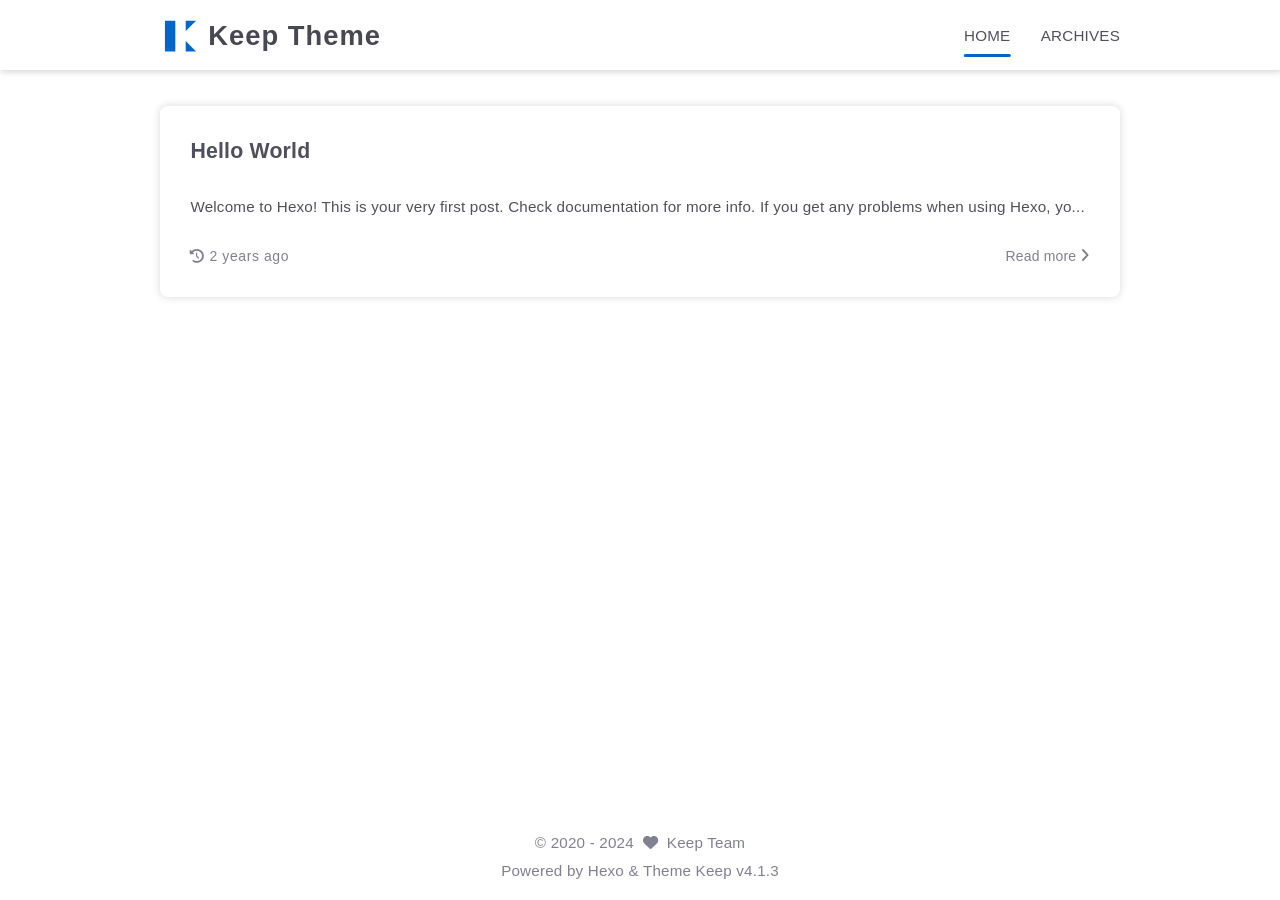
<file: index.html>
<!DOCTYPE html>
<html lang="en">
<head>
    <meta charset="utf-8">
    <meta name="viewport" content="width=device-width, initial-scale=1, maximum-scale=1">
    <meta name="keywords" content="Hexo Theme Keep">
    <meta name="description" content="Hexo Theme Keep">
    <meta name="author" content="Keep Team">
    
    <title>
        
        Keep Theme
    </title>
    
<link rel="stylesheet" href="/css/style.css">

    
        <link rel="shortcut icon" href="/images/logo.svg">
    
    
<link rel="stylesheet" href="/font/css/fontawesome.min.css">

    
<link rel="stylesheet" href="/font/css/regular.min.css">

    
<link rel="stylesheet" href="/font/css/solid.min.css">

    
<link rel="stylesheet" href="/font/css/brands.min.css">

    
    <script class="keep-theme-configurations">
    const KEEP = window.KEEP || {}
    KEEP.hexo_config = {"hostname":"example.com","root":"/","language":"en"}
    KEEP.theme_config = {"base_info":{"primary_color":"#0066cc","title":"Keep Theme","author":"Keep Team","avatar":"/images/avatar.svg","logo":"/images/logo.svg","favicon":"/images/logo.svg"},"menu":{"home":"/","archives":"/archives"},"first_screen":{"enable":false,"background_img":"/images/bg.svg","background_img_dark":"/images/bg.svg","description":"Keep writing and Keep loving.","hitokoto":false},"social_contact":{"enable":false,"links":{"github":null,"weixin":null,"qq":null,"weibo":null,"zhihu":null,"twitter":null,"x":null,"facebook":null,"email":null}},"scroll":{"progress_bar":false,"percent":false,"hide_header":true},"home":{"announcement":null,"category":false,"tag":false,"post_datetime":"updated"},"post":{"author_badge":{"enable":true,"level_badge":true,"custom_badge":["One","Two","Three"]},"word_count":{"wordcount":false,"min2read":false},"datetime_format":"YYYY-MM-DD HH:mm:ss","copyright_info":false,"share":false,"reward":{"enable":false,"img_link":null,"text":null}},"code_block":{"tools":{"enable":false,"style":"default"},"highlight_theme":"default"},"toc":{"enable":false,"number":false,"expand_all":false,"init_open":true,"layout":"right"},"website_count":{"busuanzi_count":{"enable":false,"site_uv":false,"site_pv":false,"page_pv":false}},"local_search":{"enable":false,"preload":false},"comment":{"enable":false,"use":"valine","valine":{"appid":null,"appkey":null,"server_urls":null,"placeholder":null},"gitalk":{"github_id":null,"github_admins":null,"repository":null,"client_id":null,"client_secret":null,"proxy":null},"twikoo":{"env_id":null,"region":null,"version":"1.6.36"},"waline":{"server_url":null,"reaction":false,"version":"3.2.1"},"giscus":{"repo":null,"repo_id":null,"category":"Announcements","category_id":null,"reactions_enabled":false},"artalk":{"server":null},"disqus":{"shortname":null}},"rss":{"enable":false},"lazyload":{"enable":false},"cdn":{"enable":false,"provider":"cdnjs"},"pjax":{"enable":false},"footer":{"since":2020,"word_count":false,"site_deploy":{"enable":false,"provider":"github","url":null},"record":{"enable":false,"list":[{"code":null,"link":null}]}},"inject":{"enable":false,"css":[null],"js":[null]},"root":"","source_data":{},"version":"4.1.3"}
    KEEP.language_ago = {"second":"%s seconds ago","minute":"%s minutes ago","hour":"%s hours ago","day":"%s days ago","week":"%s weeks ago","month":"%s months ago","year":"%s years ago"}
    KEEP.language_code_block = {"copy":"Copy code","copied":"Copied","fold":"Fold code block","folded":"Folded"}
    KEEP.language_copy_copyright = {"copy":"Copy copyright info","copied":"Copied","title":"Original post title","author":"Original post author","link":"Original post link"}
  </script>
<meta name="generator" content="Hexo 7.2.0"></head>


<body>
<div class="progress-bar-container">
    

    
</div>



<main class="page-container border-box">
    <!-- home first screen  -->
    

    <!-- page content -->
    <div class="page-main-content border-box is-home">
        <div class="page-main-content-top">
            
<header class="header-wrapper">

    <div class="border-box header-content">
        <div class="left border-box">
            
                <a class="logo-image border-box" href="/">
                    <img src="/images/logo.svg">
                </a>
            
            <a class="site-name border-box" href="/">
               Keep Theme
            </a>
        </div>

        <div class="right border-box">
            <div class="pc">
                <ul class="menu-list">
                    
                        
                        <li class="menu-item">
                            <a class="active"
                               href="/"
                            >
                                
                                HOME
                            </a>
                        </li>
                    
                        
                        <li class="menu-item">
                            <a class=""
                               href="/archives"
                            >
                                
                                ARCHIVES
                            </a>
                        </li>
                    
                    
                </ul>
            </div>
            <div class="mobile">
                
                <div class="icon-item menu-bar">
                    <div class="menu-bar-middle"></div>
                </div>
            </div>
        </div>
    </div>

    <div class="header-drawer">
        <ul class="drawer-menu-list">
            
                
                <li class="drawer-menu-item flex-center">
                    <a class="active"
                       href="/"
                    >HOME</a>
                </li>
            
                
                <li class="drawer-menu-item flex-center">
                    <a class=""
                       href="/archives"
                    >ARCHIVES</a>
                </li>
            
        </ul>
    </div>

    <div class="window-mask"></div>

</header>


        </div>

        <div class="page-main-content-middle border-box">

            <div class="main-content border-box">
                

                    <div class="home-content-container fade-in-down-animation">
    
    <ul class="home-post-list border-box">
        
            <li class="home-post-item">

                

                <div class="home-post-item-bottom border-box">
                    
                    <h3 class="home-post-title border-box">
                        <a href="/2024/06/28/hello-world/">
                            Hello World
                        </a>
                    </h3>

                    <div class="home-post-content keep-markdown-body">
                        
                            Welcome to Hexo! This is your very first post. Check documentation for more info. If you get any problems when using Hexo, yo...
                        
                    </div>

                    

<div class="post-meta-info-container border-box home">
    <div class="post-meta-info border-box">
        
            <span class="meta-info-item border-box">
                <i class="icon fa-solid fa-history"></i>&nbsp;<span class="home-post-history"
                                                                                data-updated="Fri Jun 28 2024 09:35:10 GMT+0800"
                >2024-06-28 09:35:10</span>
            </span>
        

        

        

        

        
        
        
        
    </div>

    
        <a class="home-read-more" href="/2024/06/28/hello-world/">Read more&nbsp;<i class="icon fas fa-angle-right"></i></a>
    
</div>

                </div>
            </li>
        
    </ul>
    



</div>


                
            </div>
        </div>

        <div class="page-main-content-bottom border-box">
            
<footer class="footer border-box">
    <div class="copyright-info info-item">
        &copy;&nbsp;<span>2020</span>&nbsp;-&nbsp;2024
        
            &nbsp;<i class="fas fa-heart icon-animate"></i>&nbsp;&nbsp;<a href="/">Keep Team</a>
        
    </div>

    <div class="theme-info info-item">
        Powered by&nbsp;<a target="_blank" href="https://hexo.io">Hexo</a>&nbsp;&&nbsp;Theme&nbsp;<a class="keep-version" target="_blank" href="https://github.com/XPoet/hexo-theme-keep">Keep</a>
    </div>

    

    

    
</footer>

        </div>
    </div>

    <!-- post tools -->
    

    <!-- side tools -->
    <div class="side-tools">
        <div class="side-tools-container border-box side-tools-show-handle">
    <ul class="side-tools-list side-tools-show-handle border-box">
        <li class="tools-item tool-font-adjust-plus flex-center">
            <i class="fas fa-search-plus"></i>
        </li>

        <li class="tools-item tool-font-adjust-minus flex-center">
            <i class="fas fa-search-minus"></i>
        </li>

        <li class="tools-item tool-toggle-theme-mode flex-center">
            <i class="fas fa-moon"></i>
        </li>

        <!-- rss -->
        

        <li class="tools-item tool-scroll-to-bottom flex-center">
            <i class="fas fa-arrow-down"></i>
        </li>
    </ul>

    <ul class="exposed-tools-list border-box">
        

        

        <li class="tools-item tool-toggle-show flex-center">
            <i class="fas fa-cog fa-spin"></i>
        </li>

        <li class="tools-item tool-scroll-to-top flex-center show-arrow">
            <i class="arrow fas fa-arrow-up"></i>
            <span class="percent"></span>
        </li>
    </ul>
</div>

    </div>

    <!-- image mask -->
    <div class="zoom-in-image-mask">
    <img class="zoom-in-image">
</div>


    <!-- local search -->
    

    <!-- tablet toc -->
    
</main>




<!-- common -->

<script src="/js/utils.js"></script>

<script src="/js/header-shrink.js"></script>

<script src="/js/back2top.js"></script>

<script src="/js/toggle-theme.js"></script>

<script src="/js/code-block.js"></script>

<script src="/js/main.js"></script>

<script src="/js/libs/anime.min.js"></script>


<!-- local-search -->


<!-- lazyload -->


<div class="">
    

    <!-- categories page -->
    

    <!-- links page -->
    

    <!-- photos page -->
    

    <!-- tools page -->
    
</div>

<!-- mermaid -->


<!-- pjax -->



</body>
</html>
</file>
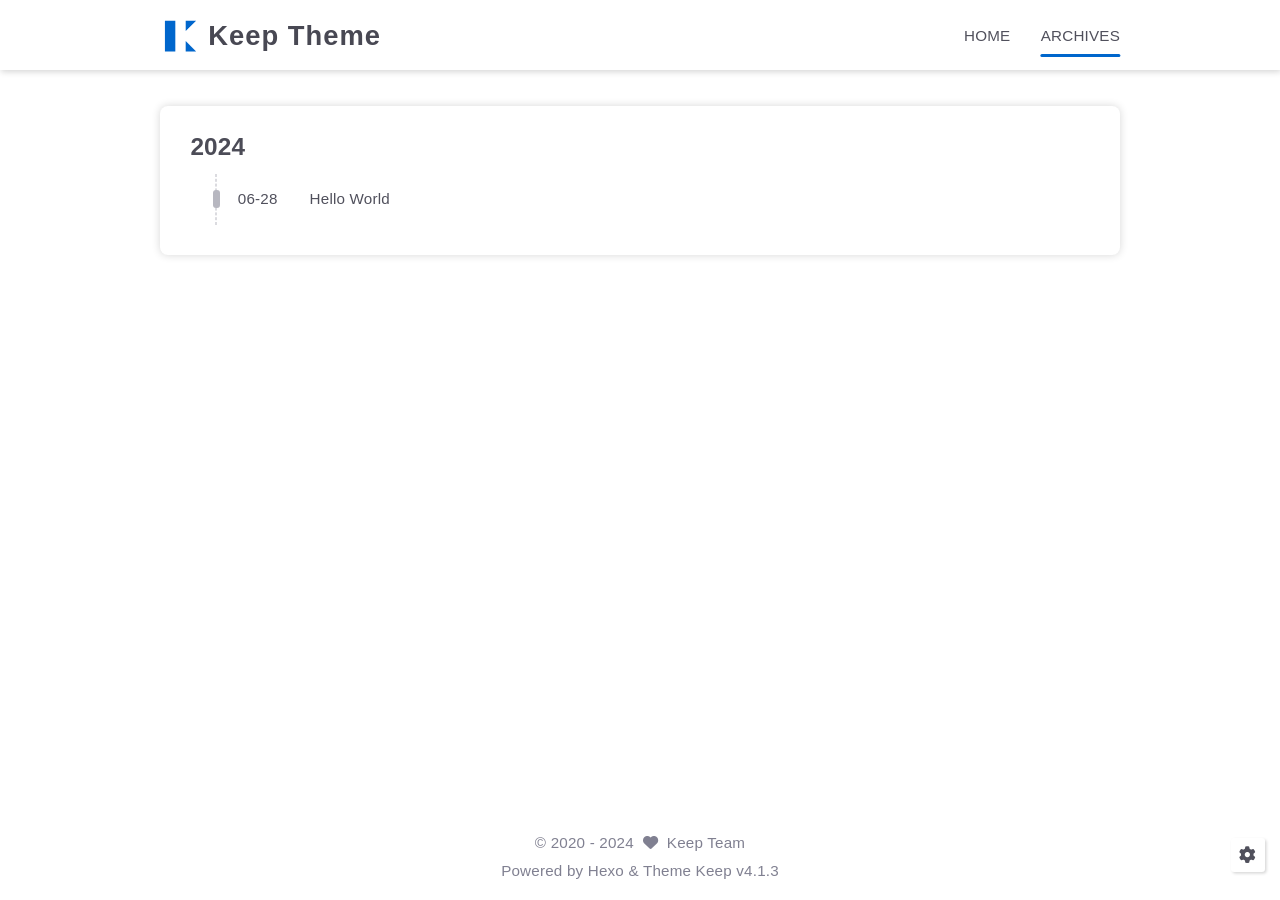
<file: archives/index.html>
<!DOCTYPE html>
<html lang="en">
<head>
    <meta charset="utf-8">
    <meta name="viewport" content="width=device-width, initial-scale=1, maximum-scale=1">
    <meta name="keywords" content="Hexo Theme Keep">
    <meta name="description" content="Hexo Theme Keep">
    <meta name="author" content="Keep Team">
    
    <title>
        
            Archive |
        
        Keep Theme
    </title>
    
<link rel="stylesheet" href="/css/style.css">

    
        <link rel="shortcut icon" href="/images/logo.svg">
    
    
<link rel="stylesheet" href="/font/css/fontawesome.min.css">

    
<link rel="stylesheet" href="/font/css/regular.min.css">

    
<link rel="stylesheet" href="/font/css/solid.min.css">

    
<link rel="stylesheet" href="/font/css/brands.min.css">

    
    <script class="keep-theme-configurations">
    const KEEP = window.KEEP || {}
    KEEP.hexo_config = {"hostname":"example.com","root":"/","language":"en"}
    KEEP.theme_config = {"base_info":{"primary_color":"#0066cc","title":"Keep Theme","author":"Keep Team","avatar":"/images/avatar.svg","logo":"/images/logo.svg","favicon":"/images/logo.svg"},"menu":{"home":"/","archives":"/archives"},"first_screen":{"enable":false,"background_img":"/images/bg.svg","background_img_dark":"/images/bg.svg","description":"Keep writing and Keep loving.","hitokoto":false},"social_contact":{"enable":false,"links":{"github":null,"weixin":null,"qq":null,"weibo":null,"zhihu":null,"twitter":null,"x":null,"facebook":null,"email":null}},"scroll":{"progress_bar":false,"percent":false,"hide_header":true},"home":{"announcement":null,"category":false,"tag":false,"post_datetime":"updated"},"post":{"author_badge":{"enable":true,"level_badge":true,"custom_badge":["One","Two","Three"]},"word_count":{"wordcount":false,"min2read":false},"datetime_format":"YYYY-MM-DD HH:mm:ss","copyright_info":false,"share":false,"reward":{"enable":false,"img_link":null,"text":null}},"code_block":{"tools":{"enable":false,"style":"default"},"highlight_theme":"default"},"toc":{"enable":false,"number":false,"expand_all":false,"init_open":true,"layout":"right"},"website_count":{"busuanzi_count":{"enable":false,"site_uv":false,"site_pv":false,"page_pv":false}},"local_search":{"enable":false,"preload":false},"comment":{"enable":false,"use":"valine","valine":{"appid":null,"appkey":null,"server_urls":null,"placeholder":null},"gitalk":{"github_id":null,"github_admins":null,"repository":null,"client_id":null,"client_secret":null,"proxy":null},"twikoo":{"env_id":null,"region":null,"version":"1.6.36"},"waline":{"server_url":null,"reaction":false,"version":"3.2.1"},"giscus":{"repo":null,"repo_id":null,"category":"Announcements","category_id":null,"reactions_enabled":false},"artalk":{"server":null},"disqus":{"shortname":null}},"rss":{"enable":false},"lazyload":{"enable":false},"cdn":{"enable":false,"provider":"cdnjs"},"pjax":{"enable":false},"footer":{"since":2020,"word_count":false,"site_deploy":{"enable":false,"provider":"github","url":null},"record":{"enable":false,"list":[{"code":null,"link":null}]}},"inject":{"enable":false,"css":[null],"js":[null]},"root":"","source_data":{},"version":"4.1.3"}
    KEEP.language_ago = {"second":"%s seconds ago","minute":"%s minutes ago","hour":"%s hours ago","day":"%s days ago","week":"%s weeks ago","month":"%s months ago","year":"%s years ago"}
    KEEP.language_code_block = {"copy":"Copy code","copied":"Copied","fold":"Fold code block","folded":"Folded"}
    KEEP.language_copy_copyright = {"copy":"Copy copyright info","copied":"Copied","title":"Original post title","author":"Original post author","link":"Original post link"}
  </script>
<meta name="generator" content="Hexo 7.2.0"></head>


<body>
<div class="progress-bar-container">
    

    
</div>



<main class="page-container border-box">
    <!-- home first screen  -->
    

    <!-- page content -->
    <div class="page-main-content border-box">
        <div class="page-main-content-top">
            
<header class="header-wrapper">

    <div class="border-box header-content">
        <div class="left border-box">
            
                <a class="logo-image border-box" href="/">
                    <img src="/images/logo.svg">
                </a>
            
            <a class="site-name border-box" href="/">
               Keep Theme
            </a>
        </div>

        <div class="right border-box">
            <div class="pc">
                <ul class="menu-list">
                    
                        
                        <li class="menu-item">
                            <a class=""
                               href="/"
                            >
                                
                                HOME
                            </a>
                        </li>
                    
                        
                        <li class="menu-item">
                            <a class="active"
                               href="/archives"
                            >
                                
                                ARCHIVES
                            </a>
                        </li>
                    
                    
                </ul>
            </div>
            <div class="mobile">
                
                <div class="icon-item menu-bar">
                    <div class="menu-bar-middle"></div>
                </div>
            </div>
        </div>
    </div>

    <div class="header-drawer">
        <ul class="drawer-menu-list">
            
                
                <li class="drawer-menu-item flex-center">
                    <a class=""
                       href="/"
                    >HOME</a>
                </li>
            
                
                <li class="drawer-menu-item flex-center">
                    <a class="active"
                       href="/archives"
                    >ARCHIVES</a>
                </li>
            
        </ul>
    </div>

    <div class="window-mask"></div>

</header>


        </div>

        <div class="page-main-content-middle border-box">

            <div class="main-content border-box">
                

                    <div class="fade-in-down-animation">
    <div class="archives-container">
        <div class="archives-timeline border-box">
            
<div class="archive-list-container border-box">
    
        <section class="archive-item border-box">
            <div class="archive-item-header border-box">
                <span class="archive-year">2024</span>
            </div>
            <ul class="archive-item-body border-box">
                
                    <li class="post-item border-box">
                        <span class="starting-point border-box flex-center"></span>
                        <span class="post-date border-box">06-28</span>
                        <a class="post-title border-box text-ellipsis"
                           href="/2024/06/28/hello-world/"
                        >Hello World</a>
                    </li>
                
            </ul>
        </section>
    
</div>

        </div>
    </div>
    



</div>


                
            </div>
        </div>

        <div class="page-main-content-bottom border-box">
            
<footer class="footer border-box">
    <div class="copyright-info info-item">
        &copy;&nbsp;<span>2020</span>&nbsp;-&nbsp;2024
        
            &nbsp;<i class="fas fa-heart icon-animate"></i>&nbsp;&nbsp;<a href="/">Keep Team</a>
        
    </div>

    <div class="theme-info info-item">
        Powered by&nbsp;<a target="_blank" href="https://hexo.io">Hexo</a>&nbsp;&&nbsp;Theme&nbsp;<a class="keep-version" target="_blank" href="https://github.com/XPoet/hexo-theme-keep">Keep</a>
    </div>

    

    

    
</footer>

        </div>
    </div>

    <!-- post tools -->
    

    <!-- side tools -->
    <div class="side-tools">
        <div class="side-tools-container border-box ">
    <ul class="side-tools-list side-tools-show-handle border-box">
        <li class="tools-item tool-font-adjust-plus flex-center">
            <i class="fas fa-search-plus"></i>
        </li>

        <li class="tools-item tool-font-adjust-minus flex-center">
            <i class="fas fa-search-minus"></i>
        </li>

        <li class="tools-item tool-toggle-theme-mode flex-center">
            <i class="fas fa-moon"></i>
        </li>

        <!-- rss -->
        

        <li class="tools-item tool-scroll-to-bottom flex-center">
            <i class="fas fa-arrow-down"></i>
        </li>
    </ul>

    <ul class="exposed-tools-list border-box">
        

        

        <li class="tools-item tool-toggle-show flex-center">
            <i class="fas fa-cog fa-spin"></i>
        </li>

        <li class="tools-item tool-scroll-to-top flex-center show-arrow">
            <i class="arrow fas fa-arrow-up"></i>
            <span class="percent"></span>
        </li>
    </ul>
</div>

    </div>

    <!-- image mask -->
    <div class="zoom-in-image-mask">
    <img class="zoom-in-image">
</div>


    <!-- local search -->
    

    <!-- tablet toc -->
    
</main>




<!-- common -->

<script src="/js/utils.js"></script>

<script src="/js/header-shrink.js"></script>

<script src="/js/back2top.js"></script>

<script src="/js/toggle-theme.js"></script>

<script src="/js/code-block.js"></script>

<script src="/js/main.js"></script>

<script src="/js/libs/anime.min.js"></script>


<!-- local-search -->


<!-- lazyload -->


<div class="">
    

    <!-- categories page -->
    

    <!-- links page -->
    

    <!-- photos page -->
    

    <!-- tools page -->
    
</div>

<!-- mermaid -->


<!-- pjax -->



</body>
</html>
</file>
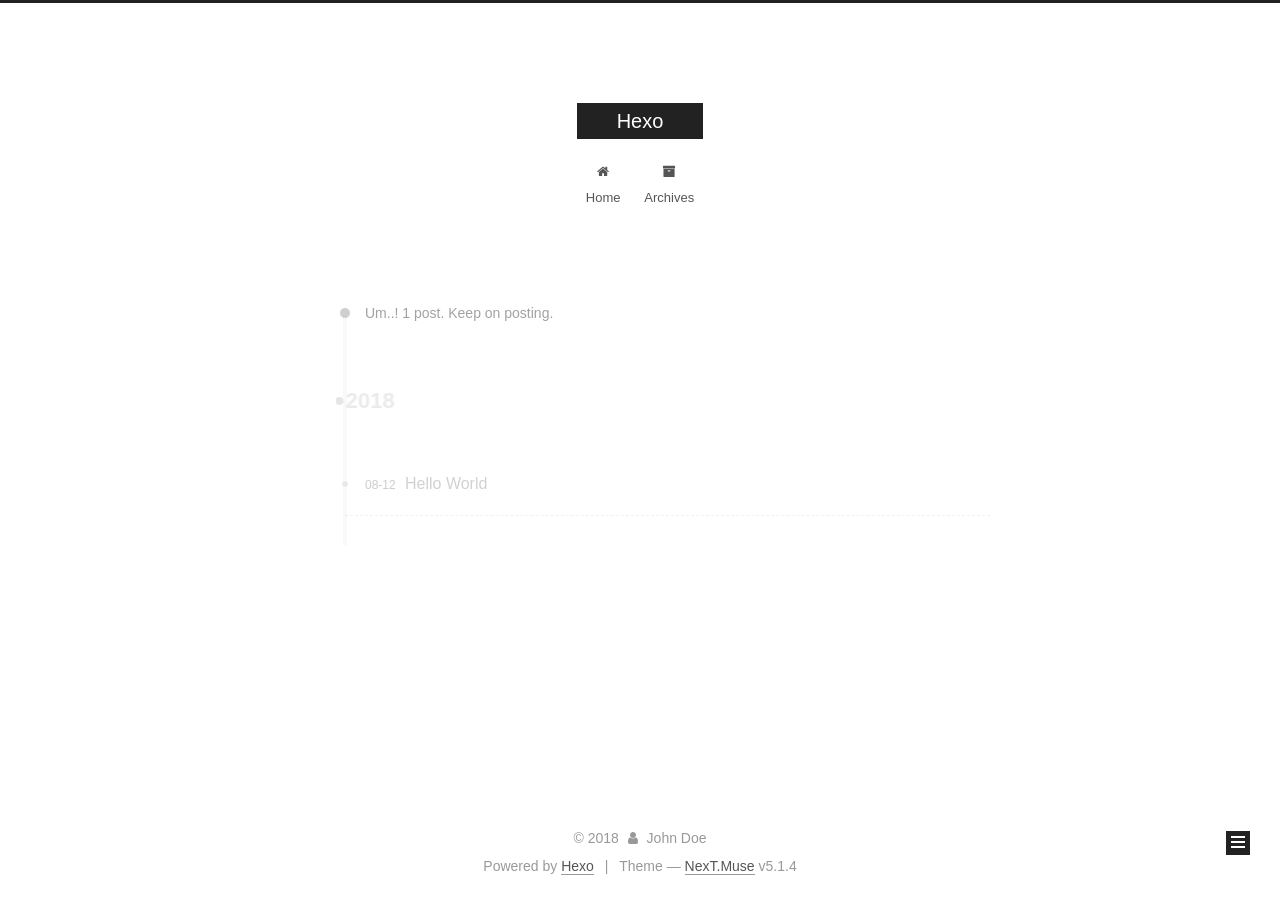
<file: archives/2018/index.html>
<!DOCTYPE html>



  


<html class="theme-next muse use-motion" lang="">
<head>
  <meta charset="UTF-8"/>
<meta http-equiv="X-UA-Compatible" content="IE=edge" />
<meta name="viewport" content="width=device-width, initial-scale=1, maximum-scale=1"/>
<meta name="theme-color" content="#222">









<meta http-equiv="Cache-Control" content="no-transform" />
<meta http-equiv="Cache-Control" content="no-siteapp" />
















  
  
  <link href="/lib/fancybox/source/jquery.fancybox.css?v=2.1.5" rel="stylesheet" type="text/css" />







<link href="/lib/font-awesome/css/font-awesome.min.css?v=4.6.2" rel="stylesheet" type="text/css" />

<link href="/css/main.css?v=5.1.4" rel="stylesheet" type="text/css" />


  <link rel="apple-touch-icon" sizes="180x180" href="/images/apple-touch-icon-next.png?v=5.1.4">


  <link rel="icon" type="image/png" sizes="32x32" href="/images/favicon-32x32-next.png?v=5.1.4">


  <link rel="icon" type="image/png" sizes="16x16" href="/images/favicon-16x16-next.png?v=5.1.4">


  <link rel="mask-icon" href="/images/logo.svg?v=5.1.4" color="#222">





  <meta name="keywords" content="Hexo, NexT" />










<meta property="og:type" content="website">
<meta property="og:title" content="Hexo">
<meta property="og:url" content="http://yoursite.com/archives/2018/index.html">
<meta property="og:site_name" content="Hexo">
<meta property="og:locale" content="default">
<meta name="twitter:card" content="summary">
<meta name="twitter:title" content="Hexo">



<script type="text/javascript" id="hexo.configurations">
  var NexT = window.NexT || {};
  var CONFIG = {
    root: '/',
    scheme: 'Muse',
    version: '5.1.4',
    sidebar: {"position":"left","display":"post","offset":12,"b2t":false,"scrollpercent":false,"onmobile":false},
    fancybox: true,
    tabs: true,
    motion: {"enable":true,"async":false,"transition":{"post_block":"fadeIn","post_header":"slideDownIn","post_body":"slideDownIn","coll_header":"slideLeftIn","sidebar":"slideUpIn"}},
    duoshuo: {
      userId: '0',
      author: 'Author'
    },
    algolia: {
      applicationID: '',
      apiKey: '',
      indexName: '',
      hits: {"per_page":10},
      labels: {"input_placeholder":"Search for Posts","hits_empty":"We didn't find any results for the search: ${query}","hits_stats":"${hits} results found in ${time} ms"}
    }
  };
</script>



  <link rel="canonical" href="http://yoursite.com/archives/2018/"/>





  <title>Archive | Hexo</title>
  








</head>

<body itemscope itemtype="http://schema.org/WebPage" lang="default">

  
  
    
  

  <div class="container sidebar-position-left page-archive">
    <div class="headband"></div>

    <header id="header" class="header" itemscope itemtype="http://schema.org/WPHeader">
      <div class="header-inner"><div class="site-brand-wrapper">
  <div class="site-meta ">
    

    <div class="custom-logo-site-title">
      <a href="/"  class="brand" rel="start">
        <span class="logo-line-before"><i></i></span>
        <span class="site-title">Hexo</span>
        <span class="logo-line-after"><i></i></span>
      </a>
    </div>
      
        <p class="site-subtitle"></p>
      
  </div>

  <div class="site-nav-toggle">
    <button>
      <span class="btn-bar"></span>
      <span class="btn-bar"></span>
      <span class="btn-bar"></span>
    </button>
  </div>
</div>

<nav class="site-nav">
  

  
    <ul id="menu" class="menu">
      
        
        <li class="menu-item menu-item-home">
          <a href="/" rel="section">
            
              <i class="menu-item-icon fa fa-fw fa-home"></i> <br />
            
            Home
          </a>
        </li>
      
        
        <li class="menu-item menu-item-archives">
          <a href="/archives/" rel="section">
            
              <i class="menu-item-icon fa fa-fw fa-archive"></i> <br />
            
            Archives
          </a>
        </li>
      

      
    </ul>
  

  
</nav>


 </div>
    </header>

    <main id="main" class="main">
      <div class="main-inner">
        <div class="content-wrap">
          <div id="content" class="content">
            

  
  
  
  <div class="post-block archive">
    <div id="posts" class="posts-collapse">
      <span class="archive-move-on"></span>

      <span class="archive-page-counter">
        
        
        
          
        
        Um..! 1 post. Keep on posting.
      </span>

      

        
        
        

        
          
          <div class="collection-title">
            <h1 class="archive-year" id="archive-year-2018">2018</h1>
          </div>
        
        

        

  <article class="post post-type-normal" itemscope itemtype="http://schema.org/Article">
    <header class="post-header">

      <h2 class="post-title">
        
            <a class="post-title-link" href="/2018/08/12/hello-world/" itemprop="url">
              
                <span itemprop="name">Hello World</span>
              
            </a>
        
      </h2>

      <div class="post-meta">
        <time class="post-time" itemprop="dateCreated"
              datetime="2018-08-12T16:16:16+08:00"
              content="2018-08-12" >
          08-12
        </time>
      </div>

    </header>
  </article>



      

    </div>
  </div>
  
  
  

  



          </div>
          


          

        </div>
        
          
  
  <div class="sidebar-toggle">
    <div class="sidebar-toggle-line-wrap">
      <span class="sidebar-toggle-line sidebar-toggle-line-first"></span>
      <span class="sidebar-toggle-line sidebar-toggle-line-middle"></span>
      <span class="sidebar-toggle-line sidebar-toggle-line-last"></span>
    </div>
  </div>

  <aside id="sidebar" class="sidebar">
    
    <div class="sidebar-inner">

      

      

      <section class="site-overview-wrap sidebar-panel sidebar-panel-active">
        <div class="site-overview">
          <div class="site-author motion-element" itemprop="author" itemscope itemtype="http://schema.org/Person">
            
              <p class="site-author-name" itemprop="name">John Doe</p>
              <p class="site-description motion-element" itemprop="description"></p>
          </div>

          <nav class="site-state motion-element">

            
              <div class="site-state-item site-state-posts">
              
                <a href="/archives/">
              
                  <span class="site-state-item-count">1</span>
                  <span class="site-state-item-name">posts</span>
                </a>
              </div>
            

            

            

          </nav>

          

          

          
          

          
          

          
        </div>
      </section>

      

      

    </div>
  </aside>


        
      </div>
    </main>

    <footer id="footer" class="footer">
      <div class="footer-inner">
        <div class="copyright">&copy; <span itemprop="copyrightYear">2018</span>
  <span class="with-love">
    <i class="fa fa-user"></i>
  </span>
  <span class="author" itemprop="copyrightHolder">John Doe</span>

  
</div>


  <div class="powered-by">Powered by <a class="theme-link" target="_blank" href="https://hexo.io">Hexo</a></div>



  <span class="post-meta-divider">|</span>



  <div class="theme-info">Theme &mdash; <a class="theme-link" target="_blank" href="https://github.com/iissnan/hexo-theme-next">NexT.Muse</a> v5.1.4</div>




        







        
      </div>
    </footer>

    
      <div class="back-to-top">
        <i class="fa fa-arrow-up"></i>
        
      </div>
    

    

  </div>

  

<script type="text/javascript">
  if (Object.prototype.toString.call(window.Promise) !== '[object Function]') {
    window.Promise = null;
  }
</script>









  












  
  
    <script type="text/javascript" src="/lib/jquery/index.js?v=2.1.3"></script>
  

  
  
    <script type="text/javascript" src="/lib/fastclick/lib/fastclick.min.js?v=1.0.6"></script>
  

  
  
    <script type="text/javascript" src="/lib/jquery_lazyload/jquery.lazyload.js?v=1.9.7"></script>
  

  
  
    <script type="text/javascript" src="/lib/velocity/velocity.min.js?v=1.2.1"></script>
  

  
  
    <script type="text/javascript" src="/lib/velocity/velocity.ui.min.js?v=1.2.1"></script>
  

  
  
    <script type="text/javascript" src="/lib/fancybox/source/jquery.fancybox.pack.js?v=2.1.5"></script>
  


  


  <script type="text/javascript" src="/js/src/utils.js?v=5.1.4"></script>

  <script type="text/javascript" src="/js/src/motion.js?v=5.1.4"></script>



  
  

  

  


  <script type="text/javascript" src="/js/src/bootstrap.js?v=5.1.4"></script>



  


  




	





  





  












  





  

  

  

  
  

  

  

  

</body>
</html>
</file>
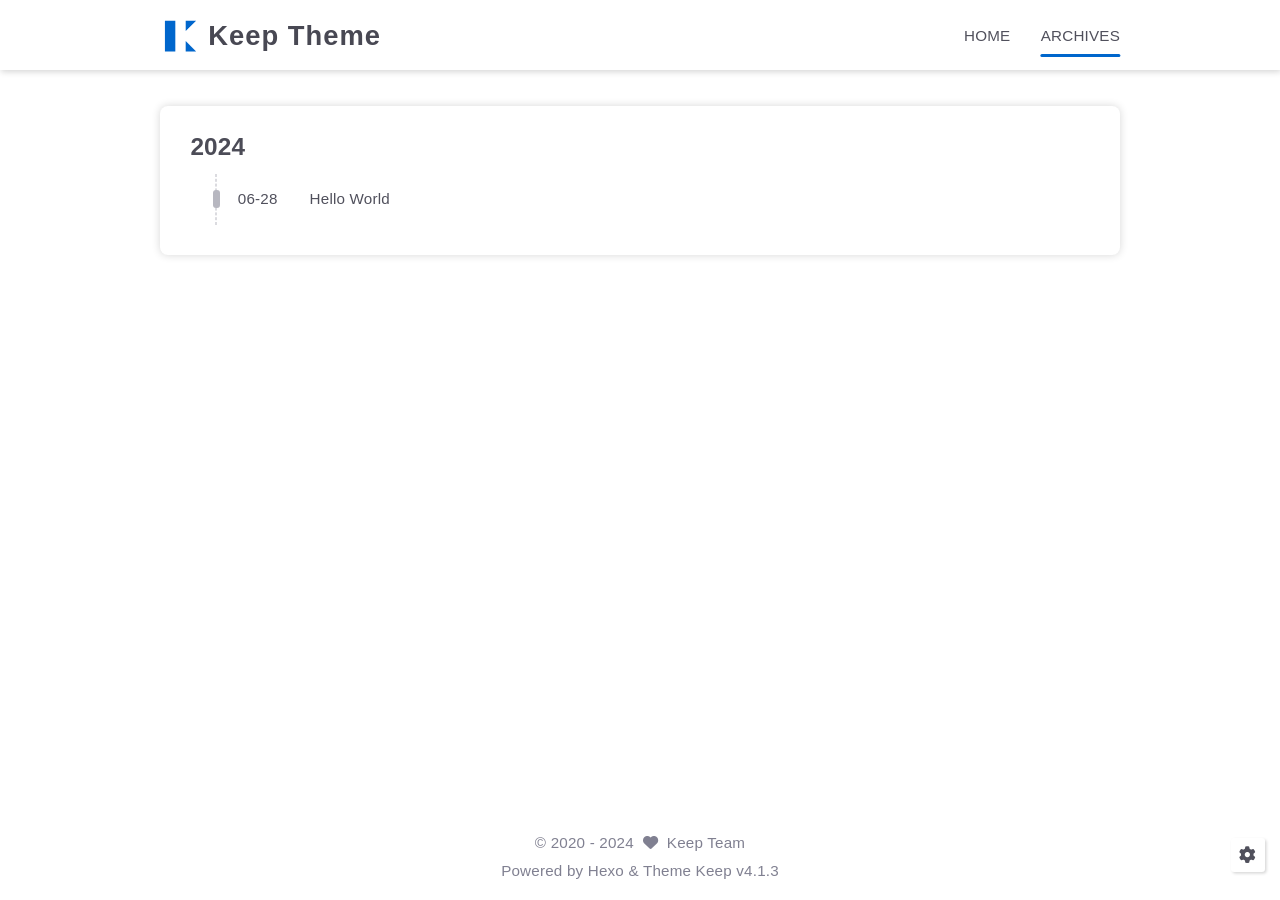
<file: archives/2024/index.html>
<!DOCTYPE html>
<html lang="en">
<head>
    <meta charset="utf-8">
    <meta name="viewport" content="width=device-width, initial-scale=1, maximum-scale=1">
    <meta name="keywords" content="Hexo Theme Keep">
    <meta name="description" content="Hexo Theme Keep">
    <meta name="author" content="Keep Team">
    
    <title>
        
            Archive: 2024 |
        
        Keep Theme
    </title>
    
<link rel="stylesheet" href="/css/style.css">

    
        <link rel="shortcut icon" href="/images/logo.svg">
    
    
<link rel="stylesheet" href="/font/css/fontawesome.min.css">

    
<link rel="stylesheet" href="/font/css/regular.min.css">

    
<link rel="stylesheet" href="/font/css/solid.min.css">

    
<link rel="stylesheet" href="/font/css/brands.min.css">

    
    <script class="keep-theme-configurations">
    const KEEP = window.KEEP || {}
    KEEP.hexo_config = {"hostname":"example.com","root":"/","language":"en"}
    KEEP.theme_config = {"base_info":{"primary_color":"#0066cc","title":"Keep Theme","author":"Keep Team","avatar":"/images/avatar.svg","logo":"/images/logo.svg","favicon":"/images/logo.svg"},"menu":{"home":"/","archives":"/archives"},"first_screen":{"enable":false,"background_img":"/images/bg.svg","background_img_dark":"/images/bg.svg","description":"Keep writing and Keep loving.","hitokoto":false},"social_contact":{"enable":false,"links":{"github":null,"weixin":null,"qq":null,"weibo":null,"zhihu":null,"twitter":null,"x":null,"facebook":null,"email":null}},"scroll":{"progress_bar":false,"percent":false,"hide_header":true},"home":{"announcement":null,"category":false,"tag":false,"post_datetime":"updated"},"post":{"author_badge":{"enable":true,"level_badge":true,"custom_badge":["One","Two","Three"]},"word_count":{"wordcount":false,"min2read":false},"datetime_format":"YYYY-MM-DD HH:mm:ss","copyright_info":false,"share":false,"reward":{"enable":false,"img_link":null,"text":null}},"code_block":{"tools":{"enable":false,"style":"default"},"highlight_theme":"default"},"toc":{"enable":false,"number":false,"expand_all":false,"init_open":true,"layout":"right"},"website_count":{"busuanzi_count":{"enable":false,"site_uv":false,"site_pv":false,"page_pv":false}},"local_search":{"enable":false,"preload":false},"comment":{"enable":false,"use":"valine","valine":{"appid":null,"appkey":null,"server_urls":null,"placeholder":null},"gitalk":{"github_id":null,"github_admins":null,"repository":null,"client_id":null,"client_secret":null,"proxy":null},"twikoo":{"env_id":null,"region":null,"version":"1.6.36"},"waline":{"server_url":null,"reaction":false,"version":"3.2.1"},"giscus":{"repo":null,"repo_id":null,"category":"Announcements","category_id":null,"reactions_enabled":false},"artalk":{"server":null},"disqus":{"shortname":null}},"rss":{"enable":false},"lazyload":{"enable":false},"cdn":{"enable":false,"provider":"cdnjs"},"pjax":{"enable":false},"footer":{"since":2020,"word_count":false,"site_deploy":{"enable":false,"provider":"github","url":null},"record":{"enable":false,"list":[{"code":null,"link":null}]}},"inject":{"enable":false,"css":[null],"js":[null]},"root":"","source_data":{},"version":"4.1.3"}
    KEEP.language_ago = {"second":"%s seconds ago","minute":"%s minutes ago","hour":"%s hours ago","day":"%s days ago","week":"%s weeks ago","month":"%s months ago","year":"%s years ago"}
    KEEP.language_code_block = {"copy":"Copy code","copied":"Copied","fold":"Fold code block","folded":"Folded"}
    KEEP.language_copy_copyright = {"copy":"Copy copyright info","copied":"Copied","title":"Original post title","author":"Original post author","link":"Original post link"}
  </script>
<meta name="generator" content="Hexo 7.2.0"></head>


<body>
<div class="progress-bar-container">
    

    
</div>



<main class="page-container border-box">
    <!-- home first screen  -->
    

    <!-- page content -->
    <div class="page-main-content border-box">
        <div class="page-main-content-top">
            
<header class="header-wrapper">

    <div class="border-box header-content">
        <div class="left border-box">
            
                <a class="logo-image border-box" href="/">
                    <img src="/images/logo.svg">
                </a>
            
            <a class="site-name border-box" href="/">
               Keep Theme
            </a>
        </div>

        <div class="right border-box">
            <div class="pc">
                <ul class="menu-list">
                    
                        
                        <li class="menu-item">
                            <a class=""
                               href="/"
                            >
                                
                                HOME
                            </a>
                        </li>
                    
                        
                        <li class="menu-item">
                            <a class="active"
                               href="/archives"
                            >
                                
                                ARCHIVES
                            </a>
                        </li>
                    
                    
                </ul>
            </div>
            <div class="mobile">
                
                <div class="icon-item menu-bar">
                    <div class="menu-bar-middle"></div>
                </div>
            </div>
        </div>
    </div>

    <div class="header-drawer">
        <ul class="drawer-menu-list">
            
                
                <li class="drawer-menu-item flex-center">
                    <a class=""
                       href="/"
                    >HOME</a>
                </li>
            
                
                <li class="drawer-menu-item flex-center">
                    <a class="active"
                       href="/archives"
                    >ARCHIVES</a>
                </li>
            
        </ul>
    </div>

    <div class="window-mask"></div>

</header>


        </div>

        <div class="page-main-content-middle border-box">

            <div class="main-content border-box">
                

                    <div class="fade-in-down-animation">
    <div class="archives-container">
        <div class="archives-timeline border-box">
            
<div class="archive-list-container border-box">
    
        <section class="archive-item border-box">
            <div class="archive-item-header border-box">
                <span class="archive-year">2024</span>
            </div>
            <ul class="archive-item-body border-box">
                
                    <li class="post-item border-box">
                        <span class="starting-point border-box flex-center"></span>
                        <span class="post-date border-box">06-28</span>
                        <a class="post-title border-box text-ellipsis"
                           href="/2024/06/28/hello-world/"
                        >Hello World</a>
                    </li>
                
            </ul>
        </section>
    
</div>

        </div>
    </div>
    



</div>


                
            </div>
        </div>

        <div class="page-main-content-bottom border-box">
            
<footer class="footer border-box">
    <div class="copyright-info info-item">
        &copy;&nbsp;<span>2020</span>&nbsp;-&nbsp;2024
        
            &nbsp;<i class="fas fa-heart icon-animate"></i>&nbsp;&nbsp;<a href="/">Keep Team</a>
        
    </div>

    <div class="theme-info info-item">
        Powered by&nbsp;<a target="_blank" href="https://hexo.io">Hexo</a>&nbsp;&&nbsp;Theme&nbsp;<a class="keep-version" target="_blank" href="https://github.com/XPoet/hexo-theme-keep">Keep</a>
    </div>

    

    

    
</footer>

        </div>
    </div>

    <!-- post tools -->
    

    <!-- side tools -->
    <div class="side-tools">
        <div class="side-tools-container border-box ">
    <ul class="side-tools-list side-tools-show-handle border-box">
        <li class="tools-item tool-font-adjust-plus flex-center">
            <i class="fas fa-search-plus"></i>
        </li>

        <li class="tools-item tool-font-adjust-minus flex-center">
            <i class="fas fa-search-minus"></i>
        </li>

        <li class="tools-item tool-toggle-theme-mode flex-center">
            <i class="fas fa-moon"></i>
        </li>

        <!-- rss -->
        

        <li class="tools-item tool-scroll-to-bottom flex-center">
            <i class="fas fa-arrow-down"></i>
        </li>
    </ul>

    <ul class="exposed-tools-list border-box">
        

        

        <li class="tools-item tool-toggle-show flex-center">
            <i class="fas fa-cog fa-spin"></i>
        </li>

        <li class="tools-item tool-scroll-to-top flex-center show-arrow">
            <i class="arrow fas fa-arrow-up"></i>
            <span class="percent"></span>
        </li>
    </ul>
</div>

    </div>

    <!-- image mask -->
    <div class="zoom-in-image-mask">
    <img class="zoom-in-image">
</div>


    <!-- local search -->
    

    <!-- tablet toc -->
    
</main>




<!-- common -->

<script src="/js/utils.js"></script>

<script src="/js/header-shrink.js"></script>

<script src="/js/back2top.js"></script>

<script src="/js/toggle-theme.js"></script>

<script src="/js/code-block.js"></script>

<script src="/js/main.js"></script>

<script src="/js/libs/anime.min.js"></script>


<!-- local-search -->


<!-- lazyload -->


<div class="">
    

    <!-- categories page -->
    

    <!-- links page -->
    

    <!-- photos page -->
    

    <!-- tools page -->
    
</div>

<!-- mermaid -->


<!-- pjax -->



</body>
</html>
</file>
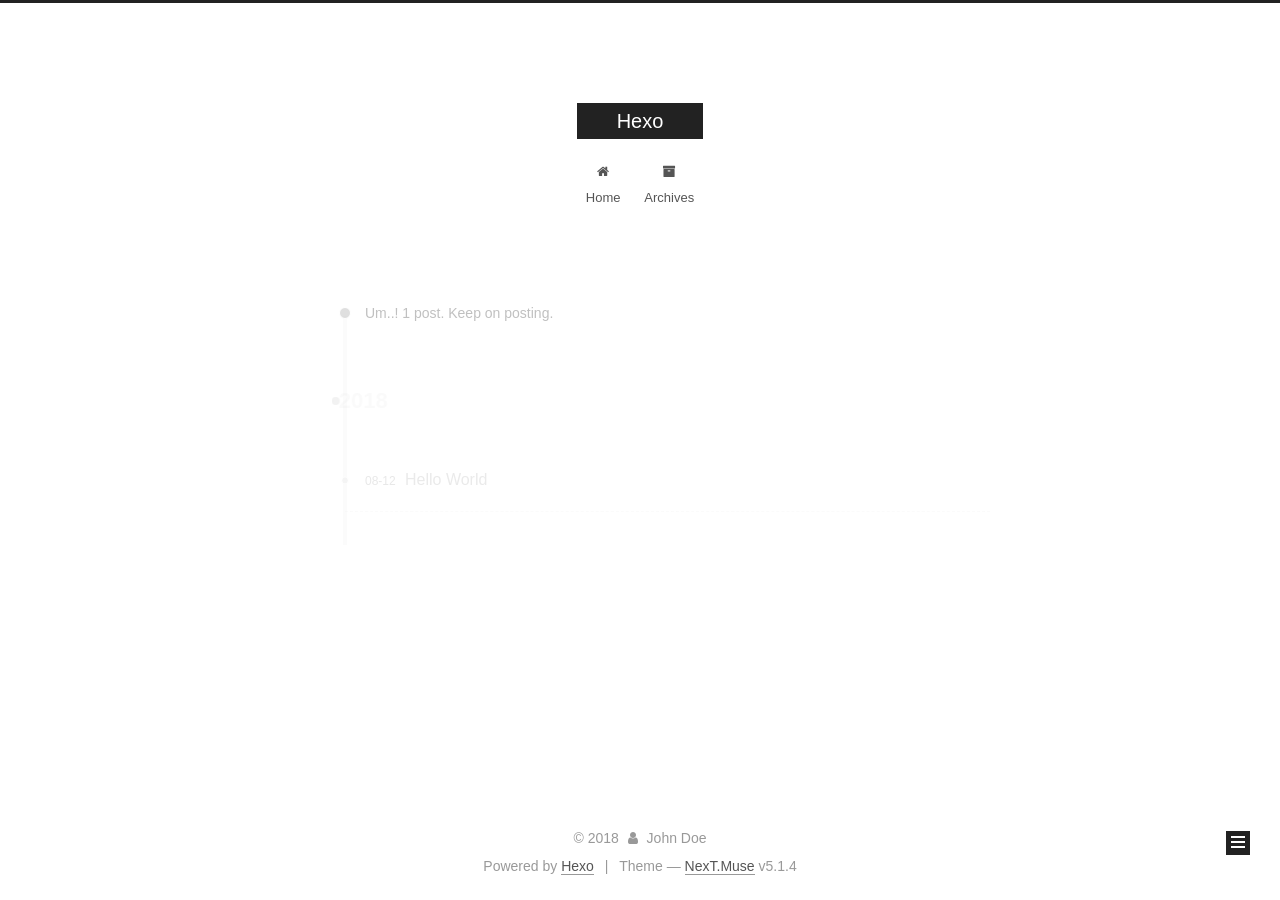
<file: archives/2018/08/index.html>
<!DOCTYPE html>



  


<html class="theme-next muse use-motion" lang="">
<head>
  <meta charset="UTF-8"/>
<meta http-equiv="X-UA-Compatible" content="IE=edge" />
<meta name="viewport" content="width=device-width, initial-scale=1, maximum-scale=1"/>
<meta name="theme-color" content="#222">









<meta http-equiv="Cache-Control" content="no-transform" />
<meta http-equiv="Cache-Control" content="no-siteapp" />
















  
  
  <link href="/lib/fancybox/source/jquery.fancybox.css?v=2.1.5" rel="stylesheet" type="text/css" />







<link href="/lib/font-awesome/css/font-awesome.min.css?v=4.6.2" rel="stylesheet" type="text/css" />

<link href="/css/main.css?v=5.1.4" rel="stylesheet" type="text/css" />


  <link rel="apple-touch-icon" sizes="180x180" href="/images/apple-touch-icon-next.png?v=5.1.4">


  <link rel="icon" type="image/png" sizes="32x32" href="/images/favicon-32x32-next.png?v=5.1.4">


  <link rel="icon" type="image/png" sizes="16x16" href="/images/favicon-16x16-next.png?v=5.1.4">


  <link rel="mask-icon" href="/images/logo.svg?v=5.1.4" color="#222">





  <meta name="keywords" content="Hexo, NexT" />










<meta property="og:type" content="website">
<meta property="og:title" content="Hexo">
<meta property="og:url" content="http://yoursite.com/archives/2018/08/index.html">
<meta property="og:site_name" content="Hexo">
<meta property="og:locale" content="default">
<meta name="twitter:card" content="summary">
<meta name="twitter:title" content="Hexo">



<script type="text/javascript" id="hexo.configurations">
  var NexT = window.NexT || {};
  var CONFIG = {
    root: '/',
    scheme: 'Muse',
    version: '5.1.4',
    sidebar: {"position":"left","display":"post","offset":12,"b2t":false,"scrollpercent":false,"onmobile":false},
    fancybox: true,
    tabs: true,
    motion: {"enable":true,"async":false,"transition":{"post_block":"fadeIn","post_header":"slideDownIn","post_body":"slideDownIn","coll_header":"slideLeftIn","sidebar":"slideUpIn"}},
    duoshuo: {
      userId: '0',
      author: 'Author'
    },
    algolia: {
      applicationID: '',
      apiKey: '',
      indexName: '',
      hits: {"per_page":10},
      labels: {"input_placeholder":"Search for Posts","hits_empty":"We didn't find any results for the search: ${query}","hits_stats":"${hits} results found in ${time} ms"}
    }
  };
</script>



  <link rel="canonical" href="http://yoursite.com/archives/2018/08/"/>





  <title>Archive | Hexo</title>
  








</head>

<body itemscope itemtype="http://schema.org/WebPage" lang="default">

  
  
    
  

  <div class="container sidebar-position-left page-archive">
    <div class="headband"></div>

    <header id="header" class="header" itemscope itemtype="http://schema.org/WPHeader">
      <div class="header-inner"><div class="site-brand-wrapper">
  <div class="site-meta ">
    

    <div class="custom-logo-site-title">
      <a href="/"  class="brand" rel="start">
        <span class="logo-line-before"><i></i></span>
        <span class="site-title">Hexo</span>
        <span class="logo-line-after"><i></i></span>
      </a>
    </div>
      
        <p class="site-subtitle"></p>
      
  </div>

  <div class="site-nav-toggle">
    <button>
      <span class="btn-bar"></span>
      <span class="btn-bar"></span>
      <span class="btn-bar"></span>
    </button>
  </div>
</div>

<nav class="site-nav">
  

  
    <ul id="menu" class="menu">
      
        
        <li class="menu-item menu-item-home">
          <a href="/" rel="section">
            
              <i class="menu-item-icon fa fa-fw fa-home"></i> <br />
            
            Home
          </a>
        </li>
      
        
        <li class="menu-item menu-item-archives">
          <a href="/archives/" rel="section">
            
              <i class="menu-item-icon fa fa-fw fa-archive"></i> <br />
            
            Archives
          </a>
        </li>
      

      
    </ul>
  

  
</nav>


 </div>
    </header>

    <main id="main" class="main">
      <div class="main-inner">
        <div class="content-wrap">
          <div id="content" class="content">
            

  
  
  
  <div class="post-block archive">
    <div id="posts" class="posts-collapse">
      <span class="archive-move-on"></span>

      <span class="archive-page-counter">
        
        
        
          
        
        Um..! 1 post. Keep on posting.
      </span>

      

        
        
        

        
          
          <div class="collection-title">
            <h1 class="archive-year" id="archive-year-2018">2018</h1>
          </div>
        
        

        

  <article class="post post-type-normal" itemscope itemtype="http://schema.org/Article">
    <header class="post-header">

      <h2 class="post-title">
        
            <a class="post-title-link" href="/2018/08/12/hello-world/" itemprop="url">
              
                <span itemprop="name">Hello World</span>
              
            </a>
        
      </h2>

      <div class="post-meta">
        <time class="post-time" itemprop="dateCreated"
              datetime="2018-08-12T16:16:16+08:00"
              content="2018-08-12" >
          08-12
        </time>
      </div>

    </header>
  </article>



      

    </div>
  </div>
  
  
  

  



          </div>
          


          

        </div>
        
          
  
  <div class="sidebar-toggle">
    <div class="sidebar-toggle-line-wrap">
      <span class="sidebar-toggle-line sidebar-toggle-line-first"></span>
      <span class="sidebar-toggle-line sidebar-toggle-line-middle"></span>
      <span class="sidebar-toggle-line sidebar-toggle-line-last"></span>
    </div>
  </div>

  <aside id="sidebar" class="sidebar">
    
    <div class="sidebar-inner">

      

      

      <section class="site-overview-wrap sidebar-panel sidebar-panel-active">
        <div class="site-overview">
          <div class="site-author motion-element" itemprop="author" itemscope itemtype="http://schema.org/Person">
            
              <p class="site-author-name" itemprop="name">John Doe</p>
              <p class="site-description motion-element" itemprop="description"></p>
          </div>

          <nav class="site-state motion-element">

            
              <div class="site-state-item site-state-posts">
              
                <a href="/archives/">
              
                  <span class="site-state-item-count">1</span>
                  <span class="site-state-item-name">posts</span>
                </a>
              </div>
            

            

            

          </nav>

          

          

          
          

          
          

          
        </div>
      </section>

      

      

    </div>
  </aside>


        
      </div>
    </main>

    <footer id="footer" class="footer">
      <div class="footer-inner">
        <div class="copyright">&copy; <span itemprop="copyrightYear">2018</span>
  <span class="with-love">
    <i class="fa fa-user"></i>
  </span>
  <span class="author" itemprop="copyrightHolder">John Doe</span>

  
</div>


  <div class="powered-by">Powered by <a class="theme-link" target="_blank" href="https://hexo.io">Hexo</a></div>



  <span class="post-meta-divider">|</span>



  <div class="theme-info">Theme &mdash; <a class="theme-link" target="_blank" href="https://github.com/iissnan/hexo-theme-next">NexT.Muse</a> v5.1.4</div>




        







        
      </div>
    </footer>

    
      <div class="back-to-top">
        <i class="fa fa-arrow-up"></i>
        
      </div>
    

    

  </div>

  

<script type="text/javascript">
  if (Object.prototype.toString.call(window.Promise) !== '[object Function]') {
    window.Promise = null;
  }
</script>









  












  
  
    <script type="text/javascript" src="/lib/jquery/index.js?v=2.1.3"></script>
  

  
  
    <script type="text/javascript" src="/lib/fastclick/lib/fastclick.min.js?v=1.0.6"></script>
  

  
  
    <script type="text/javascript" src="/lib/jquery_lazyload/jquery.lazyload.js?v=1.9.7"></script>
  

  
  
    <script type="text/javascript" src="/lib/velocity/velocity.min.js?v=1.2.1"></script>
  

  
  
    <script type="text/javascript" src="/lib/velocity/velocity.ui.min.js?v=1.2.1"></script>
  

  
  
    <script type="text/javascript" src="/lib/fancybox/source/jquery.fancybox.pack.js?v=2.1.5"></script>
  


  


  <script type="text/javascript" src="/js/src/utils.js?v=5.1.4"></script>

  <script type="text/javascript" src="/js/src/motion.js?v=5.1.4"></script>



  
  

  

  


  <script type="text/javascript" src="/js/src/bootstrap.js?v=5.1.4"></script>



  


  




	





  





  












  





  

  

  

  
  

  

  

  

</body>
</html>
</file>
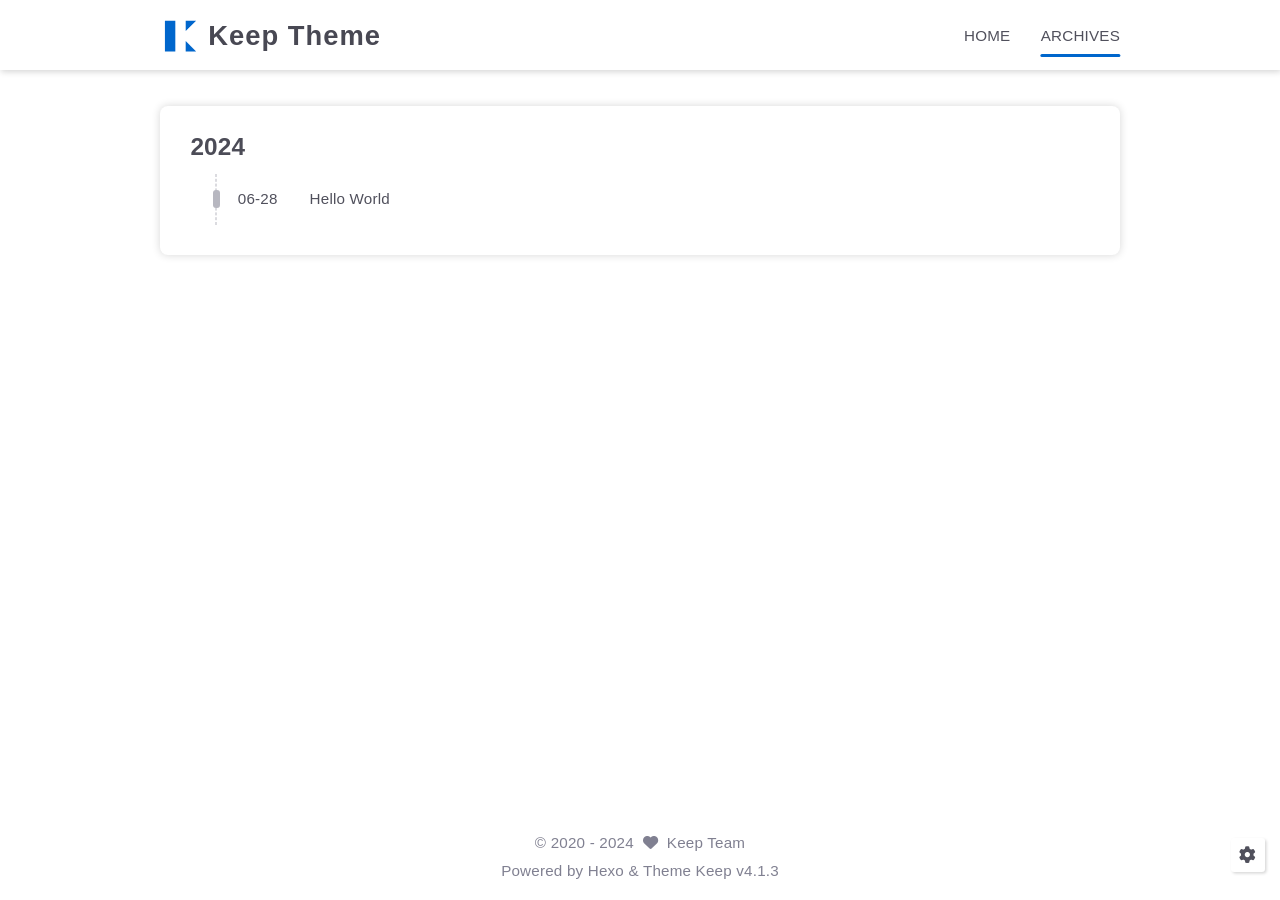
<file: archives/2024/06/index.html>
<!DOCTYPE html>
<html lang="en">
<head>
    <meta charset="utf-8">
    <meta name="viewport" content="width=device-width, initial-scale=1, maximum-scale=1">
    <meta name="keywords" content="Hexo Theme Keep">
    <meta name="description" content="Hexo Theme Keep">
    <meta name="author" content="Keep Team">
    
    <title>
        
            Archive: 2024/6 |
        
        Keep Theme
    </title>
    
<link rel="stylesheet" href="/css/style.css">

    
        <link rel="shortcut icon" href="/images/logo.svg">
    
    
<link rel="stylesheet" href="/font/css/fontawesome.min.css">

    
<link rel="stylesheet" href="/font/css/regular.min.css">

    
<link rel="stylesheet" href="/font/css/solid.min.css">

    
<link rel="stylesheet" href="/font/css/brands.min.css">

    
    <script class="keep-theme-configurations">
    const KEEP = window.KEEP || {}
    KEEP.hexo_config = {"hostname":"example.com","root":"/","language":"en"}
    KEEP.theme_config = {"base_info":{"primary_color":"#0066cc","title":"Keep Theme","author":"Keep Team","avatar":"/images/avatar.svg","logo":"/images/logo.svg","favicon":"/images/logo.svg"},"menu":{"home":"/","archives":"/archives"},"first_screen":{"enable":false,"background_img":"/images/bg.svg","background_img_dark":"/images/bg.svg","description":"Keep writing and Keep loving.","hitokoto":false},"social_contact":{"enable":false,"links":{"github":null,"weixin":null,"qq":null,"weibo":null,"zhihu":null,"twitter":null,"x":null,"facebook":null,"email":null}},"scroll":{"progress_bar":false,"percent":false,"hide_header":true},"home":{"announcement":null,"category":false,"tag":false,"post_datetime":"updated"},"post":{"author_badge":{"enable":true,"level_badge":true,"custom_badge":["One","Two","Three"]},"word_count":{"wordcount":false,"min2read":false},"datetime_format":"YYYY-MM-DD HH:mm:ss","copyright_info":false,"share":false,"reward":{"enable":false,"img_link":null,"text":null}},"code_block":{"tools":{"enable":false,"style":"default"},"highlight_theme":"default"},"toc":{"enable":false,"number":false,"expand_all":false,"init_open":true,"layout":"right"},"website_count":{"busuanzi_count":{"enable":false,"site_uv":false,"site_pv":false,"page_pv":false}},"local_search":{"enable":false,"preload":false},"comment":{"enable":false,"use":"valine","valine":{"appid":null,"appkey":null,"server_urls":null,"placeholder":null},"gitalk":{"github_id":null,"github_admins":null,"repository":null,"client_id":null,"client_secret":null,"proxy":null},"twikoo":{"env_id":null,"region":null,"version":"1.6.36"},"waline":{"server_url":null,"reaction":false,"version":"3.2.1"},"giscus":{"repo":null,"repo_id":null,"category":"Announcements","category_id":null,"reactions_enabled":false},"artalk":{"server":null},"disqus":{"shortname":null}},"rss":{"enable":false},"lazyload":{"enable":false},"cdn":{"enable":false,"provider":"cdnjs"},"pjax":{"enable":false},"footer":{"since":2020,"word_count":false,"site_deploy":{"enable":false,"provider":"github","url":null},"record":{"enable":false,"list":[{"code":null,"link":null}]}},"inject":{"enable":false,"css":[null],"js":[null]},"root":"","source_data":{},"version":"4.1.3"}
    KEEP.language_ago = {"second":"%s seconds ago","minute":"%s minutes ago","hour":"%s hours ago","day":"%s days ago","week":"%s weeks ago","month":"%s months ago","year":"%s years ago"}
    KEEP.language_code_block = {"copy":"Copy code","copied":"Copied","fold":"Fold code block","folded":"Folded"}
    KEEP.language_copy_copyright = {"copy":"Copy copyright info","copied":"Copied","title":"Original post title","author":"Original post author","link":"Original post link"}
  </script>
<meta name="generator" content="Hexo 7.2.0"></head>


<body>
<div class="progress-bar-container">
    

    
</div>



<main class="page-container border-box">
    <!-- home first screen  -->
    

    <!-- page content -->
    <div class="page-main-content border-box">
        <div class="page-main-content-top">
            
<header class="header-wrapper">

    <div class="border-box header-content">
        <div class="left border-box">
            
                <a class="logo-image border-box" href="/">
                    <img src="/images/logo.svg">
                </a>
            
            <a class="site-name border-box" href="/">
               Keep Theme
            </a>
        </div>

        <div class="right border-box">
            <div class="pc">
                <ul class="menu-list">
                    
                        
                        <li class="menu-item">
                            <a class=""
                               href="/"
                            >
                                
                                HOME
                            </a>
                        </li>
                    
                        
                        <li class="menu-item">
                            <a class="active"
                               href="/archives"
                            >
                                
                                ARCHIVES
                            </a>
                        </li>
                    
                    
                </ul>
            </div>
            <div class="mobile">
                
                <div class="icon-item menu-bar">
                    <div class="menu-bar-middle"></div>
                </div>
            </div>
        </div>
    </div>

    <div class="header-drawer">
        <ul class="drawer-menu-list">
            
                
                <li class="drawer-menu-item flex-center">
                    <a class=""
                       href="/"
                    >HOME</a>
                </li>
            
                
                <li class="drawer-menu-item flex-center">
                    <a class="active"
                       href="/archives"
                    >ARCHIVES</a>
                </li>
            
        </ul>
    </div>

    <div class="window-mask"></div>

</header>


        </div>

        <div class="page-main-content-middle border-box">

            <div class="main-content border-box">
                

                    <div class="fade-in-down-animation">
    <div class="archives-container">
        <div class="archives-timeline border-box">
            
<div class="archive-list-container border-box">
    
        <section class="archive-item border-box">
            <div class="archive-item-header border-box">
                <span class="archive-year">2024</span>
            </div>
            <ul class="archive-item-body border-box">
                
                    <li class="post-item border-box">
                        <span class="starting-point border-box flex-center"></span>
                        <span class="post-date border-box">06-28</span>
                        <a class="post-title border-box text-ellipsis"
                           href="/2024/06/28/hello-world/"
                        >Hello World</a>
                    </li>
                
            </ul>
        </section>
    
</div>

        </div>
    </div>
    



</div>


                
            </div>
        </div>

        <div class="page-main-content-bottom border-box">
            
<footer class="footer border-box">
    <div class="copyright-info info-item">
        &copy;&nbsp;<span>2020</span>&nbsp;-&nbsp;2024
        
            &nbsp;<i class="fas fa-heart icon-animate"></i>&nbsp;&nbsp;<a href="/">Keep Team</a>
        
    </div>

    <div class="theme-info info-item">
        Powered by&nbsp;<a target="_blank" href="https://hexo.io">Hexo</a>&nbsp;&&nbsp;Theme&nbsp;<a class="keep-version" target="_blank" href="https://github.com/XPoet/hexo-theme-keep">Keep</a>
    </div>

    

    

    
</footer>

        </div>
    </div>

    <!-- post tools -->
    

    <!-- side tools -->
    <div class="side-tools">
        <div class="side-tools-container border-box ">
    <ul class="side-tools-list side-tools-show-handle border-box">
        <li class="tools-item tool-font-adjust-plus flex-center">
            <i class="fas fa-search-plus"></i>
        </li>

        <li class="tools-item tool-font-adjust-minus flex-center">
            <i class="fas fa-search-minus"></i>
        </li>

        <li class="tools-item tool-toggle-theme-mode flex-center">
            <i class="fas fa-moon"></i>
        </li>

        <!-- rss -->
        

        <li class="tools-item tool-scroll-to-bottom flex-center">
            <i class="fas fa-arrow-down"></i>
        </li>
    </ul>

    <ul class="exposed-tools-list border-box">
        

        

        <li class="tools-item tool-toggle-show flex-center">
            <i class="fas fa-cog fa-spin"></i>
        </li>

        <li class="tools-item tool-scroll-to-top flex-center show-arrow">
            <i class="arrow fas fa-arrow-up"></i>
            <span class="percent"></span>
        </li>
    </ul>
</div>

    </div>

    <!-- image mask -->
    <div class="zoom-in-image-mask">
    <img class="zoom-in-image">
</div>


    <!-- local search -->
    

    <!-- tablet toc -->
    
</main>




<!-- common -->

<script src="/js/utils.js"></script>

<script src="/js/header-shrink.js"></script>

<script src="/js/back2top.js"></script>

<script src="/js/toggle-theme.js"></script>

<script src="/js/code-block.js"></script>

<script src="/js/main.js"></script>

<script src="/js/libs/anime.min.js"></script>


<!-- local-search -->


<!-- lazyload -->


<div class="">
    

    <!-- categories page -->
    

    <!-- links page -->
    

    <!-- photos page -->
    

    <!-- tools page -->
    
</div>

<!-- mermaid -->


<!-- pjax -->



</body>
</html>
</file>
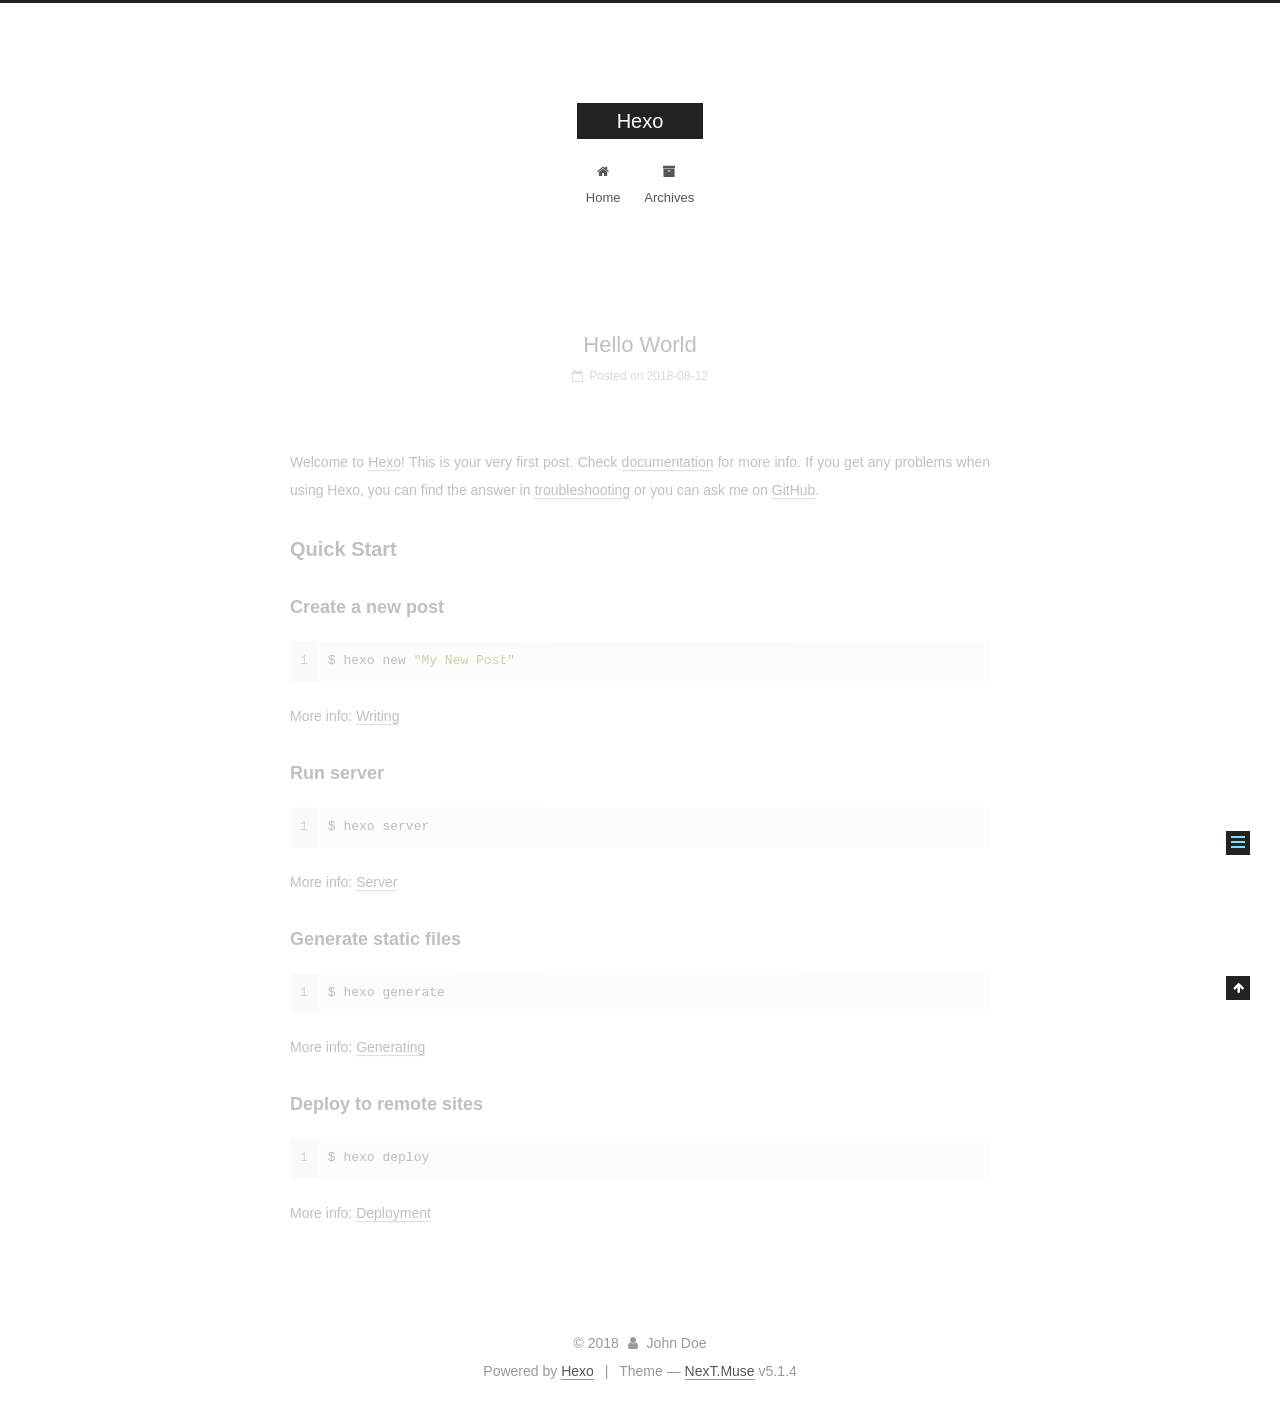
<file: 2018/08/12/hello-world/index.html>
<!DOCTYPE html>



  


<html class="theme-next muse use-motion" lang="">
<head>
  <meta charset="UTF-8"/>
<meta http-equiv="X-UA-Compatible" content="IE=edge" />
<meta name="viewport" content="width=device-width, initial-scale=1, maximum-scale=1"/>
<meta name="theme-color" content="#222">









<meta http-equiv="Cache-Control" content="no-transform" />
<meta http-equiv="Cache-Control" content="no-siteapp" />
















  
  
  <link href="/lib/fancybox/source/jquery.fancybox.css?v=2.1.5" rel="stylesheet" type="text/css" />







<link href="/lib/font-awesome/css/font-awesome.min.css?v=4.6.2" rel="stylesheet" type="text/css" />

<link href="/css/main.css?v=5.1.4" rel="stylesheet" type="text/css" />


  <link rel="apple-touch-icon" sizes="180x180" href="/images/apple-touch-icon-next.png?v=5.1.4">


  <link rel="icon" type="image/png" sizes="32x32" href="/images/favicon-32x32-next.png?v=5.1.4">


  <link rel="icon" type="image/png" sizes="16x16" href="/images/favicon-16x16-next.png?v=5.1.4">


  <link rel="mask-icon" href="/images/logo.svg?v=5.1.4" color="#222">





  <meta name="keywords" content="Hexo, NexT" />










<meta name="description" content="Welcome to Hexo! This is your very first post. Check documentation for more info. If you get any problems when using Hexo, you can find the answer in troubleshooting or you can ask me on GitHub. Quick">
<meta property="og:type" content="article">
<meta property="og:title" content="Hello World">
<meta property="og:url" content="http://yoursite.com/2018/08/12/hello-world/index.html">
<meta property="og:site_name" content="Hexo">
<meta property="og:description" content="Welcome to Hexo! This is your very first post. Check documentation for more info. If you get any problems when using Hexo, you can find the answer in troubleshooting or you can ask me on GitHub. Quick">
<meta property="og:locale" content="default">
<meta property="og:updated_time" content="2018-08-12T08:16:16.697Z">
<meta name="twitter:card" content="summary">
<meta name="twitter:title" content="Hello World">
<meta name="twitter:description" content="Welcome to Hexo! This is your very first post. Check documentation for more info. If you get any problems when using Hexo, you can find the answer in troubleshooting or you can ask me on GitHub. Quick">



<script type="text/javascript" id="hexo.configurations">
  var NexT = window.NexT || {};
  var CONFIG = {
    root: '/',
    scheme: 'Muse',
    version: '5.1.4',
    sidebar: {"position":"left","display":"post","offset":12,"b2t":false,"scrollpercent":false,"onmobile":false},
    fancybox: true,
    tabs: true,
    motion: {"enable":true,"async":false,"transition":{"post_block":"fadeIn","post_header":"slideDownIn","post_body":"slideDownIn","coll_header":"slideLeftIn","sidebar":"slideUpIn"}},
    duoshuo: {
      userId: '0',
      author: 'Author'
    },
    algolia: {
      applicationID: '',
      apiKey: '',
      indexName: '',
      hits: {"per_page":10},
      labels: {"input_placeholder":"Search for Posts","hits_empty":"We didn't find any results for the search: ${query}","hits_stats":"${hits} results found in ${time} ms"}
    }
  };
</script>



  <link rel="canonical" href="http://yoursite.com/2018/08/12/hello-world/"/>





  <title>Hello World | Hexo</title>
  








</head>

<body itemscope itemtype="http://schema.org/WebPage" lang="default">

  
  
    
  

  <div class="container sidebar-position-left page-post-detail">
    <div class="headband"></div>

    <header id="header" class="header" itemscope itemtype="http://schema.org/WPHeader">
      <div class="header-inner"><div class="site-brand-wrapper">
  <div class="site-meta ">
    

    <div class="custom-logo-site-title">
      <a href="/"  class="brand" rel="start">
        <span class="logo-line-before"><i></i></span>
        <span class="site-title">Hexo</span>
        <span class="logo-line-after"><i></i></span>
      </a>
    </div>
      
        <p class="site-subtitle"></p>
      
  </div>

  <div class="site-nav-toggle">
    <button>
      <span class="btn-bar"></span>
      <span class="btn-bar"></span>
      <span class="btn-bar"></span>
    </button>
  </div>
</div>

<nav class="site-nav">
  

  
    <ul id="menu" class="menu">
      
        
        <li class="menu-item menu-item-home">
          <a href="/" rel="section">
            
              <i class="menu-item-icon fa fa-fw fa-home"></i> <br />
            
            Home
          </a>
        </li>
      
        
        <li class="menu-item menu-item-archives">
          <a href="/archives/" rel="section">
            
              <i class="menu-item-icon fa fa-fw fa-archive"></i> <br />
            
            Archives
          </a>
        </li>
      

      
    </ul>
  

  
</nav>


 </div>
    </header>

    <main id="main" class="main">
      <div class="main-inner">
        <div class="content-wrap">
          <div id="content" class="content">
            

  <div id="posts" class="posts-expand">
    

  

  
  
  

  <article class="post post-type-normal" itemscope itemtype="http://schema.org/Article">
  
  
  
  <div class="post-block">
    <link itemprop="mainEntityOfPage" href="http://yoursite.com/2018/08/12/hello-world/">

    <span hidden itemprop="author" itemscope itemtype="http://schema.org/Person">
      <meta itemprop="name" content="John Doe">
      <meta itemprop="description" content="">
      <meta itemprop="image" content="/images/avatar.gif">
    </span>

    <span hidden itemprop="publisher" itemscope itemtype="http://schema.org/Organization">
      <meta itemprop="name" content="Hexo">
    </span>

    
      <header class="post-header">

        
        
          <h1 class="post-title" itemprop="name headline">Hello World</h1>
        

        <div class="post-meta">
          <span class="post-time">
            
              <span class="post-meta-item-icon">
                <i class="fa fa-calendar-o"></i>
              </span>
              
                <span class="post-meta-item-text">Posted on</span>
              
              <time title="Post created" itemprop="dateCreated datePublished" datetime="2018-08-12T16:16:16+08:00">
                2018-08-12
              </time>
            

            

            
          </span>

          

          
            
          

          
          

          

          

          

        </div>
      </header>
    

    
    
    
    <div class="post-body" itemprop="articleBody">

      
      

      
        <p>Welcome to <a href="https://hexo.io/" target="_blank" rel="noopener">Hexo</a>! This is your very first post. Check <a href="https://hexo.io/docs/" target="_blank" rel="noopener">documentation</a> for more info. If you get any problems when using Hexo, you can find the answer in <a href="https://hexo.io/docs/troubleshooting.html" target="_blank" rel="noopener">troubleshooting</a> or you can ask me on <a href="https://github.com/hexojs/hexo/issues" target="_blank" rel="noopener">GitHub</a>.</p>
<h2 id="Quick-Start"><a href="#Quick-Start" class="headerlink" title="Quick Start"></a>Quick Start</h2><h3 id="Create-a-new-post"><a href="#Create-a-new-post" class="headerlink" title="Create a new post"></a>Create a new post</h3><figure class="highlight bash"><table><tr><td class="gutter"><pre><span class="line">1</span><br></pre></td><td class="code"><pre><span class="line">$ hexo new <span class="string">"My New Post"</span></span><br></pre></td></tr></table></figure>
<p>More info: <a href="https://hexo.io/docs/writing.html" target="_blank" rel="noopener">Writing</a></p>
<h3 id="Run-server"><a href="#Run-server" class="headerlink" title="Run server"></a>Run server</h3><figure class="highlight bash"><table><tr><td class="gutter"><pre><span class="line">1</span><br></pre></td><td class="code"><pre><span class="line">$ hexo server</span><br></pre></td></tr></table></figure>
<p>More info: <a href="https://hexo.io/docs/server.html" target="_blank" rel="noopener">Server</a></p>
<h3 id="Generate-static-files"><a href="#Generate-static-files" class="headerlink" title="Generate static files"></a>Generate static files</h3><figure class="highlight bash"><table><tr><td class="gutter"><pre><span class="line">1</span><br></pre></td><td class="code"><pre><span class="line">$ hexo generate</span><br></pre></td></tr></table></figure>
<p>More info: <a href="https://hexo.io/docs/generating.html" target="_blank" rel="noopener">Generating</a></p>
<h3 id="Deploy-to-remote-sites"><a href="#Deploy-to-remote-sites" class="headerlink" title="Deploy to remote sites"></a>Deploy to remote sites</h3><figure class="highlight bash"><table><tr><td class="gutter"><pre><span class="line">1</span><br></pre></td><td class="code"><pre><span class="line">$ hexo deploy</span><br></pre></td></tr></table></figure>
<p>More info: <a href="https://hexo.io/docs/deployment.html" target="_blank" rel="noopener">Deployment</a></p>

      
    </div>
    
    
    

    

    

    

    <footer class="post-footer">
      

      
      
      

      

      
      
    </footer>
  </div>
  
  
  
  </article>



    <div class="post-spread">
      
    </div>
  </div>


          </div>
          


          

  



        </div>
        
          
  
  <div class="sidebar-toggle">
    <div class="sidebar-toggle-line-wrap">
      <span class="sidebar-toggle-line sidebar-toggle-line-first"></span>
      <span class="sidebar-toggle-line sidebar-toggle-line-middle"></span>
      <span class="sidebar-toggle-line sidebar-toggle-line-last"></span>
    </div>
  </div>

  <aside id="sidebar" class="sidebar">
    
    <div class="sidebar-inner">

      

      
        <ul class="sidebar-nav motion-element">
          <li class="sidebar-nav-toc sidebar-nav-active" data-target="post-toc-wrap">
            Table of Contents
          </li>
          <li class="sidebar-nav-overview" data-target="site-overview-wrap">
            Overview
          </li>
        </ul>
      

      <section class="site-overview-wrap sidebar-panel">
        <div class="site-overview">
          <div class="site-author motion-element" itemprop="author" itemscope itemtype="http://schema.org/Person">
            
              <p class="site-author-name" itemprop="name">John Doe</p>
              <p class="site-description motion-element" itemprop="description"></p>
          </div>

          <nav class="site-state motion-element">

            
              <div class="site-state-item site-state-posts">
              
                <a href="/archives/">
              
                  <span class="site-state-item-count">1</span>
                  <span class="site-state-item-name">posts</span>
                </a>
              </div>
            

            

            

          </nav>

          

          

          
          

          
          

          
        </div>
      </section>

      
      <!--noindex-->
        <section class="post-toc-wrap motion-element sidebar-panel sidebar-panel-active">
          <div class="post-toc">

            
              
            

            
              <div class="post-toc-content"><ol class="nav"><li class="nav-item nav-level-2"><a class="nav-link" href="#Quick-Start"><span class="nav-number">1.</span> <span class="nav-text">Quick Start</span></a><ol class="nav-child"><li class="nav-item nav-level-3"><a class="nav-link" href="#Create-a-new-post"><span class="nav-number">1.1.</span> <span class="nav-text">Create a new post</span></a></li><li class="nav-item nav-level-3"><a class="nav-link" href="#Run-server"><span class="nav-number">1.2.</span> <span class="nav-text">Run server</span></a></li><li class="nav-item nav-level-3"><a class="nav-link" href="#Generate-static-files"><span class="nav-number">1.3.</span> <span class="nav-text">Generate static files</span></a></li><li class="nav-item nav-level-3"><a class="nav-link" href="#Deploy-to-remote-sites"><span class="nav-number">1.4.</span> <span class="nav-text">Deploy to remote sites</span></a></li></ol></li></ol></div>
            

          </div>
        </section>
      <!--/noindex-->
      

      

    </div>
  </aside>


        
      </div>
    </main>

    <footer id="footer" class="footer">
      <div class="footer-inner">
        <div class="copyright">&copy; <span itemprop="copyrightYear">2018</span>
  <span class="with-love">
    <i class="fa fa-user"></i>
  </span>
  <span class="author" itemprop="copyrightHolder">John Doe</span>

  
</div>


  <div class="powered-by">Powered by <a class="theme-link" target="_blank" href="https://hexo.io">Hexo</a></div>



  <span class="post-meta-divider">|</span>



  <div class="theme-info">Theme &mdash; <a class="theme-link" target="_blank" href="https://github.com/iissnan/hexo-theme-next">NexT.Muse</a> v5.1.4</div>




        







        
      </div>
    </footer>

    
      <div class="back-to-top">
        <i class="fa fa-arrow-up"></i>
        
      </div>
    

    

  </div>

  

<script type="text/javascript">
  if (Object.prototype.toString.call(window.Promise) !== '[object Function]') {
    window.Promise = null;
  }
</script>









  












  
  
    <script type="text/javascript" src="/lib/jquery/index.js?v=2.1.3"></script>
  

  
  
    <script type="text/javascript" src="/lib/fastclick/lib/fastclick.min.js?v=1.0.6"></script>
  

  
  
    <script type="text/javascript" src="/lib/jquery_lazyload/jquery.lazyload.js?v=1.9.7"></script>
  

  
  
    <script type="text/javascript" src="/lib/velocity/velocity.min.js?v=1.2.1"></script>
  

  
  
    <script type="text/javascript" src="/lib/velocity/velocity.ui.min.js?v=1.2.1"></script>
  

  
  
    <script type="text/javascript" src="/lib/fancybox/source/jquery.fancybox.pack.js?v=2.1.5"></script>
  


  


  <script type="text/javascript" src="/js/src/utils.js?v=5.1.4"></script>

  <script type="text/javascript" src="/js/src/motion.js?v=5.1.4"></script>



  
  

  
  <script type="text/javascript" src="/js/src/scrollspy.js?v=5.1.4"></script>
<script type="text/javascript" src="/js/src/post-details.js?v=5.1.4"></script>



  


  <script type="text/javascript" src="/js/src/bootstrap.js?v=5.1.4"></script>



  


  




	





  





  












  





  

  

  

  
  

  

  

  

</body>
</html>
</file>
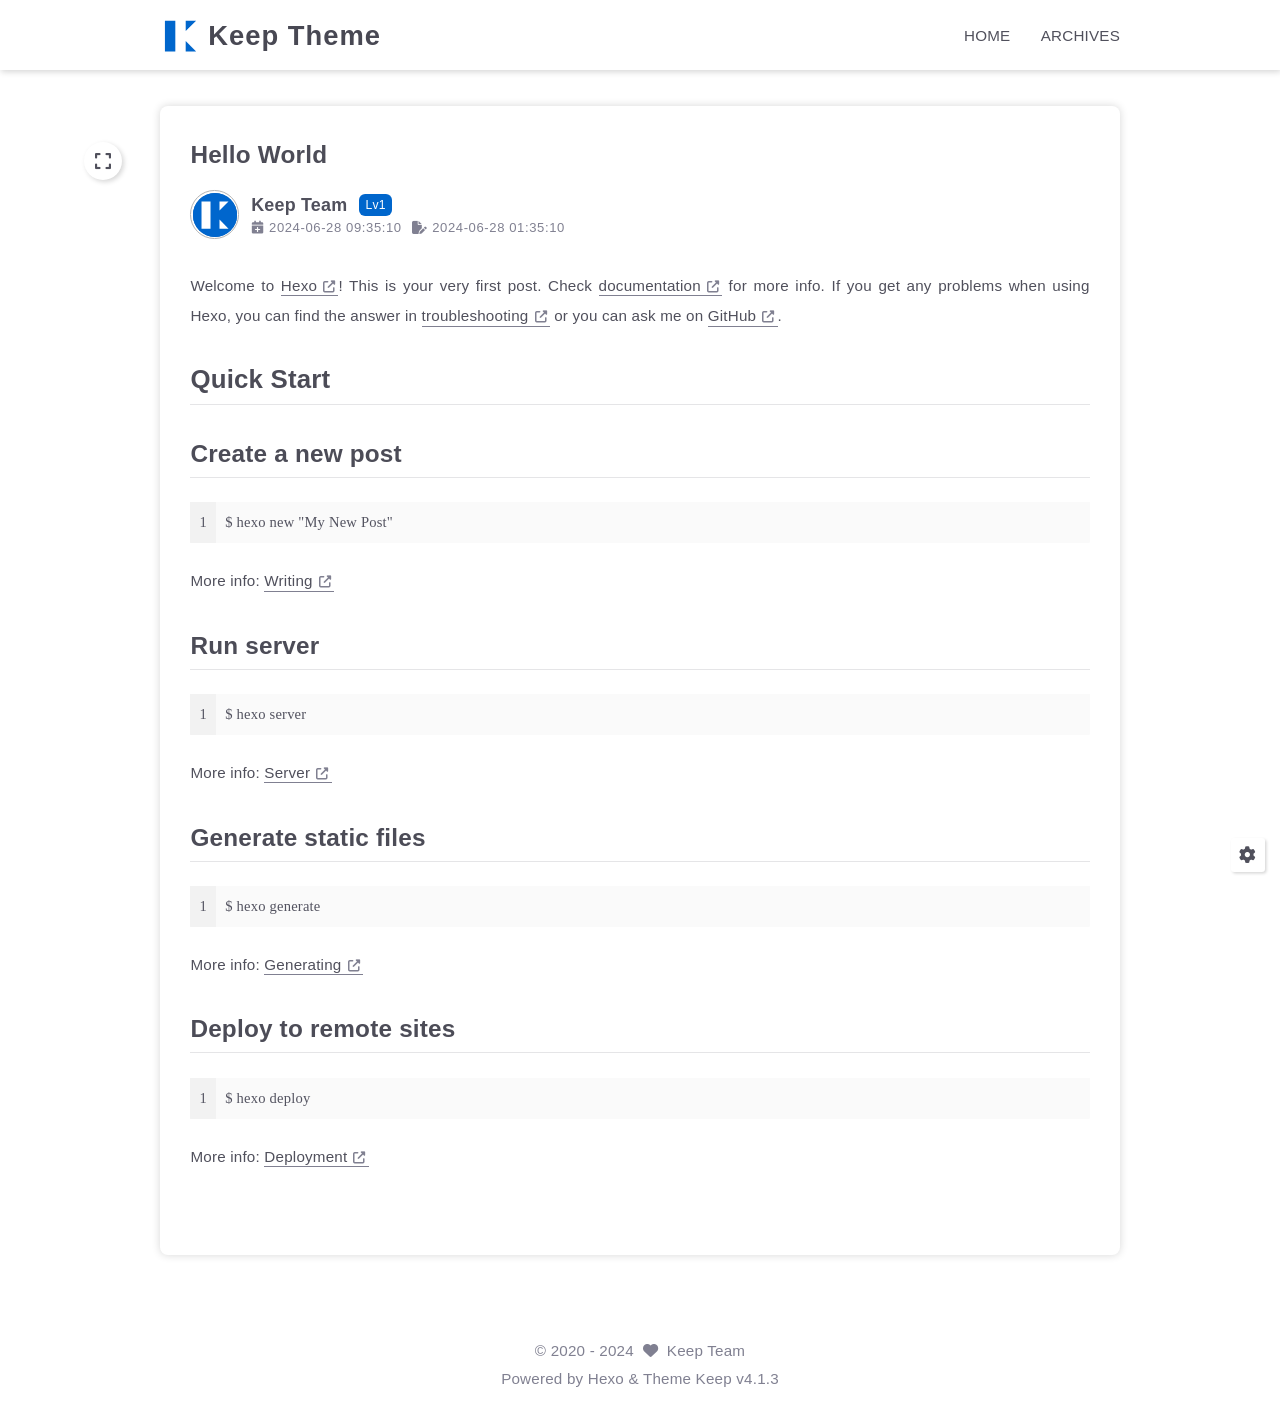
<file: 2024/06/28/hello-world/index.html>
<!DOCTYPE html>
<html lang="en">
<head>
    <meta charset="utf-8">
    <meta name="viewport" content="width=device-width, initial-scale=1, maximum-scale=1">
    <meta name="keywords" content="Hexo Theme Keep">
    <meta name="description" content="Hexo Theme Keep">
    <meta name="author" content="Keep Team">
    
    <title>
        
            Hello World |
        
        Keep Theme
    </title>
    
<link rel="stylesheet" href="/css/style.css">

    
        <link rel="shortcut icon" href="/images/logo.svg">
    
    
<link rel="stylesheet" href="/font/css/fontawesome.min.css">

    
<link rel="stylesheet" href="/font/css/regular.min.css">

    
<link rel="stylesheet" href="/font/css/solid.min.css">

    
<link rel="stylesheet" href="/font/css/brands.min.css">

    
    <script class="keep-theme-configurations">
    const KEEP = window.KEEP || {}
    KEEP.hexo_config = {"hostname":"example.com","root":"/","language":"en"}
    KEEP.theme_config = {"base_info":{"primary_color":"#0066cc","title":"Keep Theme","author":"Keep Team","avatar":"/images/avatar.svg","logo":"/images/logo.svg","favicon":"/images/logo.svg"},"menu":{"home":"/","archives":"/archives"},"first_screen":{"enable":false,"background_img":"/images/bg.svg","background_img_dark":"/images/bg.svg","description":"Keep writing and Keep loving.","hitokoto":false},"social_contact":{"enable":false,"links":{"github":null,"weixin":null,"qq":null,"weibo":null,"zhihu":null,"twitter":null,"x":null,"facebook":null,"email":null}},"scroll":{"progress_bar":false,"percent":false,"hide_header":true},"home":{"announcement":null,"category":false,"tag":false,"post_datetime":"updated"},"post":{"author_badge":{"enable":true,"level_badge":true,"custom_badge":["One","Two","Three"]},"word_count":{"wordcount":false,"min2read":false},"datetime_format":"YYYY-MM-DD HH:mm:ss","copyright_info":false,"share":false,"reward":{"enable":false,"img_link":null,"text":null}},"code_block":{"tools":{"enable":false,"style":"default"},"highlight_theme":"default"},"toc":{"enable":false,"number":false,"expand_all":false,"init_open":true,"layout":"right"},"website_count":{"busuanzi_count":{"enable":false,"site_uv":false,"site_pv":false,"page_pv":false}},"local_search":{"enable":false,"preload":false},"comment":{"enable":false,"use":"valine","valine":{"appid":null,"appkey":null,"server_urls":null,"placeholder":null},"gitalk":{"github_id":null,"github_admins":null,"repository":null,"client_id":null,"client_secret":null,"proxy":null},"twikoo":{"env_id":null,"region":null,"version":"1.6.36"},"waline":{"server_url":null,"reaction":false,"version":"3.2.1"},"giscus":{"repo":null,"repo_id":null,"category":"Announcements","category_id":null,"reactions_enabled":false},"artalk":{"server":null},"disqus":{"shortname":null}},"rss":{"enable":false},"lazyload":{"enable":false},"cdn":{"enable":false,"provider":"cdnjs"},"pjax":{"enable":false},"footer":{"since":2020,"word_count":false,"site_deploy":{"enable":false,"provider":"github","url":null},"record":{"enable":false,"list":[{"code":null,"link":null}]}},"inject":{"enable":false,"css":[null],"js":[null]},"root":"","source_data":{},"version":"4.1.3"}
    KEEP.language_ago = {"second":"%s seconds ago","minute":"%s minutes ago","hour":"%s hours ago","day":"%s days ago","week":"%s weeks ago","month":"%s months ago","year":"%s years ago"}
    KEEP.language_code_block = {"copy":"Copy code","copied":"Copied","fold":"Fold code block","folded":"Folded"}
    KEEP.language_copy_copyright = {"copy":"Copy copyright info","copied":"Copied","title":"Original post title","author":"Original post author","link":"Original post link"}
  </script>
<meta name="generator" content="Hexo 7.2.0"></head>


<body>
<div class="progress-bar-container">
    

    
</div>



<main class="page-container border-box">
    <!-- home first screen  -->
    

    <!-- page content -->
    <div class="page-main-content border-box">
        <div class="page-main-content-top">
            
<header class="header-wrapper">

    <div class="border-box header-content">
        <div class="left border-box">
            
                <a class="logo-image border-box" href="/">
                    <img src="/images/logo.svg">
                </a>
            
            <a class="site-name border-box" href="/">
               Keep Theme
            </a>
        </div>

        <div class="right border-box">
            <div class="pc">
                <ul class="menu-list">
                    
                        
                        <li class="menu-item">
                            <a class=""
                               href="/"
                            >
                                
                                HOME
                            </a>
                        </li>
                    
                        
                        <li class="menu-item">
                            <a class=""
                               href="/archives"
                            >
                                
                                ARCHIVES
                            </a>
                        </li>
                    
                    
                </ul>
            </div>
            <div class="mobile">
                
                <div class="icon-item menu-bar">
                    <div class="menu-bar-middle"></div>
                </div>
            </div>
        </div>
    </div>

    <div class="header-drawer">
        <ul class="drawer-menu-list">
            
                
                <li class="drawer-menu-item flex-center">
                    <a class=""
                       href="/"
                    >HOME</a>
                </li>
            
                
                <li class="drawer-menu-item flex-center">
                    <a class=""
                       href="/archives"
                    >ARCHIVES</a>
                </li>
            
        </ul>
    </div>

    <div class="window-mask"></div>

</header>


        </div>

        <div class="page-main-content-middle border-box">

            <div class="main-content border-box">
                

                    
<div class="fade-in-down-animation">
    <div class="post-page-container border-box">
        <div class="post-content-container border-box">
            

            <div class="post-content-bottom border-box">
                
                    <div class="post-title">
                        Hello World
                    </div>
                

                
                    <div class="post-header border-box">
                        
                            <div class="avatar-box border-box">
                                <img src="/images/avatar.svg">
                            </div>
                        
                        <div class="info-box">
                            <div class="author border-box">
                                <span class="name">Keep Team</span>
                                
                                    <span class="author-badge">Lv1</span>
                                
                            </div>
                            <div class="meta-info border-box">
                                

<div class="post-meta-info-container border-box post">
    <div class="post-meta-info border-box">
        

        
            <span class="meta-info-item post-create-date">
                <i class="icon fa-solid fa-calendar-plus"></i>&nbsp;
                <span class="datetime">2024-06-28 09:35:10</span>
            </span>

            <span class="meta-info-item post-update-date">
                <i class="icon fa-solid fa-file-pen"></i>&nbsp;
                <span class="datetime" data-updated="Fri Jun 28 2024 09:35:10 GMT+0800">2024-06-28 09:35:10</span>
            </span>
        

        

        

        
        
        
        
    </div>

    
</div>

                            </div>
                        </div>
                    </div>
                

                <div class="post-content keep-markdown-body ">
                    

                    <p>Welcome to <a class="link"   target="_blank" rel="noopener" href="https://hexo.io/" >Hexo<i class="fas fa-external-link-alt"></i></a>! This is your very first post. Check <a class="link"   target="_blank" rel="noopener" href="https://hexo.io/docs/" >documentation<i class="fas fa-external-link-alt"></i></a> for more info. If you get any problems when using Hexo, you can find the answer in <a class="link"   target="_blank" rel="noopener" href="https://hexo.io/docs/troubleshooting.html" >troubleshooting<i class="fas fa-external-link-alt"></i></a> or you can ask me on <a class="link"   target="_blank" rel="noopener" href="https://github.com/hexojs/hexo/issues" >GitHub<i class="fas fa-external-link-alt"></i></a>.</p>
<h2 id="Quick-Start"><a href="#Quick-Start" class="headerlink" title="Quick Start"></a>Quick Start</h2><h3 id="Create-a-new-post"><a href="#Create-a-new-post" class="headerlink" title="Create a new post"></a>Create a new post</h3><figure class="highlight bash"><table><tr><td class="gutter"><pre><span class="line">1</span><br></pre></td><td class="code"><pre><span class="line">$ hexo new <span class="string">&quot;My New Post&quot;</span></span><br></pre></td></tr></table></figure>

<p>More info: <a class="link"   target="_blank" rel="noopener" href="https://hexo.io/docs/writing.html" >Writing<i class="fas fa-external-link-alt"></i></a></p>
<h3 id="Run-server"><a href="#Run-server" class="headerlink" title="Run server"></a>Run server</h3><figure class="highlight bash"><table><tr><td class="gutter"><pre><span class="line">1</span><br></pre></td><td class="code"><pre><span class="line">$ hexo server</span><br></pre></td></tr></table></figure>

<p>More info: <a class="link"   target="_blank" rel="noopener" href="https://hexo.io/docs/server.html" >Server<i class="fas fa-external-link-alt"></i></a></p>
<h3 id="Generate-static-files"><a href="#Generate-static-files" class="headerlink" title="Generate static files"></a>Generate static files</h3><figure class="highlight bash"><table><tr><td class="gutter"><pre><span class="line">1</span><br></pre></td><td class="code"><pre><span class="line">$ hexo generate</span><br></pre></td></tr></table></figure>

<p>More info: <a class="link"   target="_blank" rel="noopener" href="https://hexo.io/docs/generating.html" >Generating<i class="fas fa-external-link-alt"></i></a></p>
<h3 id="Deploy-to-remote-sites"><a href="#Deploy-to-remote-sites" class="headerlink" title="Deploy to remote sites"></a>Deploy to remote sites</h3><figure class="highlight bash"><table><tr><td class="gutter"><pre><span class="line">1</span><br></pre></td><td class="code"><pre><span class="line">$ hexo deploy</span><br></pre></td></tr></table></figure>

<p>More info: <a class="link"   target="_blank" rel="noopener" href="https://hexo.io/docs/one-command-deployment.html" >Deployment<i class="fas fa-external-link-alt"></i></a></p>

                </div>
                

                <div class="post-bottom-tags-and-share border-box">
                    <div>
                        
                    </div>
                    <div>
                        
                    </div>
                </div>

                

                

                
                    






                
            </div>
        </div>

        
    </div>
</div>


                
            </div>
        </div>

        <div class="page-main-content-bottom border-box">
            
<footer class="footer border-box">
    <div class="copyright-info info-item">
        &copy;&nbsp;<span>2020</span>&nbsp;-&nbsp;2024
        
            &nbsp;<i class="fas fa-heart icon-animate"></i>&nbsp;&nbsp;<a href="/">Keep Team</a>
        
    </div>

    <div class="theme-info info-item">
        Powered by&nbsp;<a target="_blank" href="https://hexo.io">Hexo</a>&nbsp;&&nbsp;Theme&nbsp;<a class="keep-version" target="_blank" href="https://github.com/XPoet/hexo-theme-keep">Keep</a>
    </div>

    

    

    
</footer>

        </div>
    </div>

    <!-- post tools -->
    
        <div class="post-tools right-toc">
            <div class="post-tools-container border-box">
    <ul class="tools-list border-box">
        <!-- PC TOC show toggle -->
        

        <!-- PC go comment -->
        

        <!-- PC full screen -->
        <li class="tools-item flex-center full-screen">
            <i class="fa-solid fa-expand"></i>
        </li>
    </ul>
</div>

        </div>
    

    <!-- side tools -->
    <div class="side-tools">
        <div class="side-tools-container border-box ">
    <ul class="side-tools-list side-tools-show-handle border-box">
        <li class="tools-item tool-font-adjust-plus flex-center">
            <i class="fas fa-search-plus"></i>
        </li>

        <li class="tools-item tool-font-adjust-minus flex-center">
            <i class="fas fa-search-minus"></i>
        </li>

        <li class="tools-item tool-toggle-theme-mode flex-center">
            <i class="fas fa-moon"></i>
        </li>

        <!-- rss -->
        

        <li class="tools-item tool-scroll-to-bottom flex-center">
            <i class="fas fa-arrow-down"></i>
        </li>
    </ul>

    <ul class="exposed-tools-list border-box">
        

        

        <li class="tools-item tool-toggle-show flex-center">
            <i class="fas fa-cog fa-spin"></i>
        </li>

        <li class="tools-item tool-scroll-to-top flex-center show-arrow">
            <i class="arrow fas fa-arrow-up"></i>
            <span class="percent"></span>
        </li>
    </ul>
</div>

    </div>

    <!-- image mask -->
    <div class="zoom-in-image-mask">
    <img class="zoom-in-image">
</div>


    <!-- local search -->
    

    <!-- tablet toc -->
    
</main>



<!-- common -->

<script src="/js/utils.js"></script>

<script src="/js/header-shrink.js"></script>

<script src="/js/back2top.js"></script>

<script src="/js/toggle-theme.js"></script>

<script src="/js/code-block.js"></script>

<script src="/js/main.js"></script>

<script src="/js/libs/anime.min.js"></script>


<!-- local-search -->


<!-- lazyload -->


<div class="">
    
        <!-- post-helper -->
        
<script src="/js/post/post-helper.js"></script>


        <!-- toc -->
        

        <!-- copyright-info -->
        

        <!-- share -->
        
    

    <!-- categories page -->
    

    <!-- links page -->
    

    <!-- photos page -->
    

    <!-- tools page -->
    
</div>

<!-- mermaid -->


<!-- pjax -->



</body>
</html>
</file>
<file: css/style.css>
:root {
  --base-font-size: 15.2px;
  --base-line-height: 22px;
  --base-font-weight: 400;
  --base-font-family: Optima-Regular, Optima, PingFang SC, Microsoft YaHei, sans-serif;
  --page-content-width: 80%;
  --page-content-width-tablet: 88%;
  --page-content-width-mobile: 90%;
  --page-content-max-width: 960px;
  --page-content-max-width-2: calc(var(--page-content-max-width) * 1.2);
  --component-gap: 36px;
  --box-border-radius: 8px;
  --header-height: 70px;
  --header-shrink-height: calc(var(--header-height) * 0.72);
  --header-backdrop-filter-blur: 4px;
  --header-scroll-progress-bar-height: 2px;
  --header-title-font-family: var(--base-font-family);
  --header-title-font-size: 1.8rem;
  --header-menu-icon: inline-block;
  --first-screen-display: block;
  --first-screen-font-family: var(--base-font-family);
  --first-screen-font-size: 2rem;
  --first-screen-font-color-light: #50505c;
  --first-screen-font-color-dark: #adbac5;
  --first-screen-font-offset: 0;
  --first-screen-icon-size: 1.8rem;
  --first-screen-icon-color-light: #50505c;
  --first-screen-icon-color-dark: #adbac5;
  --first-screen-header-font-color-light: #50505c;
  --first-screen-header-font-color-dark: #adbac5;
  --home-post-hover-scale: 1;
  --post-title-align: left;
  --post-author-avatar: block;
  --post-author-name: flex;
  --post-create-datetime: flex;
  --post-update-datetime: flex;
  --post-img-align: 0 auto 0 0;
}
.fade-in-down-animation {
  animation-name: fade-in-down;
  animation-duration: 1s;
  animation-fill-mode: both;
}
.title-hover-animation {
  position: relative;
  display: inline-block;
  color: var(--text-color-2);
  line-height: 1.3;
  vertical-align: top;
  border-bottom: none;
}
.title-hover-animation::before {
  position: absolute;
  bottom: -4px;
  left: 0;
  width: 100%;
  height: 2px;
  background-color: var(--text-color-2);
  transform: scaleX(0);
  visibility: hidden;
  content: "";
  transition-delay: 0s, 0s, 0s, 0s, 0s, 0s;
  transition-timing-function: ease, ease, ease, ease, ease-in-out, ease-in-out;
  transition-duration: 0.2s, 0.2s, 0.2s, 0.2s, 0.2s, 0.2s;
  transition-property: color, background, box-shadow, border-color, visibility, transform;
}
.title-hover-animation:hover::before {
  transform: scaleX(1);
  visibility: visible;
}
@-moz-keyframes fade-in-down {
  0% {
    transform: translateY(-50px);
    opacity: 0;
  }
  100% {
    transform: translateY(0);
    opacity: 1;
  }
}
@-webkit-keyframes fade-in-down {
  0% {
    transform: translateY(-50px);
    opacity: 0;
  }
  100% {
    transform: translateY(0);
    opacity: 1;
  }
}
@-o-keyframes fade-in-down {
  0% {
    transform: translateY(-50px);
    opacity: 0;
  }
  100% {
    transform: translateY(0);
    opacity: 1;
  }
}
@keyframes fade-in-down {
  0% {
    transform: translateY(-50px);
    opacity: 0;
  }
  100% {
    transform: translateY(0);
    opacity: 1;
  }
}
@-moz-keyframes heartbeat-animate {
  0%, 100% {
    transform: scale(1);
  }
  10%, 30% {
    transform: scale(0.88);
  }
  20%, 40%, 60%, 80% {
    transform: scale(1.08);
  }
  50%, 70% {
    transform: scale(1.08);
  }
}
@-webkit-keyframes heartbeat-animate {
  0%, 100% {
    transform: scale(1);
  }
  10%, 30% {
    transform: scale(0.88);
  }
  20%, 40%, 60%, 80% {
    transform: scale(1.08);
  }
  50%, 70% {
    transform: scale(1.08);
  }
}
@-o-keyframes heartbeat-animate {
  0%, 100% {
    transform: scale(1);
  }
  10%, 30% {
    transform: scale(0.88);
  }
  20%, 40%, 60%, 80% {
    transform: scale(1.08);
  }
  50%, 70% {
    transform: scale(1.08);
  }
}
@keyframes heartbeat-animate {
  0%, 100% {
    transform: scale(1);
  }
  10%, 30% {
    transform: scale(0.88);
  }
  20%, 40%, 60%, 80% {
    transform: scale(1.08);
  }
  50%, 70% {
    transform: scale(1.08);
  }
}
@-moz-keyframes img-loading-animation {
  to {
    transform: rotate(1turn);
  }
}
@-webkit-keyframes img-loading-animation {
  to {
    transform: rotate(1turn);
  }
}
@-o-keyframes img-loading-animation {
  to {
    transform: rotate(1turn);
  }
}
@keyframes img-loading-animation {
  to {
    transform: rotate(1turn);
  }
}
@-moz-keyframes blink-caret {
  from, to {
    opacity: 0;
  }
  50% {
    opacity: 1;
  }
}
@-webkit-keyframes blink-caret {
  from, to {
    opacity: 0;
  }
  50% {
    opacity: 1;
  }
}
@-o-keyframes blink-caret {
  from, to {
    opacity: 0;
  }
  50% {
    opacity: 1;
  }
}
@keyframes blink-caret {
  from, to {
    opacity: 0;
  }
  50% {
    opacity: 1;
  }
}
@-moz-keyframes shake {
  0% {
    transform: rotate(-5deg);
  }
  25% {
    transform: rotate(5deg);
  }
  50% {
    transform: rotate(-5deg);
  }
  75% {
    transform: rotate(5deg);
  }
  100% {
    transform: rotate(-5deg);
  }
}
@-webkit-keyframes shake {
  0% {
    transform: rotate(-5deg);
  }
  25% {
    transform: rotate(5deg);
  }
  50% {
    transform: rotate(-5deg);
  }
  75% {
    transform: rotate(5deg);
  }
  100% {
    transform: rotate(-5deg);
  }
}
@-o-keyframes shake {
  0% {
    transform: rotate(-5deg);
  }
  25% {
    transform: rotate(5deg);
  }
  50% {
    transform: rotate(-5deg);
  }
  75% {
    transform: rotate(5deg);
  }
  100% {
    transform: rotate(-5deg);
  }
}
@keyframes shake {
  0% {
    transform: rotate(-5deg);
  }
  25% {
    transform: rotate(5deg);
  }
  50% {
    transform: rotate(-5deg);
  }
  75% {
    transform: rotate(5deg);
  }
  100% {
    transform: rotate(-5deg);
  }
}
:root {
  --primary-color: #06c;
  --primary-color-light-1: #0075eb;
  --primary-color-light-2: #0a85ff;
  --primary-color-dark-1: #005cb8;
  --primary-color-dark-2: #0052a3;
  --background-color-1: #fff;
  --background-color-1-transparent: rgba(255,255,255,0.6);
  --background-color-2: #f7f7f7;
  --background-color-3: #f0f0f0;
  --content-background-color: #fff;
  --text-color-1: #484853;
  --text-color-2: #4c4c57;
  --text-color-3: #50505c;
  --text-color-4: #808091;
  --text-color-5: #b7b7c0;
  --text-color-6: #ededef;
  --toc-text-color: #6f6f80;
  --badge-color: #f0f0f0;
  --badge-background-color: #9393a1;
  --border-color: #b3b3b3;
  --selection-color: #0075eb;
  --shadow-color: rgba(0,0,0,0.16);
  --shadow-hover-color: rgba(0,0,0,0.22);
  --scrollbar-color: #686877;
  --scrollbar-background-color: #e6e6e6;
  --toc-scrollbar-color: rgba(80,80,92,0.1);
  --copyright-icon-bg-color: rgba(80,80,92,0.12);
  --avatar-background-color: #005cb8;
  --header-transparent-background-1: rgba(255,255,255,0.28);
  --header-transparent-background-2: rgba(255,255,255,0.4);
  --pjax-progress-bar-color: linear-gradient(45deg, #f10006, #ef5b00, #e59c01, #19ca05, #00cab5, #0264c8, #c303c3);
  --post-h-bottom-border-color: rgba(80,80,92,0.15);
  --keep-info-color: rgba(117,117,122,0.8);
  --keep-info-background-color: rgba(117,117,122,0.1);
  --keep-info-border-color: rgba(117,117,122,0.6);
  --keep-primary-color: #0458ab;
  --keep-primary-background-color: rgba(4,88,171,0.1);
  --keep-primary-border-color: rgba(4,88,171,0.6);
  --keep-warning-color: #b78d0f;
  --keep-warning-background-color: rgba(183,141,15,0.1);
  --keep-warning-border-color: rgba(183,141,15,0.6);
  --keep-success-color: #10b981;
  --keep-success-background-color: rgba(16,185,129,0.1);
  --keep-success-border-color: rgba(16,185,129,0.6);
  --keep-danger-color: #f43f5e;
  --keep-danger-background-color: rgba(244,63,94,0.1);
  --keep-danger-border-color: rgba(244,63,94,0.6);
}
@media (prefers-color-scheme: light) {
  :root {
    --primary-color: #06c;
    --primary-color-light-1: #0075eb;
    --primary-color-light-2: #0a85ff;
    --primary-color-dark-1: #005cb8;
    --primary-color-dark-2: #0052a3;
    --background-color-1: #fff;
    --background-color-1-transparent: rgba(255,255,255,0.6);
    --background-color-2: #f7f7f7;
    --background-color-3: #f0f0f0;
    --content-background-color: #fff;
    --text-color-1: #484853;
    --text-color-2: #4c4c57;
    --text-color-3: #50505c;
    --text-color-4: #808091;
    --text-color-5: #b7b7c0;
    --text-color-6: #ededef;
    --toc-text-color: #6f6f80;
    --badge-color: #f0f0f0;
    --badge-background-color: #9393a1;
    --border-color: #b3b3b3;
    --selection-color: #0075eb;
    --shadow-color: rgba(0,0,0,0.16);
    --shadow-hover-color: rgba(0,0,0,0.22);
    --scrollbar-color: #686877;
    --scrollbar-background-color: #e6e6e6;
    --toc-scrollbar-color: rgba(80,80,92,0.1);
    --copyright-icon-bg-color: rgba(80,80,92,0.12);
    --avatar-background-color: #005cb8;
    --header-transparent-background-1: rgba(255,255,255,0.28);
    --header-transparent-background-2: rgba(255,255,255,0.4);
    --pjax-progress-bar-color: linear-gradient(45deg, #f10006, #ef5b00, #e59c01, #19ca05, #00cab5, #0264c8, #c303c3);
    --post-h-bottom-border-color: rgba(80,80,92,0.15);
    --keep-info-color: rgba(117,117,122,0.8);
    --keep-info-background-color: rgba(117,117,122,0.1);
    --keep-info-border-color: rgba(117,117,122,0.6);
    --keep-primary-color: #0458ab;
    --keep-primary-background-color: rgba(4,88,171,0.1);
    --keep-primary-border-color: rgba(4,88,171,0.6);
    --keep-warning-color: #b78d0f;
    --keep-warning-background-color: rgba(183,141,15,0.1);
    --keep-warning-border-color: rgba(183,141,15,0.6);
    --keep-success-color: #10b981;
    --keep-success-background-color: rgba(16,185,129,0.1);
    --keep-success-border-color: rgba(16,185,129,0.6);
    --keep-danger-color: #f43f5e;
    --keep-danger-background-color: rgba(244,63,94,0.1);
    --keep-danger-border-color: rgba(244,63,94,0.6);
  }
}
@media (prefers-color-scheme: dark) {
  :root {
    --primary-color: #06c;
    --primary-color-light-1: #0075eb;
    --primary-color-light-2: #0a85ff;
    --primary-color-dark-1: #005cb8;
    --primary-color-dark-2: #0052a3;
    --background-color-1: #22272e;
    --background-color-1-transparent: rgba(34,39,46,0.6);
    --background-color-2: #292f38;
    --background-color-3: #313842;
    --content-background-color: #21262d;
    --text-color-1: #b7c2cc;
    --text-color-2: #b2bec8;
    --text-color-3: #adbac5;
    --text-color-4: #6c8397;
    --text-color-5: #4d5e6c;
    --text-color-6: #2e3841;
    --toc-text-color: #8296a6;
    --badge-color: #343c47;
    --badge-background-color: #ced6dc;
    --border-color: #596678;
    --selection-color: #005ebc;
    --shadow-color: rgba(120,120,120,0.18);
    --shadow-hover-color: rgba(120,120,120,0.24);
    --scrollbar-color: #505b6c;
    --scrollbar-background-color: #1d2127;
    --toc-scrollbar-color: rgba(173,186,197,0.1);
    --copyright-icon-bg-color: rgba(173,186,197,0.12);
    --avatar-background-color: #004a93;
    --header-transparent-background-1: rgba(34,39,46,0.28);
    --header-transparent-background-2: rgba(34,39,46,0.4);
    --pjax-progress-bar-color: linear-gradient(45deg, #ea404a, #ea722f, #e9a71f, #67e559, #18ecec, #1b85f1, #ee1dee);
    --post-h-bottom-border-color: rgba(173,186,197,0.15);
    --keep-info-color: #9999a2;
    --keep-info-background-color: rgba(153,153,162,0.1);
    --keep-info-border-color: rgba(153,153,162,0.5);
    --keep-primary-color: #268bef;
    --keep-primary-background-color: rgba(38,139,239,0.1);
    --keep-primary-border-color: rgba(38,139,239,0.6);
    --keep-warning-color: #ecc34d;
    --keep-warning-background-color: rgba(236,195,77,0.1);
    --keep-warning-border-color: rgba(236,195,77,0.6);
    --keep-success-color: #10b981;
    --keep-success-background-color: rgba(16,185,129,0.1);
    --keep-success-border-color: rgba(16,185,129,0.6);
    --keep-danger-color: #f43f5e;
    --keep-danger-background-color: rgba(244,63,94,0.1);
    --keep-danger-border-color: rgba(244,63,94,0.6);
  }
}
.light-mode {
  --primary-color: #06c;
  --primary-color-light-1: #0075eb;
  --primary-color-light-2: #0a85ff;
  --primary-color-dark-1: #005cb8;
  --primary-color-dark-2: #0052a3;
  --background-color-1: #fff;
  --background-color-1-transparent: rgba(255,255,255,0.6);
  --background-color-2: #f7f7f7;
  --background-color-3: #f0f0f0;
  --content-background-color: #fff;
  --text-color-1: #484853;
  --text-color-2: #4c4c57;
  --text-color-3: #50505c;
  --text-color-4: #808091;
  --text-color-5: #b7b7c0;
  --text-color-6: #ededef;
  --toc-text-color: #6f6f80;
  --badge-color: #f0f0f0;
  --badge-background-color: #9393a1;
  --border-color: #b3b3b3;
  --selection-color: #0075eb;
  --shadow-color: rgba(0,0,0,0.16);
  --shadow-hover-color: rgba(0,0,0,0.22);
  --scrollbar-color: #686877;
  --scrollbar-background-color: #e6e6e6;
  --toc-scrollbar-color: rgba(80,80,92,0.1);
  --copyright-icon-bg-color: rgba(80,80,92,0.12);
  --avatar-background-color: #005cb8;
  --header-transparent-background-1: rgba(255,255,255,0.28);
  --header-transparent-background-2: rgba(255,255,255,0.4);
  --pjax-progress-bar-color: linear-gradient(45deg, #f10006, #ef5b00, #e59c01, #19ca05, #00cab5, #0264c8, #c303c3);
  --post-h-bottom-border-color: rgba(80,80,92,0.15);
  --keep-info-color: rgba(117,117,122,0.8);
  --keep-info-background-color: rgba(117,117,122,0.1);
  --keep-info-border-color: rgba(117,117,122,0.6);
  --keep-primary-color: #0458ab;
  --keep-primary-background-color: rgba(4,88,171,0.1);
  --keep-primary-border-color: rgba(4,88,171,0.6);
  --keep-warning-color: #b78d0f;
  --keep-warning-background-color: rgba(183,141,15,0.1);
  --keep-warning-border-color: rgba(183,141,15,0.6);
  --keep-success-color: #10b981;
  --keep-success-background-color: rgba(16,185,129,0.1);
  --keep-success-border-color: rgba(16,185,129,0.6);
  --keep-danger-color: #f43f5e;
  --keep-danger-background-color: rgba(244,63,94,0.1);
  --keep-danger-border-color: rgba(244,63,94,0.6);
}
.dark-mode {
  --primary-color: #06c;
  --primary-color-light-1: #0075eb;
  --primary-color-light-2: #0a85ff;
  --primary-color-dark-1: #005cb8;
  --primary-color-dark-2: #0052a3;
  --background-color-1: #22272e;
  --background-color-1-transparent: rgba(34,39,46,0.6);
  --background-color-2: #292f38;
  --background-color-3: #313842;
  --content-background-color: #21262d;
  --text-color-1: #b7c2cc;
  --text-color-2: #b2bec8;
  --text-color-3: #adbac5;
  --text-color-4: #6c8397;
  --text-color-5: #4d5e6c;
  --text-color-6: #2e3841;
  --toc-text-color: #8296a6;
  --badge-color: #343c47;
  --badge-background-color: #ced6dc;
  --border-color: #596678;
  --selection-color: #005ebc;
  --shadow-color: rgba(120,120,120,0.18);
  --shadow-hover-color: rgba(120,120,120,0.24);
  --scrollbar-color: #505b6c;
  --scrollbar-background-color: #1d2127;
  --toc-scrollbar-color: rgba(173,186,197,0.1);
  --copyright-icon-bg-color: rgba(173,186,197,0.12);
  --avatar-background-color: #004a93;
  --header-transparent-background-1: rgba(34,39,46,0.28);
  --header-transparent-background-2: rgba(34,39,46,0.4);
  --pjax-progress-bar-color: linear-gradient(45deg, #ea404a, #ea722f, #e9a71f, #67e559, #18ecec, #1b85f1, #ee1dee);
  --post-h-bottom-border-color: rgba(173,186,197,0.15);
  --keep-info-color: #9999a2;
  --keep-info-background-color: rgba(153,153,162,0.1);
  --keep-info-border-color: rgba(153,153,162,0.5);
  --keep-primary-color: #268bef;
  --keep-primary-background-color: rgba(38,139,239,0.1);
  --keep-primary-border-color: rgba(38,139,239,0.6);
  --keep-warning-color: #ecc34d;
  --keep-warning-background-color: rgba(236,195,77,0.1);
  --keep-warning-border-color: rgba(236,195,77,0.6);
  --keep-success-color: #10b981;
  --keep-success-background-color: rgba(16,185,129,0.1);
  --keep-success-border-color: rgba(16,185,129,0.6);
  --keep-danger-color: #f43f5e;
  --keep-danger-background-color: rgba(244,63,94,0.1);
  --keep-danger-border-color: rgba(244,63,94,0.6);
}
* {
  transition-delay: 0s, 0s, 0s, 0s;
  transition-timing-function: ease, ease, ease, ease;
  transition-duration: 0.2s, 0.2s, 0.2s, 0.2s;
  transition-property: color, background, box-shadow, border-color;
}
*::-webkit-scrollbar {
  width: 0.4rem;
  height: 0.32rem;
  transition: all 0.2s ease;
}
*::-webkit-scrollbar-thumb {
  background: var(--scrollbar-color);
  border-radius: 0.2rem;
}
*::-webkit-scrollbar-track {
  background: var(--scrollbar-background-color);
}
html,
body {
  position: relative;
  width: 100%;
  height: 100%;
  margin: 0;
  padding: 0;
  color: var(--text-color-3);
  font-weight: var(--base-font-weight);
  font-size: var(--base-font-size);
  font-family: var(--base-font-family);
  line-height: var(--base-line-height);
  letter-spacing: 0.2px;
  background: var(--background-color-1);
}
html::-webkit-scrollbar,
body::-webkit-scrollbar {
  width: 0.56rem;
  height: 0.56rem;
}
@media (max-width: 800px) {
  html,
  body {
    font-size: calc(var(--base-font-size) * 0.95) !important;
    line-height: calc(var(--base-line-height) * 0.95) !important;
  }
  html::-webkit-scrollbar,
  body::-webkit-scrollbar {
    width: 0.42rem;
    height: 0.42rem;
  }
}
@media (max-width: 500px) {
  html,
  body {
    font-size: calc(var(--base-font-size) * 0.9) !important;
    line-height: calc(var(--base-line-height) * 0.9) !important;
  }
}
::selection {
  color: #fff;
  background: var(--selection-color);
}
ul,
ol,
li {
  margin: 0;
  padding: 0;
  list-style: none;
}
a {
  color: var(--text-color-3);
  text-decoration: none;
}
a i,
a span {
  color: var(--text-color-3);
}
a:hover,
a:active {
  color: var(--primary-color);
  text-decoration: none !important;
}
a:hover i,
a:active i,
a:hover span,
a:active span {
  color: var(--primary-color);
}
.dark-mode img {
  filter: brightness(0.9);
}
.dark-mode img:hover {
  filter: brightness(1);
}
img[lazyload] {
  position: relative;
  box-sizing: border-box;
  width: 8rem;
  height: 8rem;
  box-shadow: none !important;
  cursor: not-allowed;
  pointer-events: none;
}
img[lazyload]::before {
  position: absolute;
  top: 0;
  left: 0;
  display: block;
  width: 100%;
  height: 100%;
  background: var(--background-color-1);
  content: '';
  transition-delay: 0s, 0s, 0s, 0s, 0s;
  transition-timing-function: ease, ease, ease, ease, ease;
  transition-duration: 0.2s, 0.2s, 0.2s, 0.2s, 0.2s;
  transition-property: color, background, box-shadow, border-color, background;
}
img[lazyload]::after {
  position: absolute;
  top: 0;
  right: 0;
  bottom: 0;
  left: 0;
  display: block;
  width: 2rem;
  height: 2rem;
  margin: auto;
  border: 2px solid var(--text-color-6);
  border-top-color: var(--selection-color);
  border-left-color: var(--selection-color);
  border-radius: 50%;
  animation: img-loading-animation 750ms infinite linear;
  content: '';
  transition-delay: 0s, 0s, 0s, 0s, 0s;
  transition-timing-function: ease, ease, ease, ease, ease;
  transition-duration: 0.2s, 0.2s, 0.2s, 0.2s, 0.2s;
  transition-property: color, background, box-shadow, border-color, border;
}
.flex-center {
  display: flex;
  align-items: center;
  justify-content: center;
}
.flex-start {
  display: flex;
  align-items: center;
  justify-content: flex-start;
}
.flex-end {
  display: flex;
  align-items: center;
  justify-content: flex-end;
}
.border-box {
  position: relative;
  box-sizing: border-box;
}
.text-ellipsis {
  overflow: hidden;
  white-space: nowrap;
  text-overflow: ellipsis;
}
.text-color-2 {
  color: var(--text-color-2);
}
.text-color-3 {
  color: var(--text-color-3);
}
.text-color-4 {
  color: var(--text-color-4);
}
.clear::after {
  display: block;
  clear: both;
  height: 0;
  overflow: hidden;
  visibility: hidden;
  content: '';
}
.tooltip {
  position: relative;
  box-sizing: border-box;
}
.tooltip:hover .tooltip-content {
  display: inline-block;
}
.tooltip.show-img .tooltip-content {
  display: none !important;
}
.tooltip .tooltip-content {
  position: absolute;
  top: -0.4rem;
  left: 50%;
  z-index: 1010;
  display: none;
  box-sizing: border-box;
  padding: 0.2rem 0.6rem;
  color: var(--text-color-6);
  font-size: 0.8rem;
  letter-spacing: 0.8px;
  white-space: nowrap;
  background: var(--text-color-1);
  border-radius: 0.3rem;
  transform: translateX(-50%) translateY(-100%);
  transition-delay: 0s, 0s, 0s, 0s, 0s;
  transition-timing-function: ease, ease, ease, ease, ease;
  transition-duration: 0.2s, 0.2s, 0.2s, 0.2s, 0.2s;
  transition-property: color, background, box-shadow, border-color, display;
  -moz-user-select: none;
  -ms-user-select: none;
  -webkit-user-select: none;
  user-select: none;
}
.tooltip-img {
  position: relative;
  box-sizing: border-box;
}
.tooltip-img.show-img .tooltip-img-box {
  display: flex;
}
.tooltip-img .tooltip-img-box {
  position: absolute;
  top: -0.4rem;
  left: 50%;
  z-index: 1011;
  display: none;
  align-items: center;
  justify-content: center;
  box-sizing: border-box;
  min-height: 6rem;
  overflow: hidden;
  background: var(--background-color-3);
  border: 0.2rem solid var(--text-color-4);
  border-radius: 0.3rem;
  transform: translateX(-50%) translateY(-100%);
  transition-delay: 0s, 0s, 0s, 0s, 0s;
  transition-timing-function: ease, ease, ease, ease, ease;
  transition-duration: 0.2s, 0.2s, 0.2s, 0.2s, 0.2s;
  transition-property: color, background, box-shadow, border-color, display;
  -moz-user-select: none;
  -ms-user-select: none;
  -webkit-user-select: none;
  user-select: none;
}
.tooltip-img .tooltip-img-box.has-tip {
  flex-direction: column;
  justify-content: space-between;
}
.tooltip-img .tooltip-img-box img {
  display: block;
  max-height: 10rem;
}
.tooltip-img .tooltip-img-box .tip {
  position: relative;
  box-sizing: border-box;
  width: 100%;
  padding: 0.3rem 0;
  color: #555;
  font-size: 0.9rem;
  text-align: center;
}
.keep-markdown-body {
  font-size: 1rem;
}
.keep-markdown-body blockquote {
  position: relative;
  display: flex;
  flex-direction: column;
  justify-content: flex-start;
  box-sizing: border-box;
  margin: 1.4rem 0;
  padding: 0.8rem;
  color: var(--text-color-3);
  background: var(--background-color-2);
  border-left: 0.4rem solid var(--text-color-4);
  border-top-left-radius: 0.2rem;
  border-bottom-left-radius: 0.2rem;
}
.keep-markdown-body blockquote p,
.keep-markdown-body blockquote ul,
.keep-markdown-body blockquote ol,
.keep-markdown-body blockquote footer {
  position: relative;
  box-sizing: border-box;
}
.keep-markdown-body blockquote footer {
  margin-bottom: 0.6rem;
  font-style: italic;
}
.keep-markdown-body blockquote cite {
  position: relative;
  box-sizing: border-box;
  margin-left: 1rem;
  color: var(--text-color-4);
}
.keep-markdown-body blockquote cite::before {
  content: '— ';
}
.keep-markdown-body p {
  margin: 0.6rem 0;
  color: var(--text-color-3);
  line-height: 2;
}
.keep-markdown-body a {
  position: relative;
  box-sizing: border-box;
  padding-bottom: 0.1rem;
  text-decoration: none;
  overflow-wrap: break-word;
  border-bottom: 0.1rem solid var(--text-color-4);
  outline: 0;
  cursor: pointer;
}
.keep-markdown-body a .fas,
.keep-markdown-body a .far,
.keep-markdown-body a .fab {
  position: relative;
  margin: 0 0.2rem 0 0.4rem;
  color: var(--text-color-4);
  font-size: 0.8rem;
}
.keep-markdown-body a:hover {
  text-decoration: underline;
}
.keep-markdown-body a:hover::after {
  background: var(--primary-color);
}
.keep-markdown-body strong {
  color: var(--text-color-3);
}
.keep-markdown-body em {
  color: var(--text-color-3);
}
.keep-markdown-body ul li,
.keep-markdown-body ol li {
  margin: 0.3rem 0 0.3rem 1rem;
  line-height: 2rem;
}
.keep-markdown-body ul li {
  list-style: disc;
}
.keep-markdown-body ul li ul li {
  list-style: circle;
}
.keep-markdown-body ul li ul li ul li {
  list-style: square;
}
.keep-markdown-body ol li {
  list-style: decimal;
}
.keep-markdown-body ol li ol li {
  list-style: upper-alpha;
}
.keep-markdown-body ol li ol li ol li {
  list-style: upper-roman;
}
.keep-markdown-body li {
  color: var(--text-color-3);
}
.keep-markdown-body h1,
.keep-markdown-body h2,
.keep-markdown-body h3,
.keep-markdown-body h4,
.keep-markdown-body h5,
.keep-markdown-body h6 {
  position: relative;
  display: flex;
  justify-content: space-between;
  order: 0;
  box-sizing: border-box;
  padding-top: 0.4rem;
  padding-bottom: 0.2rem;
  overflow: hidden;
  color: var(--text-color-2);
  line-height: 1.6;
  border-bottom: 1px solid var(--post-h-bottom-border-color);
}
@media (max-width: 800px) {
  .keep-markdown-body h1,
  .keep-markdown-body h2,
  .keep-markdown-body h3,
  .keep-markdown-body h4,
  .keep-markdown-body h5,
  .keep-markdown-body h6 {
    line-height: 1.4;
  }
}
@media (max-width: 500px) {
  .keep-markdown-body h1,
  .keep-markdown-body h2,
  .keep-markdown-body h3,
  .keep-markdown-body h4,
  .keep-markdown-body h5,
  .keep-markdown-body h6 {
    line-height: 1.3;
  }
}
.keep-markdown-body h1:hover a.headerlink,
.keep-markdown-body h2:hover a.headerlink,
.keep-markdown-body h3:hover a.headerlink,
.keep-markdown-body h4:hover a.headerlink,
.keep-markdown-body h5:hover a.headerlink,
.keep-markdown-body h6:hover a.headerlink {
  visibility: visible;
}
.keep-markdown-body h1 a.headerlink,
.keep-markdown-body h2 a.headerlink,
.keep-markdown-body h3 a.headerlink,
.keep-markdown-body h4 a.headerlink,
.keep-markdown-body h5 a.headerlink,
.keep-markdown-body h6 a.headerlink {
  position: relative;
  order: 1;
  box-sizing: border-box;
  margin-left: 0.4rem;
  padding-top: 0.2rem;
  color: var(--text-color-4);
  font-size: 1.2rem;
  text-decoration: none;
  border: none;
  visibility: hidden;
}
.keep-markdown-body h1 a.headerlink:hover,
.keep-markdown-body h2 a.headerlink:hover,
.keep-markdown-body h3 a.headerlink:hover,
.keep-markdown-body h4 a.headerlink:hover,
.keep-markdown-body h5 a.headerlink:hover,
.keep-markdown-body h6 a.headerlink:hover {
  color: var(--text-color-3);
}
.keep-markdown-body h1 a.headerlink::before,
.keep-markdown-body h2 a.headerlink::before,
.keep-markdown-body h3 a.headerlink::before,
.keep-markdown-body h4 a.headerlink::before,
.keep-markdown-body h5 a.headerlink::before,
.keep-markdown-body h6 a.headerlink::before {
  font-weight: 600;
  font-family: 'Font Awesome 6 Free';
  content: '\f0c1';
}
.keep-markdown-body h1 {
  font-weight: 600;
  font-size: 1.8rem;
}
@media (max-width: 800px) {
  .keep-markdown-body h1 {
    font-size: 1.6rem;
  }
}
@media (max-width: 500px) {
  .keep-markdown-body h1 {
    line-height: 1.5rem;
  }
}
.keep-markdown-body h2 {
  font-weight: 600;
  font-size: 1.7rem;
}
@media (max-width: 800px) {
  .keep-markdown-body h2 {
    font-size: 1.5rem;
  }
}
@media (max-width: 500px) {
  .keep-markdown-body h2 {
    line-height: 1.4rem;
  }
}
.keep-markdown-body h3 {
  font-weight: 550;
  font-size: 1.6rem;
}
@media (max-width: 800px) {
  .keep-markdown-body h3 {
    font-size: 1.4rem;
  }
}
@media (max-width: 500px) {
  .keep-markdown-body h3 {
    line-height: 1.3rem;
  }
}
.keep-markdown-body h4 {
  font-weight: 550;
  font-size: 1.4rem;
}
@media (max-width: 800px) {
  .keep-markdown-body h4 {
    font-size: 1.2rem;
  }
}
@media (max-width: 500px) {
  .keep-markdown-body h4 {
    line-height: 1.1rem;
  }
}
.keep-markdown-body h4 a.headerlink {
  font-size: 1.1rem;
}
.keep-markdown-body h5 {
  font-weight: 500;
  font-size: 1.3rem;
}
@media (max-width: 800px) {
  .keep-markdown-body h5 {
    font-size: 1.2rem;
  }
}
@media (max-width: 500px) {
  .keep-markdown-body h5 {
    line-height: 1.1rem;
  }
}
.keep-markdown-body h5 a.headerlink {
  font-size: 1.1rem;
}
.keep-markdown-body h6 {
  font-weight: 500;
  font-size: 1.2rem;
  line-height: 1.2;
}
@media (max-width: 800px) {
  .keep-markdown-body h6 {
    font-size: 1.1rem;
    line-height: 1.1;
  }
}
.keep-markdown-body h6 a.headerlink {
  font-size: 1rem;
}
.keep-markdown-body img {
  position: relative;
  display: block;
  box-sizing: border-box;
  max-width: 100%;
  box-shadow: 0 0 0.2rem var(--shadow-color);
  cursor: zoom-in;
  opacity: 1;
}
.keep-markdown-body img.hide {
  opacity: 0;
}
.keep-markdown-body img[lazyload] {
  margin: 0.8rem auto 0.2rem;
  zoom: 1 !important;
}
.keep-markdown-body > img,
.keep-markdown-body p > img {
  margin: var(--post-img-align);
}
.keep-markdown-body > .table-container {
  box-sizing: border-box;
  width: 100%;
  margin: 1.5rem 0;
  overflow: auto;
}
.keep-markdown-body > .table-container table {
  box-sizing: border-box;
  width: 100%;
  border-collapse: collapse;
  border-spacing: 0;
}
@media (max-width: 500px) {
  .keep-markdown-body > .table-container table {
    table-layout: fixed;
  }
}
.keep-markdown-body > .table-container table td,
.keep-markdown-body > .table-container table th {
  padding: 0;
}
.keep-markdown-body > .table-container table td {
  color: var(--text-color-3);
}
.keep-markdown-body > .table-container table th {
  color: var(--text-color-2);
  font-weight: 600;
}
.keep-markdown-body > .table-container table td,
.keep-markdown-body > .table-container table th {
  padding: 0.5rem 1rem;
  border: 0.1rem solid var(--border-color);
}
.keep-markdown-body > .table-container table tr {
  background-color: var(--background-color-1);
  border: 0.1rem solid var(--border-color);
}
.keep-markdown-body > .table-container table tr:nth-child(2n) {
  background-color: var(--background-color-2);
}
.keep-markdown-body .mermaid {
  background: #f5f5f5 !important;
  border-radius: 0.3rem;
}
:root {
  --toolbar-foreground: #50505c;
  --toolbar-background: #f0f0f0;
  --code-foreground: #585865;
  --code-background: rgba(0,102,204,0.15);
  --code-border-color: #2994ff;
  --highlight-background: #fafafa;
  --highlight-foreground: #535360;
  --highlight-comment: #8e908c;
  --highlight-red: #c82829;
  --highlight-orange: #f5871f;
  --highlight-yellow: #eab700;
  --highlight-green: #718c00;
  --highlight-aqua: #3e999f;
  --highlight-blue: #4271ae;
  --highlight-purple: #8959a8;
  --highlight-gutter-color: #585865;
  --highlight-gutter-bg-color: #f2f2f2;
  --mac-toolbar-background-color: #21252b;
  --shrink-line-foreground: #808091;
  --shrink-line-background-1: rgba(210,210,210,0.9);
  --shrink-line-background-2: rgba(225,225,225,0.6);
}
@media (prefers-color-scheme: light) {
  :root {
    --toolbar-foreground: #50505c;
    --toolbar-background: #f0f0f0;
    --code-foreground: #585865;
    --code-background: rgba(0,102,204,0.15);
    --code-border-color: #2994ff;
    --highlight-background: #fafafa;
    --highlight-foreground: #535360;
    --highlight-comment: #8e908c;
    --highlight-red: #c82829;
    --highlight-orange: #f5871f;
    --highlight-yellow: #eab700;
    --highlight-green: #718c00;
    --highlight-aqua: #3e999f;
    --highlight-blue: #4271ae;
    --highlight-purple: #8959a8;
    --highlight-gutter-color: #585865;
    --highlight-gutter-bg-color: #f2f2f2;
    --mac-toolbar-background-color: #21252b;
    --shrink-line-foreground: #808091;
    --shrink-line-background-1: rgba(210,210,210,0.9);
    --shrink-line-background-2: rgba(225,225,225,0.6);
  }
}
@media (prefers-color-scheme: dark) {
  :root {
    --toolbar-foreground: #adbac5;
    --toolbar-background: #313842;
    --code-foreground: #b5c1cb;
    --code-background: rgba(0,102,204,0.15);
    --code-border-color: #003d7a;
    --highlight-background: #1f242a;
    --highlight-foreground: #afbbc6;
    --highlight-comment: #969896;
    --highlight-red: #c66;
    --highlight-orange: #de935f;
    --highlight-yellow: #f0c674;
    --highlight-green: #b5bd68;
    --highlight-aqua: #8abeb7;
    --highlight-blue: #81a2be;
    --highlight-purple: #b294bb;
    --highlight-gutter-color: #b1bdc8;
    --highlight-gutter-bg-color: #1f2329;
    --mac-toolbar-background-color: #1f2021;
    --shrink-line-foreground: #6c8397;
    --shrink-line-background-1: rgba(38,38,38,0.9);
    --shrink-line-background-2: rgba(52,52,52,0.6);
  }
}
.light-mode {
  --toolbar-foreground: #50505c;
  --toolbar-background: #f0f0f0;
  --code-foreground: #585865;
  --code-background: rgba(0,102,204,0.15);
  --code-border-color: #2994ff;
  --highlight-background: #fafafa;
  --highlight-foreground: #535360;
  --highlight-comment: #8e908c;
  --highlight-red: #c82829;
  --highlight-orange: #f5871f;
  --highlight-yellow: #eab700;
  --highlight-green: #718c00;
  --highlight-aqua: #3e999f;
  --highlight-blue: #4271ae;
  --highlight-purple: #8959a8;
  --highlight-gutter-color: #585865;
  --highlight-gutter-bg-color: #f2f2f2;
  --mac-toolbar-background-color: #21252b;
  --shrink-line-foreground: #808091;
  --shrink-line-background-1: rgba(210,210,210,0.9);
  --shrink-line-background-2: rgba(225,225,225,0.6);
}
.dark-mode {
  --toolbar-foreground: #adbac5;
  --toolbar-background: #313842;
  --code-foreground: #b5c1cb;
  --code-background: rgba(0,102,204,0.15);
  --code-border-color: #003d7a;
  --highlight-background: #1f242a;
  --highlight-foreground: #afbbc6;
  --highlight-comment: #969896;
  --highlight-red: #c66;
  --highlight-orange: #de935f;
  --highlight-yellow: #f0c674;
  --highlight-green: #b5bd68;
  --highlight-aqua: #8abeb7;
  --highlight-blue: #81a2be;
  --highlight-purple: #b294bb;
  --highlight-gutter-color: #b1bdc8;
  --highlight-gutter-bg-color: #1f2329;
  --mac-toolbar-background-color: #1f2021;
  --shrink-line-foreground: #6c8397;
  --shrink-line-background-1: rgba(38,38,38,0.9);
  --shrink-line-background-2: rgba(52,52,52,0.6);
}
.code-block,
pre,
.highlight {
  margin: 1.5rem 0;
  padding: 0;
  overflow: auto;
  color: var(--highlight-foreground);
  font-size: 0.96rem;
  line-height: 1.5rem;
  background: var(--highlight-background);
  -ms-text-size-adjust: none;
  -moz-text-size-adjust: none;
  -webkit-text-size-adjust: none;
}
pre,
code {
  font-family: "Source Code Pro", consolas, Menlo;
}
code {
  box-sizing: border-box;
  padding: 0.3rem 0.4rem;
  color: var(--code-foreground);
  font-size: 0.88rem;
  word-wrap: break-word;
  background: var(--code-background);
  border: 0.1rem solid var(--code-border-color);
  border-radius: 0.3rem;
}
pre {
  padding: 0.6rem;
}
pre code {
  padding: 0;
  color: var(--highlight-foreground);
  text-shadow: none;
  background: none;
}
.highlight {
  border-bottom-right-radius: 0.1rem;
  border-bottom-left-radius: 0.1rem;
}
.highlight pre {
  margin: 0;
  padding: 0.6rem 0;
  border: none;
}
.highlight table {
  width: auto;
  margin: 0;
  border: none;
  border-spacing: unset;
}
.highlight td {
  padding: 0;
  border: none;
}
.highlight figcaption {
  box-sizing: border-box;
  padding: 0.5rem;
  color: var(--highlight-foreground);
  font-size: 1rem;
  line-height: 1rem;
}
.highlight figcaption a {
  float: right;
  color: var(--highlight-foreground);
  font-size: 0.9rem;
}
.highlight figcaption a:hover {
  border-bottom-color: var(--highlight-foreground);
}
.highlight .gutter pre {
  padding-right: 0.6rem;
  padding-left: 0.6rem;
  color: var(--highlight-gutter-color);
  text-align: center;
  background-color: var(--highlight-gutter-bg-color);
}
.highlight .code pre {
  width: 100%;
  padding-right: 0.6rem;
  padding-left: 0.6rem;
  background-color: var(--highlight-background);
}
.highlight .line {
  height: 1.5rem;
  color: var(--highlight-foreground);
}
.highlight .line .language-javascript {
  color: var(--highlight-foreground);
}
.highlight .line .attr {
  color: var(--highlight-foreground);
}
.highlight .line .string {
  color: var(--highlight-foreground);
}
.gutter {
  -moz-user-select: none;
  -ms-user-select: none;
  -webkit-user-select: none;
  user-select: none;
  color: var(--highlight-gutter-color);
  background: var(--highlight-gutter-bg-color);
}
.gutter .line {
  color: var(--highlight-gutter-color);
}
.gist table {
  width: auto;
}
.gist table td {
  border: none;
}
pre .deletion {
  background: var(--highlight-deletion);
}
pre .addition {
  background: var(--highlight-addition);
}
pre .meta {
  color: var(--highlight-purple);
}
pre .comment {
  color: var(--highlight-comment);
}
pre .variable,
pre .attribute,
pre .tag,
pre .regexp,
pre .ruby .constant,
pre .xml .tag .title,
pre .xml .pi,
pre .xml .doctype,
pre .html .doctype,
pre .css .id,
pre .css .class,
pre .css .pseudo {
  color: var(--highlight-red);
}
pre .property {
  color: var(--highlight-blue);
}
pre .number,
pre .preprocessor,
pre .built_in,
pre .literal,
pre .params,
pre .constant,
pre .command {
  color: var(--highlight-orange);
}
pre .ruby .class .title,
pre .css .rules .attribute,
pre .string,
pre .value,
pre .inheritance,
pre .header,
pre .ruby .symbol,
pre .xml .cdata,
pre .special,
pre .number,
pre .formula {
  color: var(--highlight-green);
}
pre .title,
pre .css .hexcolor {
  color: var(--highlight-aqua);
}
pre .function,
pre .python .decorator,
pre .python .title,
pre .ruby .function .title,
pre .ruby .title .keyword,
pre .perl .sub,
pre .javascript .title,
pre .coffeescript .title {
  color: var(--highlight-blue);
}
pre .keyword,
pre .javascript .function {
  color: var(--highlight-purple);
}
.highlight-container {
  position: relative;
  box-sizing: border-box;
  margin: 1.4rem 0;
}
.highlight-container.mac {
  margin: 1.4rem 0 1.8rem 0;
  box-shadow: 0 0.8rem 2rem 0 rgba(0,0,0,0.4);
}
.highlight-container.mac:hover .code-tools-box .copy {
  opacity: 1;
}
.highlight-container.mac .code-tools-box {
  justify-content: flex-end;
  padding: 0.4rem 0.6rem 0.7rem 0.4rem;
  background: var(--mac-toolbar-background-color);
}
.highlight-container.mac .code-tools-box::before {
  position: absolute;
  left: 0.8rem;
  width: 0.76rem;
  height: 0.76rem;
  background: #fc625d;
  border-radius: 50%;
  box-shadow: 1.3rem 0 #fdbc40, 2.6rem 0 #35cd4b;
  content: '';
}
.highlight-container.mac .code-tools-box.folded {
  border-bottom-right-radius: 0;
  border-bottom-left-radius: 0;
}
.highlight-container.mac .code-tools-box.folded .copy {
  display: none;
}
.highlight-container.mac .code-tools-box .code-lang {
  order: 1;
  color: #bbb;
}
.highlight-container.mac .code-tools-box .fold {
  order: 2;
  padding: 0 0.1rem 0 0.6rem;
}
.highlight-container.mac .code-tools-box .fold i {
  color: #ccc;
}
.highlight-container.mac .code-tools-box .copy {
  position: absolute;
  top: 3rem;
  right: 0.5rem;
  box-sizing: border-box;
  padding: 0 0.1rem;
  opacity: 0;
  transition-delay: 0s, 0s, 0s, 0s, 0s;
  transition-timing-function: ease, ease, ease, ease, ease-in-out;
  transition-duration: 0.2s, 0.2s, 0.2s, 0.2s, 0.2s;
  transition-property: color, background, box-shadow, border-color, opacity;
}
.highlight-container.mac .code-tools-box .copy i {
  font-size: 1rem;
}
.highlight-container .code-tools-box {
  position: relative;
  z-index: 1001;
  display: flex;
  align-items: center;
  justify-content: space-between;
  box-sizing: border-box;
  width: 100%;
  padding: 0.3rem 0.4rem;
  color: var(--toolbar-foreground);
  background: var(--toolbar-background);
  border-top-left-radius: 0.3rem;
  border-top-right-radius: 0.3rem;
}
.highlight-container .code-tools-box.folded {
  border-bottom-right-radius: 0.3rem;
  border-bottom-left-radius: 0.3rem;
}
.highlight-container .code-tools-box .code-lang {
  justify-content: flex-start;
  margin-left: 0.2rem;
  font-weight: 600;
  font-size: 0.9rem;
  font-family: "Source Code Pro", consolas, Menlo;
  color: var(--text-color-3);
}
.highlight-container .code-tools-box .tool {
  -moz-user-select: none;
  -ms-user-select: none;
  -webkit-user-select: none;
  user-select: none;
  cursor: pointer;
}
.highlight-container .code-tools-box .tool i {
  font-size: 0.9rem;
  color: var(--text-color-3);
}
.highlight-container .code-tools-box .fold {
  padding: 0 0.4rem 0 0.2rem;
}
.highlight-container figure.highlight {
  margin: 0;
}
.highlight-container figure.highlight.folded {
  height: 0 !important;
}
figure.highlight {
  position: relative;
  box-sizing: border-box;
  overflow-y: hidden;
  transition-delay: 0s, 0s, 0s, 0s, 0s;
  transition-timing-function: ease, ease, ease, ease, linear;
  transition-duration: 0.2s, 0.2s, 0.2s, 0.2s, 0.2s;
  transition-property: color, background, box-shadow, border-color, height;
}
figure.highlight .shrink-line {
  position: absolute;
  left: 0;
  box-sizing: border-box;
  width: 100%;
  background: linear-gradient(to bottom, var(--shrink-line-background-1), var(--shrink-line-background-2));
  cursor: pointer;
}
figure.highlight .shrink-line::before {
  color: var(--text-color-4);
  font-weight: 600;
  font-size: 1rem;
  font-family: 'Font Awesome 6 Free';
  content: '\f103';
}
figure.highlight .shrink-line:hover::before {
  font-size: 1.1rem;
}
:root {
  --toolbar-foreground: #50505c;
  --toolbar-background: #f0f0f0;
  --code-foreground: #585865;
  --code-background: rgba(0,102,204,0.15);
  --code-border-color: #2994ff;
  --highlight-background: #fafafa;
  --highlight-foreground: #535360;
  --highlight-comment: #8e908c;
  --highlight-red: #c82829;
  --highlight-orange: #f5871f;
  --highlight-yellow: #eab700;
  --highlight-green: #718c00;
  --highlight-aqua: #3e999f;
  --highlight-blue: #4271ae;
  --highlight-purple: #8959a8;
  --highlight-gutter-color: #585865;
  --highlight-gutter-bg-color: #f2f2f2;
  --mac-toolbar-background-color: #21252b;
  --shrink-line-foreground: #808091;
  --shrink-line-background-1: rgba(210,210,210,0.9);
  --shrink-line-background-2: rgba(225,225,225,0.6);
}
@media (prefers-color-scheme: light) {
  :root {
    --toolbar-foreground: #50505c;
    --toolbar-background: #f0f0f0;
    --code-foreground: #585865;
    --code-background: rgba(0,102,204,0.15);
    --code-border-color: #2994ff;
    --highlight-background: #fafafa;
    --highlight-foreground: #535360;
    --highlight-comment: #8e908c;
    --highlight-red: #c82829;
    --highlight-orange: #f5871f;
    --highlight-yellow: #eab700;
    --highlight-green: #718c00;
    --highlight-aqua: #3e999f;
    --highlight-blue: #4271ae;
    --highlight-purple: #8959a8;
    --highlight-gutter-color: #585865;
    --highlight-gutter-bg-color: #f2f2f2;
    --mac-toolbar-background-color: #21252b;
    --shrink-line-foreground: #808091;
    --shrink-line-background-1: rgba(210,210,210,0.9);
    --shrink-line-background-2: rgba(225,225,225,0.6);
  }
}
@media (prefers-color-scheme: dark) {
  :root {
    --toolbar-foreground: #adbac5;
    --toolbar-background: #313842;
    --code-foreground: #b5c1cb;
    --code-background: rgba(0,102,204,0.15);
    --code-border-color: #003d7a;
    --highlight-background: #1f242a;
    --highlight-foreground: #afbbc6;
    --highlight-comment: #969896;
    --highlight-red: #c66;
    --highlight-orange: #de935f;
    --highlight-yellow: #f0c674;
    --highlight-green: #b5bd68;
    --highlight-aqua: #8abeb7;
    --highlight-blue: #81a2be;
    --highlight-purple: #b294bb;
    --highlight-gutter-color: #b1bdc8;
    --highlight-gutter-bg-color: #1f2329;
    --mac-toolbar-background-color: #1f2021;
    --shrink-line-foreground: #6c8397;
    --shrink-line-background-1: rgba(38,38,38,0.9);
    --shrink-line-background-2: rgba(52,52,52,0.6);
  }
}
.light-mode {
  --toolbar-foreground: #50505c;
  --toolbar-background: #f0f0f0;
  --code-foreground: #585865;
  --code-background: rgba(0,102,204,0.15);
  --code-border-color: #2994ff;
  --highlight-background: #fafafa;
  --highlight-foreground: #535360;
  --highlight-comment: #8e908c;
  --highlight-red: #c82829;
  --highlight-orange: #f5871f;
  --highlight-yellow: #eab700;
  --highlight-green: #718c00;
  --highlight-aqua: #3e999f;
  --highlight-blue: #4271ae;
  --highlight-purple: #8959a8;
  --highlight-gutter-color: #585865;
  --highlight-gutter-bg-color: #f2f2f2;
  --mac-toolbar-background-color: #21252b;
  --shrink-line-foreground: #808091;
  --shrink-line-background-1: rgba(210,210,210,0.9);
  --shrink-line-background-2: rgba(225,225,225,0.6);
}
.dark-mode {
  --toolbar-foreground: #adbac5;
  --toolbar-background: #313842;
  --code-foreground: #b5c1cb;
  --code-background: rgba(0,102,204,0.15);
  --code-border-color: #003d7a;
  --highlight-background: #1f242a;
  --highlight-foreground: #afbbc6;
  --highlight-comment: #969896;
  --highlight-red: #c66;
  --highlight-orange: #de935f;
  --highlight-yellow: #f0c674;
  --highlight-green: #b5bd68;
  --highlight-aqua: #8abeb7;
  --highlight-blue: #81a2be;
  --highlight-purple: #b294bb;
  --highlight-gutter-color: #b1bdc8;
  --highlight-gutter-bg-color: #1f2329;
  --mac-toolbar-background-color: #1f2021;
  --shrink-line-foreground: #6c8397;
  --shrink-line-background-1: rgba(38,38,38,0.9);
  --shrink-line-background-2: rgba(52,52,52,0.6);
}
.keep-note {
  position: relative;
  box-sizing: border-box;
  width: 100%;
  margin-bottom: 2rem;
  padding: 0.8rem 1rem;
  font-size: 0.9rem;
  border-style: solid;
  border-width: 0.1rem;
  border-radius: 0.4rem;
}
.keep-note.info {
  color: var(--keep-info-color);
  background-color: var(--keep-info-background-color);
  border-color: var(--keep-info-border-color);
}
.keep-note.primary {
  color: var(--keep-primary-color);
  background-color: var(--keep-primary-background-color);
  border-color: var(--keep-primary-border-color);
}
.keep-note.success {
  color: var(--keep-success-color);
  background-color: var(--keep-success-background-color);
  border-color: var(--keep-success-border-color);
}
.keep-note.warning {
  color: var(--keep-warning-color);
  background-color: var(--keep-warning-background-color);
  border-color: var(--keep-warning-border-color);
}
.keep-note.danger {
  color: var(--keep-danger-color);
  background-color: var(--keep-danger-background-color);
  border-color: var(--keep-danger-border-color);
}
.keep-note .keep-note-title {
  box-sizing: border-box;
  padding: 0.6rem 0 0 0;
  color: inherit;
  font-weight: 600;
  font-size: 1rem;
}
.keep-note p {
  color: inherit;
}
.keep-button {
  position: relative;
  box-sizing: border-box;
  margin: auto 0.6rem;
  padding: 0.6rem 1rem;
  color: var(--text-color-3);
  font-size: 1rem;
  background: var(--background-color-1);
  border: none;
  border-radius: 0.4rem;
  box-shadow: 0.1rem 0.2rem 0.4rem var(--shadow-color);
  cursor: pointer;
}
.keep-button i {
  color: var(--text-color-3);
}
.keep-button:hover {
  color: var(--background-color-1);
  background: var(--primary-color);
}
.keep-button:hover i {
  color: var(--background-color-1);
}
.keep-button.size-small {
  margin: auto 0.3rem;
  padding: 0.5rem 0.8rem;
  font-size: 0.8rem;
  border-radius: 0.3rem;
  box-shadow: 0.1rem 0.1rem 0.3rem var(--shadow-color);
}
.keep-button.size-large {
  width: 100%;
  margin: 0.6rem 0;
  padding: 1rem;
  font-size: 1.1rem;
  border-radius: 0.5rem;
  box-shadow: 0.1rem 0.2rem 0.5rem var(--shadow-color);
}
.keep-button.color-info {
  color: var(--text-color-3);
  background-color: var(--background-color-1);
}
.keep-button.color-info:hover {
  color: var(--background-color-1);
  background: var(--primary-color);
}
.keep-button.color-primary {
  color: var(--keep-primary-color);
  background-color: var(--keep-primary-background-color);
}
.keep-button.color-primary:hover {
  color: #fff;
  background-color: var(--keep-primary-color);
}
.keep-button.color-success {
  color: var(--keep-success-color);
  background-color: var(--keep-success-background-color);
}
.keep-button.color-success:hover {
  color: #fff;
  background-color: var(--keep-success-color);
}
.keep-button.color-warning {
  color: var(--keep-warning-color);
  background-color: var(--keep-warning-background-color);
}
.keep-button.color-warning:hover {
  color: #fff;
  background-color: var(--keep-warning-color);
}
.keep-button.color-danger {
  color: var(--keep-danger-color);
  background-color: var(--keep-danger-background-color);
}
.keep-button.color-danger:hover {
  color: #fff;
  background-color: var(--keep-danger-color);
}
.keep-tabs {
  position: relative;
  box-sizing: border-box;
  width: 100%;
  height: auto;
  background: var(--background-color);
  border-radius: 0.4rem;
  box-shadow: 0.1rem 0.1rem 0.5rem var(--shadow-color);
}
.keep-tabs .tabs-nav {
  position: relative;
  display: flex;
  justify-content: flex-start;
  box-sizing: border-box;
  list-style: none;
}
.keep-tabs .tabs-nav::before {
  position: absolute;
  bottom: 0;
  left: 0;
  box-sizing: border-box;
  width: 100%;
  height: 2px;
  background: var(--border-color);
  content: '';
}
.keep-tabs .tabs-nav .tab {
  position: relative;
  box-sizing: border-box;
  margin-right: 0.8rem;
  padding: 1rem 0.6rem;
  overflow: hidden;
  color: var(--text-color-3);
  cursor: pointer;
}
.keep-tabs .tabs-nav .tab.active {
  font-weight: 600;
}
.keep-tabs .tabs-nav .tab.active::before {
  position: absolute;
  bottom: 0;
  left: 50%;
  box-sizing: border-box;
  width: 100%;
  height: 2px;
  background: var(--primary-color);
  border-radius: 0.2rem;
  transform: translateX(-50%);
  content: '';
}
.keep-tabs .tabs-content {
  position: relative;
  box-sizing: border-box;
}
.keep-tabs .tabs-content .tab-pane {
  position: relative;
  box-sizing: border-box;
  width: 100%;
  height: auto;
  min-height: 10rem;
  padding: 0.6rem 0.8rem;
}
.keep-tabs .tabs-content .tab-pane:not(.active) {
  display: none;
}
.page-container {
  width: 100%;
  height: auto;
  background: var(--background-color-1);
}
.page-container .page-main-content {
  display: flex;
  flex-direction: column;
  justify-content: space-between;
  min-height: 100vh;
  padding-top: var(--header-height);
}
.page-container .page-main-content.is-home .transparent-1 {
  background: var(--header-transparent-background-1);
  -webkit-backdrop-filter: blur(var(--header-backdrop-filter-blur));
  backdrop-filter: blur(var(--header-backdrop-filter-blur));
}
.page-container .page-main-content.is-home .transparent-2 {
  background: var(--header-transparent-background-2);
  -webkit-backdrop-filter: blur(calc(var(--header-backdrop-filter-blur) * 1.25));
  backdrop-filter: blur(calc(var(--header-backdrop-filter-blur) * 1.25));
}
.header-shrink .page-container .page-main-content {
  padding-top: var(--header-shrink-height);
}
@media (max-width: 800px) {
  .header-shrink .page-container .page-main-content {
    padding-top: calc(var(--header-shrink-height) * 0.9);
  }
}
@media (max-width: 500px) {
  .header-shrink .page-container .page-main-content {
    padding-top: calc(var(--header-shrink-height) * 0.8);
  }
}
@media (max-width: 800px) {
  .page-container .page-main-content {
    padding-top: calc(var(--header-height) * 0.9);
  }
}
@media (max-width: 500px) {
  .page-container .page-main-content {
    padding-top: calc(var(--header-height) * 0.8);
  }
}
.page-container .page-main-content .page-main-content-top {
  position: fixed;
  top: 0;
  right: 0;
  z-index: 1005;
  box-sizing: border-box;
  width: 100%;
  height: var(--header-height);
  transition-delay: 0s, 0s, 0s, 0s, 0s, 0s;
  transition-timing-function: ease, ease, ease, ease, ease-out, ease;
  transition-duration: 0.2s, 0.2s, 0.2s, 0.2s, 0.3s, 0.2s;
  transition-property: color, background, box-shadow, border-color, transform, height;
}
@media (max-width: 800px) {
  .page-container .page-main-content .page-main-content-top {
    height: calc(var(--header-height) * 0.9);
  }
}
@media (max-width: 500px) {
  .page-container .page-main-content .page-main-content-top {
    height: calc(var(--header-height) * 0.8);
  }
}
.page-container .page-main-content .page-main-content-top.hide {
  transform: translateY(-105%);
}
.header-shrink .page-container .page-main-content .page-main-content-top {
  height: var(--header-shrink-height);
}
@media (max-width: 800px) {
  .header-shrink .page-container .page-main-content .page-main-content-top {
    height: calc(var(--header-shrink-height) * 0.9);
  }
}
@media (max-width: 500px) {
  .header-shrink .page-container .page-main-content .page-main-content-top {
    height: calc(var(--header-shrink-height) * 0.8);
  }
}
.page-container .page-main-content .page-main-content-top.reset-color .header-content .site-name {
  color: var(--text-color-1) !important;
}
.page-container .page-main-content .page-main-content-top.reset-color .header-content .menu-item a {
  color: var(--text-color-3) !important;
}
.page-container .page-main-content .page-main-content-top.reset-color .header-content .menu-item a:hover {
  color: var(--primary-color) !important;
}
.page-container .page-main-content .page-main-content-top.reset-color .header-content .menu-item i.search {
  color: var(--text-color-3) !important;
}
.page-container .page-main-content .page-main-content-middle {
  display: flex;
  justify-content: center;
  width: 100%;
  padding: var(--component-gap) 0;
}
@media (max-width: 800px) {
  .page-container .page-main-content .page-main-content-middle {
    padding: calc(var(--component-gap) * 0.8) 0;
  }
}
@media (max-width: 500px) {
  .page-container .page-main-content .page-main-content-middle {
    padding: calc(var(--component-gap) * 0.6) 0;
  }
}
.page-container .page-main-content .page-main-content-middle .main-content {
  width: var(--page-content-width);
  max-width: var(--page-content-max-width);
  height: 100%;
  transition-delay: 0s, 0s, 0s, 0s, 0s, 0s;
  transition-timing-function: ease, ease, ease, ease, ease, ease;
  transition-duration: 0.2s, 0.2s, 0.2s, 0.2s, 0.1s, 0.1s;
  transition-property: color, background, box-shadow, border-color, max-width, width;
}
.has-toc .page-container .page-main-content .page-main-content-middle .main-content {
  max-width: var(--page-content-max-width-2);
}
@media (max-width: 800px) {
  .page-container .page-main-content .page-main-content-middle .main-content {
    width: var(--page-content-width-tablet);
  }
}
@media (max-width: 500px) {
  .page-container .page-main-content .page-main-content-middle .main-content {
    width: var(--page-content-width-mobile);
  }
}
.page-container .page-main-content .page-main-content-bottom {
  width: 100%;
}
.page-container .post-tools {
  position: fixed;
  top: calc(var(--header-height) + var(--component-gap));
  box-sizing: border-box;
  opacity: 0;
  transition-delay: 0s, 0s, 0s, 0s, 0s, 0s, 0.2s, 0s;
  transition-timing-function: ease, ease, ease, ease, ease, ease, ease, ease;
  transition-duration: 0.2s, 0.2s, 0.2s, 0.2s, 0.2s, 0.2s, 0.2s, 0.2s;
  transition-property: color, background, box-shadow, border-color, top, transform, opacity, left;
}
.page-container .post-tools.right-toc {
  left: calc((100vw - var(--page-content-max-width) / 2) - 5rem);
}
.page-container .post-tools.left-toc {
  right: calc((100vw - var(--page-content-max-width) / 2) - 5rem);
}
.header-shrink .page-container .post-tools {
  top: calc(var(--header-shrink-height) + var(--component-gap));
}
@media (max-width: 800px) {
  .page-container .post-tools {
    display: none !important;
  }
}
.page-container .side-tools {
  position: fixed;
  right: 0;
  bottom: 1.6rem;
  box-sizing: border-box;
  padding-right: 1rem;
}
@media (max-width: 800px) {
  .page-container .side-tools {
    padding-right: 0;
  }
}
.page-container .side-tools:hover .side-tools-container {
  transform: translateX(0);
  opacity: 1;
}
.page-container .tablet-post-toc-mask {
  position: fixed;
  top: 0;
  right: 0;
  z-index: 1010;
  box-sizing: border-box;
  width: 100%;
  height: 100%;
  background: rgba(0,0,0,0);
  visibility: hidden;
  transition-delay: 0s, 0s, 0s, 0s, 0s;
  transition-timing-function: ease, ease, ease, ease, ease;
  transition-duration: 0.2s, 0.2s, 0.2s, 0.2s, 0.2s;
  transition-property: color, background, box-shadow, border-color, visibility;
}
.page-container .tablet-post-toc-mask .tablet-post-toc {
  position: absolute;
  top: 0;
  left: 0;
  box-sizing: border-box;
  width: 22rem;
  height: 100%;
  padding: 1.2rem 1rem;
  background: var(--background-color-1);
  transform: translateX(-100%);
  transition-delay: 0s, 0s, 0s, 0s, 0s;
  transition-timing-function: ease, ease, ease, ease, ease;
  transition-duration: 0.2s, 0.2s, 0.2s, 0.2s, 0.4s;
  transition-property: color, background, box-shadow, border-color, transform;
}
@media (max-width: 500px) {
  .page-container .tablet-post-toc-mask .tablet-post-toc {
    width: 70%;
  }
}
.search-pop-overlay {
  position: fixed;
  top: 0;
  left: 0;
  z-index: 1008;
  display: flex;
  width: 100%;
  height: 100%;
  background: rgba(0,0,0,0);
  visibility: hidden;
  transition-delay: 0s, 0s, 0s, 0s, 0s, 0s;
  transition-timing-function: ease, ease, ease, ease, ease, ease;
  transition-duration: 0.2s, 0.2s, 0.2s, 0.2s, 0.3s, 0.3s;
  transition-property: color, background, box-shadow, border-color, visibility, background;
}
.search-pop-overlay.active {
  background: rgba(0,0,0,0.35);
  visibility: visible;
}
.search-pop-overlay.active .search-popup {
  transform: scale(1);
}
.search-pop-overlay .search-popup {
  z-index: 1006;
  width: 70%;
  height: 80%;
  margin: auto;
  background: var(--background-color-1);
  border-radius: 0.4rem;
  transform: scale(0);
  transition-delay: 0s, 0s, 0s, 0s, 0s;
  transition-timing-function: ease, ease, ease, ease, ease;
  transition-duration: 0.2s, 0.2s, 0.2s, 0.2s, 0.3s;
  transition-property: color, background, box-shadow, border-color, transform;
}
@media (max-width: 800px) {
  .search-pop-overlay .search-popup {
    width: 80%;
  }
}
@media (max-width: 500px) {
  .search-pop-overlay .search-popup {
    width: 90%;
  }
}
.search-pop-overlay .search-popup .search-header {
  display: flex;
  align-items: center;
  height: 3rem;
  padding: 0 1rem;
  background: var(--text-color-6);
  border-top-left-radius: 0.2rem;
  border-top-right-radius: 0.2rem;
}
.search-pop-overlay .search-popup .search-header .search-input-field-pre {
  margin-right: 0.2rem;
  color: var(--text-color-3);
  font-size: 1.3rem;
  cursor: pointer;
}
.search-pop-overlay .search-popup .search-header .search-input-container {
  flex-grow: 1;
  padding: 0.2rem;
}
.search-pop-overlay .search-popup .search-header .search-input-container .search-input {
  width: 100%;
  color: var(--text-color-3);
  font-size: 1.2rem;
  background: transparent;
  border: 0;
  outline: 0;
}
.search-pop-overlay .search-popup .search-header .search-input-container .search-input::-webkit-search-cancel-button {
  display: none;
}
.search-pop-overlay .search-popup .search-header .search-input-container .search-input::-webkit-input-placeholder {
  color: var(--text-color-4);
  font-size: 1rem;
}
.search-pop-overlay .search-popup .search-header .close-popup-btn {
  color: var(--text-color-3);
  font-size: 1.2rem;
  cursor: pointer;
}
.search-pop-overlay .search-popup .search-header .close-popup-btn:hover {
  color: var(--text-color-1);
}
.search-pop-overlay .search-popup #search-result {
  position: relative;
  display: flex;
  box-sizing: border-box;
  height: calc(100% - 3rem);
  padding: 0.3rem 1.5rem;
  overflow: auto;
}
.search-pop-overlay .search-popup #search-result .search-result-list {
  width: 100%;
  height: 100%;
  font-size: 1rem;
}
.search-pop-overlay .search-popup #search-result .search-result-list li {
  box-sizing: border-box;
  margin: 0.8rem 0;
  padding: 0.8rem 0;
  border-bottom: 0.1rem dashed var(--border-color);
}
.search-pop-overlay .search-popup #search-result .search-result-list li:last-child {
  border-bottom: none;
}
.search-pop-overlay .search-popup #search-result .search-result-list li .search-result-title {
  position: relative;
  display: flex;
  align-items: center;
  margin-bottom: 0.8rem;
  padding-left: 1rem;
  font-weight: bold;
}
.search-pop-overlay .search-popup #search-result .search-result-list li .search-result-title::after {
  position: absolute;
  top: 50%;
  left: 0;
  width: 0.4rem;
  height: 0.4rem;
  background: var(--text-color-3);
  border-radius: 50%;
  transform: translateY(-50%);
  content: '';
}
.search-pop-overlay .search-popup #search-result .search-result-list li .search-result {
  margin: 0;
  padding-left: 1rem;
  line-height: 2rem;
  word-wrap: break-word;
}
.search-pop-overlay .search-popup #search-result .search-result-list li a:hover {
  color: var(--text-color-3);
}
.search-pop-overlay .search-popup #search-result .search-result-list li .search-keyword {
  color: var(--primary-color);
  font-weight: bold;
  border-bottom: 0.1rem dashed var(--primary-color);
}
.search-pop-overlay .search-popup #search-result #no-result {
  margin: auto;
  color: var(--text-color-4);
}
.post-toc-wrap {
  width: 100%;
  height: 100%;
  overflow-y: auto;
  font-size: 0.92rem;
}
.post-toc-wrap::-webkit-scrollbar-thumb {
  background: var(--toc-scrollbar-color);
  border-radius: 0.3rem;
}
.post-toc-wrap::-webkit-scrollbar-track {
  background: transparent;
}
.post-toc-wrap .post-toc ol {
  position: relative;
  box-sizing: border-box;
  margin: 0;
  text-align: left;
  list-style: none;
}
.post-toc-wrap .post-toc ol a {
  transition-property: all;
}
.post-toc-wrap .post-toc .nav .nav-item {
  position: relative;
  box-sizing: border-box;
  overflow: hidden;
  line-height: 2;
  white-space: nowrap;
  text-overflow: ellipsis;
}
.post-toc-wrap .post-toc .nav .nav-item.active > .nav-child {
  display: block;
}
.post-toc-wrap .post-toc .nav .nav-item .nav-link {
  position: relative;
  box-sizing: border-box;
  padding-left: 0.8rem;
}
.post-toc-wrap .post-toc .nav .nav-item .nav-link:hover .nav-number,
.post-toc-wrap .post-toc .nav .nav-item .nav-link:hover .nav-text {
  color: var(--primary-color);
}
.post-toc-wrap .post-toc .nav .nav-item .nav-link.active-current > .nav-child {
  display: block;
}
.post-toc-wrap .post-toc .nav .nav-item .nav-link.active-current > .nav-child > .nav-item {
  display: block;
}
.post-toc-wrap .post-toc .nav .nav-item .nav-link.active-current::before {
  position: absolute;
  top: 50%;
  left: 0;
  width: 0.2rem;
  height: 1.2rem;
  background: var(--primary-color);
  border-radius: 0.2rem;
  transform: translateY(-50%);
  content: '';
}
.post-toc-wrap .post-toc .nav .nav-item .nav-link.active-current .nav-number,
.post-toc-wrap .post-toc .nav .nav-item .nav-link.active-current .nav-text {
  color: var(--primary-color);
}
.post-toc-wrap .post-toc .nav .nav-item .nav-link .nav-number,
.post-toc-wrap .post-toc .nav .nav-item .nav-link .nav-text {
  color: var(--toc-text-color);
}
.post-toc-wrap .post-toc .nav .nav-item .nav-child {
  padding-left: 1rem;
  display: none;
}
.comments-container {
  display: inline-block;
  width: 100%;
  margin-top: var(--component-gap);
}
.comments-container .comment-area-title {
  width: 100%;
  color: var(--text-color-3);
  font-size: 1.38rem;
  line-height: 2;
}
.comments-container .comment-area-title i {
  color: var(--text-color-3);
}
@media (max-width: 800px) {
  .comments-container .comment-area-title {
    font-size: 1.2rem;
  }
}
.comments-container .configuration-items-error-tip {
  display: flex;
  align-items: center;
  margin-top: 1rem;
  color: var(--text-color-3);
  font-size: 1rem;
}
.comments-container .configuration-items-error-tip i {
  margin-right: 0.3rem;
  color: var(--text-color-3);
  font-size: 1.2rem;
}
.comments-container .comment-plugin-fail {
  display: none;
  flex-direction: column;
  align-items: center;
  justify-content: space-around;
  width: 100%;
  padding: 2rem;
}
.comments-container .comment-plugin-fail .fail-tip {
  color: var(--text-color-3);
  font-size: 1.1rem;
}
.comments-container .comment-plugin-fail .reload {
  margin-top: 1rem;
}
.comments-container .comment-plugin-loading {
  flex-direction: column;
  padding: 1rem;
  color: var(--text-color-3);
}
.comments-container .comment-plugin-loading .loading-icon {
  color: var(--text-color-4);
  font-size: 2rem;
}
.comments-container .comment-plugin-loading .load-tip {
  margin-top: 1rem;
  color: var(--text-color-4);
  font-size: 1.1rem;
}
.progress-bar-container {
  position: fixed;
  top: 0;
  left: 0;
  z-index: 1009;
  width: 100%;
}
.header-wrapper {
  display: flex;
  align-items: center;
  justify-content: center;
  box-sizing: border-box;
  width: 100%;
  height: 100%;
  padding-top: var(--header-scroll-progress-bar-height);
  background: var(--background-color-1);
  box-shadow: 1px 2px 6px var(--shadow-color);
}
.header-wrapper:hover {
  box-shadow: 1px 2px 10px var(--shadow-hover-color);
}
.header-wrapper .header-content {
  z-index: 1005;
  display: flex;
  flex-direction: row;
  align-items: center;
  justify-content: space-between;
  width: var(--page-content-width);
  max-width: var(--page-content-max-width);
  height: 100%;
  transition-delay: 0s, 0s, 0s, 0s, 0s, 0s;
  transition-timing-function: ease, ease, ease, ease, ease, ease;
  transition-duration: 0.2s, 0.2s, 0.2s, 0.2s, 0.1s, 0.1s;
  transition-property: color, background, box-shadow, border-color, max-width, width;
}
.header-wrapper .header-content.has-first-screen {
  max-width: var(--page-content-max-width-2);
}
.has-toc .header-wrapper .header-content {
  max-width: var(--page-content-max-width-2);
}
@media (max-width: 800px) {
  .header-wrapper .header-content {
    width: var(--page-content-width-tablet);
  }
}
@media (max-width: 500px) {
  .header-wrapper .header-content {
    width: var(--page-content-width-mobile);
  }
}
.header-wrapper .header-content .left {
  display: flex;
  align-items: center;
  justify-content: flex-start;
  height: 100%;
  font-size: 2rem;
  transition-delay: 0s, 0s, 0s, 0s, 0s, 0s;
  transition-timing-function: ease, ease, ease, ease, linear, linear;
  transition-duration: 0.2s, 0.2s, 0.2s, 0.2s, 0.2s, 0.2s;
  transition-property: color, background, box-shadow, border-color, transform, transform-origin;
}
.header-shrink .header-wrapper .header-content .left {
  transform: scale(0.78);
  transform-origin: left;
}
.header-wrapper .header-content .left .logo-image {
  flex-shrink: 0;
  width: 2.68rem;
  height: 2.68rem;
  margin-right: 0.5rem;
}
@media (max-width: 800px) {
  .header-wrapper .header-content .left .logo-image {
    width: 2.412rem;
    height: 2.412rem;
  }
}
@media (max-width: 500px) {
  .header-wrapper .header-content .left .logo-image {
    width: 2.144rem;
    height: 2.144rem;
  }
}
.header-wrapper .header-content .left .logo-image img {
  width: 100%;
  border-radius: 0.4rem;
}
.header-wrapper .header-content .left .site-name {
  color: var(--text-color-1);
  font-weight: 600;
  font-size: var(--header-title-font-size);
  font-family: var(--header-title-font-family);
  line-height: 1;
  letter-spacing: 1px;
}
@media (max-width: 800px) {
  .header-wrapper .header-content .left .site-name {
    font-size: calc(var(--header-title-font-size) * 0.9);
  }
}
@media (max-width: 500px) {
  .header-wrapper .header-content .left .site-name {
    font-size: calc(var(--header-title-font-size) * 0.8);
  }
}
.show-header-drawer .header-wrapper .header-content .left .site-name {
  color: var(--text-color-1) !important;
}
.header-wrapper .header-content .right .pc .menu-list {
  display: flex;
  align-items: center;
}
@media (max-width: 800px) {
  .header-wrapper .header-content .right .pc .menu-list {
    display: none;
  }
}
.header-wrapper .header-content .right .pc .menu-list .menu-item {
  position: relative;
  float: left;
  box-sizing: border-box;
  margin-left: 2rem;
  font-size: 1rem;
  cursor: pointer;
}
.header-wrapper .header-content .right .pc .menu-list .menu-item:first-child {
  margin-left: 0;
}
.header-wrapper .header-content .right .pc .menu-list .menu-item a::before {
  position: absolute;
  bottom: -10px;
  left: 50%;
  box-sizing: border-box;
  width: 0;
  height: 2.6px;
  background: var(--primary-color);
  border-radius: 3px;
  transform: translateX(-50%);
  content: '';
  transition-delay: 0s, 0s, 0s, 0s, 0s, 0s, 0s;
  transition-timing-function: ease, ease, ease, ease, linear, linear, ease;
  transition-duration: 0.2s, 0.2s, 0.2s, 0.2s, 0.2s, 0.2s, 0.2s;
  transition-property: color, background, box-shadow, border-color, transform, bottom, width;
}
.header-shrink .header-wrapper .header-content .right .pc .menu-list .menu-item a::before {
  bottom: calc(-1 * calc(var(--header-shrink-height) * 0.5 - 12px));
}
.header-wrapper .header-content .right .pc .menu-list .menu-item a:hover::before,
.header-wrapper .header-content .right .pc .menu-list .menu-item a.active::before {
  width: 100%;
}
.header-wrapper .header-content .right .pc .menu-list .menu-item.search {
  margin-left: 1.6rem;
  font-size: 1.5rem;
}
.header-wrapper .header-content .right .pc .menu-list .menu-item.search i {
  color: var(--text-color-3);
}
.header-wrapper .header-content .right .pc .menu-list .menu-item .menu-icon {
  display: var(--header-menu-icon);
  margin-right: 0.1rem;
}
.header-wrapper .header-content .right .mobile {
  display: flex;
  align-items: center;
  justify-content: space-between;
}
.header-wrapper .header-content .right .mobile .icon-item {
  position: relative;
  display: none;
  width: 20px;
  height: 20px;
  margin-left: 12px;
  color: var(--text-color-3);
  font-size: 18px;
  cursor: pointer;
}
.header-wrapper .header-content .right .mobile .icon-item i {
  color: var(--text-color-3);
}
.show-header-drawer .header-wrapper .header-content .right .mobile .icon-item i {
  color: var(--text-color-3) !important;
}
.reset-color .header-wrapper .header-content .right .mobile .icon-item i {
  color: var(--text-color-3) !important;
}
.header-wrapper .header-content .right .mobile .icon-item:first-child {
  margin-left: 0;
}
@media (max-width: 800px) {
  .header-wrapper .header-content .right .mobile .icon-item {
    display: flex;
    align-items: center;
    justify-content: center;
  }
}
.header-wrapper .header-content .right .mobile .menu-bar .menu-bar-middle {
  position: relative;
  width: 18px;
  height: 2.5px;
  background: var(--text-color-3);
}
.header-wrapper .header-content .right .mobile .menu-bar .menu-bar-middle::before,
.header-wrapper .header-content .right .mobile .menu-bar .menu-bar-middle::after {
  position: absolute;
  left: 0;
  width: 100%;
  height: 2.5px;
  background: var(--text-color-3);
  content: '';
  transition-delay: 0s, 0s, 0s, 0s, 0s;
  transition-timing-function: ease, ease, ease, ease, ease;
  transition-duration: 0.2s, 0.2s, 0.2s, 0.2s, 0.38s;
  transition-property: color, background, box-shadow, border-color, transform;
}
.header-wrapper .header-content .right .mobile .menu-bar .menu-bar-middle::before {
  top: -6px;
}
.show-header-drawer .header-wrapper .header-content .right .mobile .menu-bar .menu-bar-middle::before {
  transform: translateY(6px) rotate(45deg);
}
.header-wrapper .header-content .right .mobile .menu-bar .menu-bar-middle::after {
  bottom: -6px;
}
.show-header-drawer .header-wrapper .header-content .right .mobile .menu-bar .menu-bar-middle::after {
  transform: translateY(-6px) rotate(-45deg);
}
.reset-color .header-wrapper .header-content .right .mobile .menu-bar .menu-bar-middle {
  background: var(--text-color-3) !important;
}
.reset-color .header-wrapper .header-content .right .mobile .menu-bar .menu-bar-middle::before,
.reset-color .header-wrapper .header-content .right .mobile .menu-bar .menu-bar-middle::after {
  background: var(--text-color-3) !important;
}
.show-header-drawer .header-wrapper .header-content .right .mobile .menu-bar .menu-bar-middle {
  background: transparent !important;
}
.show-header-drawer .header-wrapper .header-content .right .mobile .menu-bar .menu-bar-middle::before,
.show-header-drawer .header-wrapper .header-content .right .mobile .menu-bar .menu-bar-middle::after {
  background: var(--text-color-3) !important;
}
.header-wrapper .header-drawer {
  position: absolute;
  top: 0;
  left: 0;
  z-index: 1002;
  width: 100%;
  padding: var(--header-height) 0 20px 0;
  background: var(--background-color-1);
  transform: scaleY(0);
  transform-origin: top;
  transition-delay: 0s, 0s, 0s, 0s, 0s;
  transition-timing-function: ease, ease, ease, ease, ease;
  transition-duration: 0.2s, 0.2s, 0.2s, 0.2s, 0.38s;
  transition-property: color, background, box-shadow, border-color, transform;
}
.show-header-drawer .header-wrapper .header-drawer {
  transform: scaleY(1);
}
.header-wrapper .header-drawer .drawer-menu-list {
  display: flex;
  flex-direction: column;
  align-items: center;
  justify-content: flex-start;
}
.header-wrapper .header-drawer .drawer-menu-list .drawer-menu-item {
  height: 38px;
  margin: 6px 0;
  font-size: 1rem;
}
.header-wrapper .header-drawer .drawer-menu-list .drawer-menu-item a {
  padding: 6px 20px;
  color: var(--text-color-3);
  border-radius: 20px;
}
.header-wrapper .header-drawer .drawer-menu-list .drawer-menu-item a:hover {
  color: var(--text-color-2);
  border: 1px solid var(--text-color-3);
}
.header-wrapper .header-drawer .drawer-menu-list .drawer-menu-item a.active {
  color: var(--text-color-2);
  border: 1px solid var(--text-color-3);
}
.header-wrapper .window-mask {
  position: absolute;
  top: 0;
  z-index: 1001;
  width: 100%;
  height: 100vh;
  background: rgba(0,0,0,0.4);
  visibility: hidden;
  opacity: 0;
  transition-delay: 0s, 0s, 0s, 0s, 0s, 0s;
  transition-timing-function: ease, ease, ease, ease, ease, ease;
  transition-duration: 0.2s, 0.2s, 0.2s, 0.2s, 0.38s, 0.38s;
  transition-property: color, background, box-shadow, border-color, transform, opacity;
}
.show-header-drawer .header-wrapper .window-mask {
  visibility: visible;
  opacity: 1;
}
.show-header-drawer {
  overflow: hidden;
}
.post-tools-container {
  padding-top: var(--component-gap);
}
.post-tools-container .tools-list li {
  position: relative;
  box-sizing: border-box;
  width: 2.5rem;
  height: 2.5rem;
  margin-bottom: 0.8rem;
  color: var(--text-color-3);
  font-size: 1.2rem;
  background: var(--background-color-1);
  border-radius: 50%;
  box-shadow: 2px 2px 5px var(--shadow-color);
  cursor: pointer;
}
.post-tools-container .tools-list li:hover {
  box-shadow: 2px 2px 8px var(--shadow-hover-color);
}
.post-tools-container .tools-list li i {
  color: var(--text-color-3);
}
.post-tools-container .tools-list li:hover {
  color: var(--background-color-1);
  background: var(--primary-color);
}
.post-tools-container .tools-list li:hover i {
  color: var(--background-color-1);
}
.post-tools-container .tools-list li:last-child {
  margin-bottom: 0;
}
.post-tools-container .tools-list li.toggle-show-toc {
  display: none;
}
.post-tools-container .tools-list li.go-to-comments .post-comments-count {
  position: absolute;
  top: 0;
  right: -1rem;
  display: none;
  align-items: center;
  justify-content: center;
  box-sizing: border-box;
  min-width: 1.1rem;
  height: 1.1rem;
  padding: 0 0.2rem;
  color: var(--badge-color);
  font-size: 12px;
  background: var(--badge-background-color);
  border-radius: 0.4rem;
}
@media (max-width: 800px) {
  .post-tools-container .tools-list li.go-to-comments .post-comments-count {
    display: none !important;
  }
}
.side-tools-show-handle {
  transform: translateX(100%);
  opacity: 0;
  transition-delay: 0s, 0s, 0s, 0s, 0s, 0s;
  transition-timing-function: ease, ease, ease, ease, linear, linear;
  transition-duration: 0.2s, 0.2s, 0.2s, 0.2s, 0.26s, 0.26s;
  transition-property: color, background, box-shadow, border-color, transform, opacity;
}
.side-tools-show-handle.show {
  transform: translateX(0);
  opacity: 1;
}
.side-tools-container .tools-item {
  width: 2.2rem;
  height: 2.2rem;
  margin-bottom: 0.25rem;
  color: var(--text-color-3);
  font-size: 1.1rem;
  background: var(--background-color-1);
  border-right: none;
  border-radius: 0.2rem;
  box-shadow: 0.1rem 0.1rem 0.2rem var(--shadow-color);
  cursor: pointer;
}
.side-tools-container .tools-item i {
  color: var(--text-color-3);
}
.side-tools-container .tools-item:hover {
  color: var(--background-color-1);
  background: var(--primary-color);
  box-shadow: 0.2rem 0.2rem 0.4rem var(--shadow-color);
}
.side-tools-container .tools-item:hover i {
  color: var(--background-color-1);
}
@media (max-width: 800px) {
  .side-tools-container .tools-item {
    width: 1.98rem;
    height: 1.98rem;
    font-size: 0.99rem;
  }
  .side-tools-container .tools-item.toggle-show-toc-tablet,
  .side-tools-container .tools-item.go-to-comments-tablet {
    display: flex !important;
  }
}
.side-tools-container .tools-item.rss a {
  width: 100%;
  height: 100%;
  border-radius: 0.2rem;
}
.side-tools-container .tools-item.rss a:hover {
  color: var(--background-color-1);
  background: var(--primary-color);
  box-shadow: 0.2rem 0.2rem 0.4rem var(--shadow-color);
}
.side-tools-container .tools-item.toggle-show-toc-tablet,
.side-tools-container .tools-item.go-to-comments-tablet {
  display: none;
}
.side-tools-container .exposed-tools-list .tool-scroll-to-top {
  display: none;
}
.side-tools-container .exposed-tools-list .tool-scroll-to-top.show {
  display: flex;
}
.side-tools-container .exposed-tools-list .tool-scroll-to-top.show-arrow .percent {
  display: none;
}
.side-tools-container .exposed-tools-list .tool-scroll-to-top.show-arrow .arrow {
  display: flex;
}
.side-tools-container .exposed-tools-list .tool-scroll-to-top.show-percent .percent {
  display: flex;
}
.side-tools-container .exposed-tools-list .tool-scroll-to-top.show-percent .arrow {
  display: none;
}
.side-tools-container .exposed-tools-list .tool-scroll-to-top:hover .percent {
  display: none;
}
.side-tools-container .exposed-tools-list .tool-scroll-to-top:hover .arrow {
  display: flex;
}
.side-tools-container .exposed-tools-list .tool-scroll-to-top .percent {
  font-size: 1rem;
}
.archive-list-container .archive-item {
  margin-bottom: var(--component-gap);
}
.archive-list-container .archive-item:last-child {
  margin-bottom: 0;
}
.archive-list-container .archive-item .archive-item-header {
  margin-bottom: 0.8rem;
}
.archive-list-container .archive-item .archive-item-header .archive-year {
  margin-right: 6px;
  color: var(--text-color-2);
  font-weight: 600;
  font-size: 1.6rem;
}
@media (max-width: 800px) {
  .archive-list-container .archive-item .archive-item-header .archive-year {
    font-size: 1.44rem;
  }
}
.archive-list-container .archive-item .archive-item-body {
  padding-left: 1.2rem;
}
.archive-list-container .archive-item .archive-item-body .post-item {
  display: flex;
  align-items: center;
  justify-content: space-between;
  width: 100%;
  padding: 0.96rem 0 0.96rem 1.92rem;
  font-size: 1rem;
}
.archive-list-container .archive-item .archive-item-body .post-item .starting-point {
  position: absolute;
  top: 0;
  left: 0;
  width: 1rem;
  height: 100%;
}
.archive-list-container .archive-item .archive-item-body .post-item .starting-point::after {
  position: absolute;
  top: 0;
  left: 50%;
  z-index: 1001;
  box-sizing: border-box;
  width: 0;
  height: 100%;
  border-left: 1px dashed var(--text-color-5);
  transform: translateX(-50%);
  content: '';
}
.archive-list-container .archive-item .archive-item-body .post-item .starting-point::before {
  top: 50%;
  left: 0;
  z-index: 1002;
  box-sizing: border-box;
  width: 0.48rem;
  height: 1.2rem;
  background: var(--text-color-5);
  border-radius: 0.2rem;
  content: '';
  transition-delay: 0s, 0s, 0s, 0s, 0s;
  transition-timing-function: ease, ease, ease, ease, ease;
  transition-duration: 0.2s, 0.2s, 0.2s, 0.2s, 0.2s;
  transition-property: color, background, box-shadow, border-color, height;
}
.archive-list-container .archive-item .archive-item-body .post-item:hover .starting-point::before {
  height: 1.44rem;
  background: var(--text-color-4);
}
.archive-list-container .archive-item .archive-item-body .post-item:hover a.post-title {
  color: var(--primary-color);
}
.archive-list-container .archive-item .archive-item-body .post-item .post-date {
  width: 3.6rem;
  margin-right: 1.2rem;
  color: var(--text-color-3);
  font-size: 1rem;
}
.archive-list-container .archive-item .archive-item-body .post-item a.post-title {
  width: calc(100% - 3.6rem);
  color: var(--text-color-3);
}
.footer {
  display: flex;
  flex-direction: column;
  align-items: center;
  justify-content: center;
  padding: 1rem 0;
  color: var(--text-color-4);
  font-size: 1rem;
}
.footer a {
  color: var(--text-color-4);
}
.footer a:hover {
  color: var(--primary-color);
}
.footer a.no-pointer {
  pointer-events: none;
}
.footer .info-item {
  position: relative;
  display: flex;
  flex-wrap: wrap;
  align-items: center;
  justify-content: center;
  box-sizing: border-box;
  margin: 0.2rem 0;
  color: var(--text-color-4);
}
.footer .info-item.count-info {
  display: flex;
}
.footer .info-item.count-info .count-item.uv,
.footer .info-item.count-info .count-item.pv {
  display: none;
}
.footer .info-item.deploy-info {
  display: flex;
}
.footer .info-item.deploy-info a,
.footer .info-item.deploy-info .tooltip {
  display: flex;
  align-items: center;
}
.footer .info-item.deploy-info img {
  height: 1.08rem;
  margin: 0 0.4rem;
}
.footer .info-item.count-info .count-item,
.footer .info-item.record-info .count-item,
.footer .info-item.count-info .record-item,
.footer .info-item.record-info .record-item {
  margin-right: 15px;
}
.footer .info-item.count-info .count-item::before,
.footer .info-item.record-info .count-item::before,
.footer .info-item.count-info .record-item::before,
.footer .info-item.record-info .record-item::before {
  position: absolute;
  top: 50%;
  left: -10px;
  box-sizing: border-box;
  transform: translateY(-56%);
  content: '|';
}
.footer .info-item.count-info .count-item:first-child::before,
.footer .info-item.record-info .count-item:first-child::before,
.footer .info-item.count-info .record-item:first-child::before,
.footer .info-item.record-info .record-item:first-child::before {
  display: none;
}
.footer .info-item.count-info .count-item:last-child,
.footer .info-item.record-info .count-item:last-child,
.footer .info-item.count-info .record-item:last-child,
.footer .info-item.record-info .record-item:last-child {
  margin-right: 0;
}
.footer .info-item.count-info .count-item .item-type,
.footer .info-item.record-info .count-item .item-type,
.footer .info-item.count-info .record-item .item-type,
.footer .info-item.record-info .record-item .item-type {
  margin-right: 4px;
}
.footer .icon-animate {
  animation: heartbeat-animate 1.2s ease-in-out infinite;
}
.paginator {
  margin-top: 2rem;
  padding-top: 0.2rem;
  user-select: none;
}
.paginator .btn-wrap {
  cursor: not-allowed;
}
.paginator .btn-wrap.allowed {
  cursor: pointer;
}
.paginator .btn-wrap.allowed a.jump-btn {
  pointer-events: auto;
}
.paginator .btn-wrap.allowed a.jump-btn i {
  color: var(--text-color-3);
}
.paginator .btn-wrap a.jump-btn {
  padding: 0.2rem;
  pointer-events: none;
}
.paginator .btn-wrap a.jump-btn i {
  color: var(--text-color-4);
  font-size: 1rem;
}
.paginator .base-color-size {
  color: var(--text-color-3);
  font-size: 1rem;
}
.paginator .page-number-box {
  margin: 0 1rem;
}
.paginator .page-number-box .page-number-input {
  width: 2.8rem;
  height: 1.8rem;
  margin: 0;
  padding: 0;
  font-weight: 400 !important;
  text-align: center;
  background: none;
  border: 0.1rem solid var(--border-color);
  border-radius: 0.3rem;
  outline: none;
  -webkit-appearance: none;
}
.paginator .page-number-box .page-number-input::-webkit-outer-spin-button,
.paginator .page-number-box .page-number-input::-webkit-inner-spin-button {
  -webkit-appearance: none !important;
}
.paginator .page-number-box .page-number-input:hover,
.paginator .page-number-box .page-number-input:focus {
  border-color: var(--primary-color);
}
.paginator .page-number-box .delimiter {
  margin: 0 0.6rem;
}
.first-screen-container {
  width: 100%;
  height: 100vh;
  overflow: hidden;
  background-image: url("/images/bg.svg");
  background-position-x: center;
  background-position-y: center;
  background-size: cover;
  background-repeat-x: no-repeat;
  background-repeat-y: no-repeat;
}
.dark-mode .first-screen-container {
  background-image: url("/images/bg.svg");
}
.first-screen-container .first-screen-content {
  display: flex;
  flex-direction: column;
  align-items: center;
  justify-content: space-between;
  width: 80%;
  height: 90%;
  padding-top: calc(var(--header-height) * 0.5);
}
@media (max-width: 800px) {
  .first-screen-container .first-screen-content {
    padding-top: calc(var(--header-height) * 0.5 * 0.9);
  }
}
@media (max-width: 500px) {
  .first-screen-container .first-screen-content {
    padding-top: calc(var(--header-height) * 0.5 * 0.8);
  }
}
.first-screen-container .first-screen-content .description {
  display: var(--first-screen-display);
  color: var(--first-screen-font-color-light);
  font-weight: bold;
  font-size: var(--first-screen-font-size);
  font-family: var(--first-screen-font-family);
  line-height: 1.8;
  text-align: center;
  transform: translateY(var(--first-screen-font-offset));
  opacity: 0;
}
.dark-mode .first-screen-container .first-screen-content .description {
  color: var(--first-screen-font-color-dark);
}
.dark-mode .first-screen-container .first-screen-content .description .desc-item .desc,
.dark-mode .first-screen-container .first-screen-content .description .desc-item .cursor {
  color: var(--first-screen-font-color-dark);
}
.first-screen-container .first-screen-content .description .desc-item .desc {
  color: var(--first-screen-font-color-light);
}
.first-screen-container .first-screen-content .description .desc-item .cursor {
  color: var(--first-screen-font-color-light);
  animation: blink-caret 0.8s step-end infinite;
}
@media (max-width: 800px) {
  .first-screen-container .first-screen-content .description {
    font-size: calc(var(--first-screen-font-size) * 0.9);
  }
}
.first-screen-container .first-screen-content .bottom-placeholder {
  width: 100%;
}
.first-screen-container .first-screen-content .bottom-placeholder .sc-icon-list {
  display: flex;
  justify-content: center;
}
.first-screen-container .first-screen-content .bottom-placeholder .sc-icon-list .sc-icon-item {
  display: flex;
  align-items: center;
  margin: 0 1rem;
  cursor: pointer;
}
.first-screen-container .first-screen-content .bottom-placeholder .sc-icon-list .sc-icon-item i {
  color: var(--first-screen-icon-color-light);
  font-size: var(--first-screen-icon-size);
}
.first-screen-container .first-screen-content .bottom-placeholder .sc-icon-list .sc-icon-item svg {
  width: var(--first-screen-icon-size);
  height: var(--first-screen-icon-size);
}
.first-screen-container .first-screen-content .bottom-placeholder .sc-icon-list .sc-icon-item svg path {
  fill: var(--first-screen-icon-color-light);
}
.dark-mode .first-screen-container .first-screen-content .bottom-placeholder .sc-icon-list .sc-icon-item i {
  color: var(--first-screen-icon-color-dark);
}
.dark-mode .first-screen-container .first-screen-content .bottom-placeholder .sc-icon-list .sc-icon-item svg path {
  fill: var(--first-screen-icon-color-dark);
}
@media (max-width: 800px) {
  .first-screen-container .first-screen-content .bottom-placeholder .sc-icon-list .sc-icon-item i {
    font-size: calc(var(--first-screen-icon-size) * 0.9);
  }
  .first-screen-container .first-screen-content .bottom-placeholder .sc-icon-list .sc-icon-item svg {
    width: calc(var(--first-screen-icon-size) * 0.9);
    height: calc(var(--first-screen-icon-size) * 0.9);
  }
}
.first-screen-container .first-screen-content .bottom-placeholder .sc-icon-list .sc-icon-item a {
  display: flex !important;
  align-items: center !important;
}
.zoom-in-image-mask {
  position: fixed;
  top: 0;
  right: 0;
  bottom: 0;
  left: 0;
  z-index: 1008;
  display: flex;
  align-items: center;
  justify-content: center;
  box-sizing: border-box;
  background: rgba(0,0,0,0);
  visibility: hidden;
  transition-delay: 0s, 0s, 0s, 0s, 0s, 0s;
  transition-timing-function: ease, ease, ease, ease, linear, linear;
  transition-duration: 0.2s, 0.2s, 0.2s, 0.2s, 0.3s, 0.3s;
  transition-property: color, background, box-shadow, border-color, visibility, background;
}
.zoom-in-image-mask.show {
  background: rgba(0,0,0,0.5);
  visibility: visible;
}
.zoom-in-image-mask.show .zoom-in-image {
  cursor: zoom-out;
}
.zoom-in-image-mask .zoom-in-image {
  position: absolute;
  z-index: 1009;
  transform-origin: center center;
  will-change: transform;
  transition-delay: 0s, 0s, 0s, 0s, 0s;
  transition-timing-function: ease, ease, ease, ease, linear;
  transition-duration: 0.2s, 0.2s, 0.2s, 0.2s, 0.3s;
  transition-property: color, background, box-shadow, border-color, transform;
}
.post-meta-info-container {
  color: var(--text-color-4);
}
.post-meta-info-container.post {
  font-size: 0.86rem;
}
.post-meta-info-container.post i.icon,
.post-meta-info-container.post i.fas {
  font-size: 0.86rem;
}
.post-meta-info-container.home {
  display: flex;
  align-items: center;
  justify-content: space-between;
  font-size: 0.92rem;
}
.post-meta-info-container.home i.icon,
.post-meta-info-container.home i.fas {
  font-size: 0.92rem;
}
.post-meta-info-container a {
  color: var(--text-color-4);
}
.post-meta-info-container a:hover {
  color: var(--primary-color);
}
.post-meta-info-container .post-meta-info {
  display: flex;
  flex-wrap: wrap;
  justify-content: flex-start;
  letter-spacing: 0.6px;
}
.post-meta-info-container .post-meta-info .meta-info-item {
  display: flex;
  align-items: center;
  justify-content: flex-start;
  box-sizing: border-box;
  margin-right: 0.7rem;
}
.post-meta-info-container .post-meta-info .meta-info-item:last-child {
  margin-right: 0;
}
.post-meta-info-container .post-meta-info .meta-info-item ul,
.post-meta-info-container .post-meta-info .meta-info-item li {
  display: inline;
}
.post-meta-info-container .post-meta-info .post-create-date {
  display: var(--post-create-datetime);
}
.post-meta-info-container .post-meta-info .post-update-date {
  display: var(--post-update-datetime);
}
.post-meta-info-container .post-meta-info .post-category {
  word-spacing: 0;
}
.post-meta-info-container .post-meta-info .post-category .category-item i.icon {
  font-size: 0.644rem;
}
@media (max-width: 500px) {
  .post-meta-info-container .post-meta-info .post-category {
    display: none !important;
  }
}
.post-meta-info-container .post-meta-info .post-tag {
  word-spacing: 0;
}
.post-meta-info-container .post-meta-info .post-tag .tag-item {
  margin-right: 0.32rem;
}
.post-meta-info-container .post-meta-info .post-tag .tag-item:last-child {
  margin-right: 0;
}
.post-meta-info-container .post-meta-info .post-tag .tag-item .tag-separator {
  margin-right: 0.2rem;
}
.post-meta-info-container .post-meta-info .post-tag .tag-item .tag-separator i.icon {
  font-size: 0.8464rem;
}
@media (max-width: 800px) {
  .post-meta-info-container .post-meta-info .post-tag {
    display: none !important;
  }
}
.post-meta-info-container .post-meta-info .post-pv {
  display: none;
}
.post-meta-info-container .home-read-more {
  display: flex;
  align-items: center;
  justify-content: space-between;
  font-size: 0.92rem;
}
.post-meta-info-container .home-read-more i.fas {
  color: var(--text-color-4);
  font-size: 1.012rem;
}
.post-copyright-info-container {
  width: 100%;
  margin-top: 1rem;
  background: var(--background-color-2);
  border-radius: calc(var(--box-border-radius) * 0.6);
}
.post-copyright-info-container .copyright-info-content {
  width: 100%;
  padding: 1.3rem;
  overflow: hidden;
  font-size: 1rem;
}
.post-copyright-info-container .copyright-info-content .copyright-info-top {
  width: 100%;
}
.post-copyright-info-container .copyright-info-content .copyright-info-top .copyright-post-title {
  width: 100%;
  color: var(--text-color-3);
  font-size: 1.1rem;
}
.post-copyright-info-container .copyright-info-content .copyright-info-top .copyright-post-link {
  width: 100%;
  margin-top: 0.2rem;
  color: var(--text-color-4);
}
.post-copyright-info-container .copyright-info-content .copyright-info-bottom {
  display: flex;
  justify-content: flex-start;
  margin-top: 1rem;
}
.post-copyright-info-container .copyright-info-content .copyright-info-bottom .bottom-item {
  z-index: 1010;
  margin-right: 1.2rem;
}
.post-copyright-info-container .copyright-info-content .copyright-info-bottom .bottom-item .type {
  color: var(--text-color-4);
}
.post-copyright-info-container .copyright-info-content .copyright-info-bottom .bottom-item .content {
  margin-top: 0.2rem;
  color: var(--text-color-3);
}
.post-copyright-info-container .copyright-info-content .copyright-info-bottom .post-license .content i {
  font-size: 1.1rem;
}
.post-copyright-info-container .copyright-info-content .copyright-bg {
  position: absolute;
  top: 50%;
  right: 2rem;
  color: var(--copyright-icon-bg-color);
  font-size: 14rem;
  transform: translateY(-50%);
}
@media (max-width: 500px) {
  .post-copyright-info-container .copyright-info-content .copyright-bg {
    font-size: 12rem;
  }
}
.post-copyright-info-container .copy-copyright-info {
  position: absolute;
  top: 0.5rem;
  right: 0.5rem;
  box-sizing: border-box;
  padding: 0.3rem;
  cursor: pointer;
}
.post-copyright-info-container .copy-copyright-info i {
  color: var(--text-color-3);
}
.home-content-container {
  background: var(--background-color-1);
}
.home-content-container .home-post-list .home-post-item {
  position: relative;
  box-sizing: border-box;
  margin-bottom: 2.8rem;
  padding: 0;
  background: var(--content-background-color);
  border-radius: var(--box-border-radius);
  box-shadow: 0 0 8px var(--shadow-color);
  transition-delay: 0s, 0s, 0s, 0s, 0s;
  transition-timing-function: ease, ease, ease, ease, linear;
  transition-duration: 0.2s, 0.2s, 0.2s, 0.2s, 0.2s;
  transition-property: color, background, box-shadow, border-color, transform;
}
.home-content-container .home-post-list .home-post-item:hover {
  transform: scale(var(--home-post-hover-scale));
  box-shadow: 0 0 12px var(--shadow-hover-color);
}
@media (max-width: 800px) {
  .home-content-container .home-post-list .home-post-item {
    margin-bottom: 2.24rem;
    padding: 0;
    border-radius: calc(var(--box-border-radius) * 0.8);
  }
}
@media (max-width: 500px) {
  .home-content-container .home-post-list .home-post-item {
    margin-bottom: 1.68rem;
    padding: 0;
    border-radius: calc(var(--box-border-radius) * 0.6);
  }
}
.home-content-container .home-post-list .home-post-item .post-sticky-box {
  position: absolute;
  z-index: 1001;
  display: flex;
  align-items: center;
  box-sizing: border-box;
  padding: 0.1rem 0.4rem;
  color: var(--text-color-4);
  font-size: 12px;
  letter-spacing: 1px;
  background: var(--background-color-3);
  border-radius: 0.3rem;
  transform: scale(0.86);
  cursor: default;
  -moz-user-select: none;
  -ms-user-select: none;
  -webkit-user-select: none;
  user-select: none;
}
.home-content-container .home-post-list .home-post-item .post-sticky-box.cover {
  top: 0.6rem;
  right: 0.6rem;
}
.home-content-container .home-post-list .home-post-item .post-sticky-box.card {
  top: 0.8rem;
  right: 0.8rem;
}
@media (max-width: 500px) {
  .home-content-container .home-post-list .home-post-item .post-sticky-box {
    padding: 0;
    background: none;
    transform: rotate(45deg);
  }
  .home-content-container .home-post-list .home-post-item .post-sticky-box .sticky-name {
    display: none;
  }
}
.home-content-container .home-post-list .home-post-item .home-post-item-top {
  width: 100%;
  overflow: hidden;
  background-color: var(--background-color-2);
  border-top-left-radius: var(--box-border-radius);
  border-top-right-radius: var(--box-border-radius);
}
@media (max-width: 500px) {
  .home-content-container .home-post-list .home-post-item .home-post-item-top {
    height: 8rem !important;
  }
}
.home-content-container .home-post-list .home-post-item .home-post-item-top .home-cover {
  width: 100%;
  height: 100%;
  object-fit: cover;
  transform-origin: center center;
  transition-delay: 0s, 0s, 0s, 0s, 0s;
  transition-timing-function: ease, ease, ease, ease, linear;
  transition-duration: 0.2s, 0.2s, 0.2s, 0.2s, 1s;
  transition-property: color, background, box-shadow, border-color, transform;
}
.home-content-container .home-post-list .home-post-item .home-post-item-top .home-cover:hover {
  transform: scale(1.03);
}
.home-content-container .home-post-list .home-post-item .home-post-item-bottom {
  padding: 2rem;
}
.home-content-container .home-post-list .home-post-item .home-post-item-bottom .sticky-icon {
  position: absolute;
  top: 1.2rem;
  right: 1.2rem;
  color: var(--text-color-4);
  font-size: 1.2rem;
  transform: rotate(45deg);
}
.home-content-container .home-post-list .home-post-item .home-post-item-bottom .home-post-title {
  margin: 0;
  color: var(--text-color-2);
  font-weight: 600;
  font-size: 1.4rem;
  line-height: 1.5;
}
@media (max-width: 800px) {
  .home-content-container .home-post-list .home-post-item .home-post-item-bottom .home-post-title {
    font-size: 1.3rem;
  }
}
@media (max-width: 500px) {
  .home-content-container .home-post-list .home-post-item .home-post-item-bottom .home-post-title {
    font-size: 1.2rem;
  }
}
.home-content-container .home-post-list .home-post-item .home-post-item-bottom .home-post-content {
  margin: 1.8rem 0;
  color: var(--text-color-3);
  text-align: justify;
  word-wrap: break-word;
}
.archives-container {
  box-sizing: border-box;
  margin-bottom: 2rem;
  padding: 2rem;
  background: var(--content-background-color);
  border-radius: var(--box-border-radius);
  box-shadow: 0 0 8px var(--shadow-color);
}
.archives-container:hover {
  box-shadow: 0 0 12px var(--shadow-hover-color);
}
@media (max-width: 800px) {
  .archives-container {
    margin-bottom: 1.6rem;
    padding: 1.6rem;
    border-radius: calc(var(--box-border-radius) * 0.8);
  }
}
@media (max-width: 500px) {
  .archives-container {
    margin-bottom: 1.2rem;
    padding: 1.2rem;
    border-radius: calc(var(--box-border-radius) * 0.6);
  }
}
.post-page-container {
  display: flex;
  justify-content: space-between;
  width: 100%;
  height: 100%;
}
.post-page-container.show-toc .pc-post-toc {
  display: block;
}
.post-page-container.show-toc .post-content-container {
  width: calc(100% - 15rem);
}
@media (max-width: 800px) {
  .post-page-container .pc-post-toc {
    display: none !important;
  }
  .post-page-container .post-content-container {
    width: 100% !important;
  }
}
.post-page-container .post-content-container {
  order: 0;
  width: 100%;
  height: 100%;
  box-sizing: border-box;
  margin-bottom: 2rem;
  padding: 0;
  background: var(--content-background-color);
  border-radius: var(--box-border-radius);
  box-shadow: 0 0 8px var(--shadow-color);
}
.post-page-container .post-content-container:hover {
  box-shadow: 0 0 12px var(--shadow-hover-color);
}
@media (max-width: 800px) {
  .post-page-container .post-content-container {
    margin-bottom: 1.6rem;
    padding: 0;
    border-radius: calc(var(--box-border-radius) * 0.8);
  }
}
@media (max-width: 500px) {
  .post-page-container .post-content-container {
    margin-bottom: 1.2rem;
    padding: 0;
    border-radius: calc(var(--box-border-radius) * 0.6);
  }
}
@media (max-width: 500px) {
  .post-page-container .post-content-container {
    padding: 0 0.2rem !important;
    box-shadow: none !important;
  }
  .post-page-container .post-content-container:hover {
    box-shadow: none !important;
  }
}
.post-page-container .post-content-container .post-content-top {
  display: flex;
  align-items: flex-end;
  width: 100%;
  padding-top: 2rem;
  padding-right: 2rem;
  overflow: hidden;
  background-color: var(--background-color-2);
  border-top-left-radius: var(--box-border-radius);
  border-top-right-radius: var(--box-border-radius);
}
@media (max-width: 800px) {
  .post-page-container .post-content-container .post-content-top {
    height: 12.8rem;
    padding-top: 1.6rem;
    padding-right: 1.6rem;
  }
  .post-page-container .post-content-container .post-content-top .cover-post-title {
    padding: 0.8rem 1.6rem !important;
    font-size: 1.44rem !important;
    line-height: 1.5 !important;
  }
}
@media (max-width: 500px) {
  .post-page-container .post-content-container .post-content-top {
    height: 11.8rem;
    padding-top: 1.2rem;
    padding-right: 1.2rem;
  }
  .post-page-container .post-content-container .post-content-top .cover-post-title {
    padding: 0.6rem 1.2rem !important;
    font-size: 1.28rem !important;
    line-height: 1.4 !important;
  }
}
.post-page-container .post-content-container .post-content-top .cover-post-title {
  position: relative;
  z-index: 1001;
  box-sizing: border-box;
  max-width: 100%;
  max-height: 100%;
  padding: 1rem 2rem;
  overflow-y: auto;
  color: var(--text-color-2);
  font-weight: 600;
  font-size: 1.6rem;
  line-height: 1.6;
  background: var(--background-color-1-transparent);
  border-top-right-radius: var(--box-border-radius);
  -webkit-backdrop-filter: blur(2px);
  backdrop-filter: blur(2px);
}
.post-page-container .post-content-container .post-content-top .post-cover {
  position: absolute;
  top: 0;
  left: 0;
  box-sizing: border-box;
  width: 100%;
  height: 100%;
  object-fit: cover;
}
.post-page-container .post-content-container .post-content-bottom {
  padding: 2rem;
}
.post-page-container .post-content-container .post-content-bottom.has-cover {
  padding-top: 1rem;
}
@media (max-width: 500px) {
  .post-page-container .post-content-container .post-content-bottom {
    padding: 1rem 0 !important;
  }
}
.post-page-container .post-content-container .post-content-bottom .post-title {
  color: var(--text-color-2);
  font-weight: 600;
  font-size: 1.6rem;
  line-height: 1.6;
  text-align: var(--post-title-align);
}
@media (max-width: 800px) {
  .post-page-container .post-content-container .post-content-bottom .post-title {
    font-size: 1.44rem;
  }
}
@media (max-width: 500px) {
  .post-page-container .post-content-container .post-content-bottom .post-title {
    font-size: 1.28rem;
  }
}
.post-page-container .post-content-container .post-content-bottom .post-header {
  display: flex;
  justify-content: flex-start;
  width: 100%;
  margin-top: 1rem;
}
@media (max-width: 800px) {
  .post-page-container .post-content-container .post-content-bottom .post-header {
    margin-top: 0.9rem;
    transform: scale(0.9);
    transform-origin: left top;
  }
}
.post-page-container .post-content-container .post-content-bottom .post-header .avatar-box {
  display: var(--post-author-avatar);
  flex-shrink: 0;
  width: 3.2rem;
  height: 3.2rem;
  margin-right: 0.8rem;
  padding: 0.1rem;
  border: 1px solid var(--border-color);
  border-radius: 50%;
}
.post-page-container .post-content-container .post-content-bottom .post-header .avatar-box img {
  width: 100%;
  height: 100%;
  background: var(--avatar-background-color);
  border-radius: 50%;
}
.post-page-container .post-content-container .post-content-bottom .post-header .info-box {
  display: flex;
  flex-direction: column;
  justify-content: space-between;
  box-sizing: border-box;
  width: 100%;
  height: 100%;
  padding: 0.2rem 0;
}
.post-page-container .post-content-container .post-content-bottom .post-header .info-box .author {
  display: var(--post-author-name);
  align-items: center;
  font-weight: 600;
  font-size: 1.18rem;
}
.post-page-container .post-content-container .post-content-bottom .post-header .info-box .author .name {
  color: var(--text-color-3);
}
.post-page-container .post-content-container .post-content-bottom .post-header .info-box .author .author-badge {
  margin-left: 0.8rem;
  padding: 0 0.4rem;
  color: #fff;
  font-weight: 500;
  font-size: 0.8rem;
  background: var(--primary-color);
  border-radius: 0.4rem;
}
.post-page-container .post-content-container .post-content-bottom .post-header .info-box .meta-info {
  margin-top: 0.1rem;
}
.post-page-container .post-content-container .post-content-bottom .post-content {
  margin-top: calc(var(--component-gap) * 0.8);
  padding-bottom: calc(var(--component-gap) * 0.8);
  color: var(--text-color-3);
  text-align: justify;
  word-wrap: break-word;
}
.post-page-container .post-content-container .post-content-bottom .post-content.code-block-unshrink figure.highlight {
  height: auto !important;
  overflow: auto !important;
}
.post-page-container .post-content-container .post-content-bottom .post-content.code-block-unshrink figure.highlight .shrink-line {
  display: none !important;
}
@media (max-width: 800px) {
  .post-page-container .post-content-container .post-content-bottom .post-content {
    margin-top: calc(var(--component-gap) * 0.6);
    padding-bottom: calc(var(--component-gap) * 0.6);
  }
}
.post-page-container .post-content-container .post-content-bottom .post-content .post-aging-tips {
  position: relative;
  display: none;
  box-sizing: border-box;
  margin-bottom: 1.8rem;
  padding: 1rem;
  color: var(--keep-warning-color);
  line-height: 1.6;
  background: var(--keep-warning-background-color);
  border: 0.1rem solid var(--keep-warning-border-color);
  border-radius: 0.4rem;
}
.post-page-container .post-content-container .post-content-bottom .post-content .post-aging-tips i {
  margin-right: 0.4rem;
  color: var(--keep-warning-color);
}
.post-page-container .post-content-container .post-content-bottom .post-content .post-aging-tips .days {
  color: var(--keep-warning-color);
}
.post-page-container .post-content-container .post-content-bottom .post-bottom-tags-and-share {
  display: flex;
  justify-content: space-between;
  width: 100%;
  margin-top: 1rem;
}
.post-page-container .post-content-container .post-content-bottom .post-bottom-tags-and-share .post-tags-box {
  display: flex;
  flex-wrap: wrap;
  align-items: center;
  justify-content: flex-start;
  width: 100%;
  font-size: 0.96rem;
}
.post-page-container .post-content-container .post-content-bottom .post-bottom-tags-and-share .post-tags-box .tag-item {
  margin-right: 0.4rem;
  line-height: 2;
}
.post-page-container .post-content-container .post-content-bottom .post-bottom-tags-and-share .post-tags-box .tag-item .icon {
  color: var(--text-color-3);
  font-size: 0.88rem;
}
.post-page-container .post-content-container .post-content-bottom .post-nav {
  height: 2.8rem;
  margin-top: var(--component-gap);
}
.post-page-container .post-content-container .post-content-bottom .post-nav .prev-post,
.post-page-container .post-content-container .post-content-bottom .post-nav .next-post {
  box-sizing: border-box;
  max-width: 14rem;
  height: 100%;
  box-sizing: border-box;
  margin-bottom: 0;
  padding: 0.8rem;
  background: var(--content-background-color);
  border-radius: var(--box-border-radius);
  box-shadow: 0 0 8px var(--shadow-color);
  border-radius: 0.32rem;
}
.post-page-container .post-content-container .post-content-bottom .post-nav .prev-post:hover,
.post-page-container .post-content-container .post-content-bottom .post-nav .next-post:hover {
  box-shadow: 0 0 12px var(--shadow-hover-color);
}
@media (max-width: 800px) {
  .post-page-container .post-content-container .post-content-bottom .post-nav .prev-post,
  .post-page-container .post-content-container .post-content-bottom .post-nav .next-post {
    margin-bottom: 0;
    padding: 0.64rem;
    border-radius: calc(var(--box-border-radius) * 0.8);
  }
}
@media (max-width: 500px) {
  .post-page-container .post-content-container .post-content-bottom .post-nav .prev-post,
  .post-page-container .post-content-container .post-content-bottom .post-nav .next-post {
    margin-bottom: 0;
    padding: 0.48rem;
    border-radius: calc(var(--box-border-radius) * 0.6);
  }
}
.post-page-container .post-content-container .post-content-bottom .post-nav .prev-post a,
.post-page-container .post-content-container .post-content-bottom .post-nav .next-post a {
  position: relative;
  display: block;
  box-sizing: border-box;
  width: 100%;
  height: 100%;
}
.post-page-container .post-content-container .post-content-bottom .post-nav .prev-post a.prev,
.post-page-container .post-content-container .post-content-bottom .post-nav .next-post a.prev {
  padding-left: 1rem;
}
.post-page-container .post-content-container .post-content-bottom .post-nav .prev-post a.next,
.post-page-container .post-content-container .post-content-bottom .post-nav .next-post a.next {
  padding-right: 1rem;
}
.post-page-container .post-content-container .post-content-bottom .post-nav .prev-post a .arrow-icon,
.post-page-container .post-content-container .post-content-bottom .post-nav .next-post a .arrow-icon {
  position: absolute;
  top: 0;
  width: 1rem;
  height: 100%;
}
.post-page-container .post-content-container .post-content-bottom .post-nav .prev-post a .arrow-icon.left,
.post-page-container .post-content-container .post-content-bottom .post-nav .next-post a .arrow-icon.left {
  left: 0;
}
.post-page-container .post-content-container .post-content-bottom .post-nav .prev-post a .arrow-icon.right,
.post-page-container .post-content-container .post-content-bottom .post-nav .next-post a .arrow-icon.right {
  right: 0;
}
.post-page-container .post-content-container .post-content-bottom .post-nav .prev-post a .title,
.post-page-container .post-content-container .post-content-bottom .post-nav .next-post a .title {
  width: 100%;
  height: 100%;
}
.post-page-container .post-content-container .post-content-bottom .post-nav .prev-post {
  float: left;
}
.post-page-container .post-content-container .post-content-bottom .post-nav .next-post {
  float: right;
}
.post-page-container .post-content-container .post-content-bottom .post-nav .post-nav-item {
  display: none;
}
@media (max-width: 800px) {
  .post-page-container .post-content-container .post-content-bottom .post-nav .post-nav-item {
    display: inline-block;
  }
}
@media (max-width: 800px) {
  .post-page-container .post-content-container .post-content-bottom .post-nav .post-nav-title-item {
    display: none;
  }
}
.post-page-container .pc-post-toc {
  position: sticky;
  top: calc(var(--header-height) + var(--component-gap));
  display: none;
  flex-shrink: 0;
  box-sizing: border-box;
  width: 15rem;
  max-height: calc(100vh - calc(var(--header-height) + var(--component-gap)));
  transition-delay: 0s, 0s, 0s, 0s, 0s, 0s, 0s;
  transition-timing-function: ease, ease, ease, ease, ease, ease, ease;
  transition-duration: 0.2s, 0.2s, 0.2s, 0.2s, 0.2s, 0.1s, 0.2s;
  transition-property: color, background, box-shadow, border-color, top, display, max-height;
}
.post-page-container .pc-post-toc.right-toc {
  order: 1;
  padding: 2rem 0 2rem 1.8rem;
}
.post-page-container .pc-post-toc.left-toc {
  order: -1;
  padding: 2rem 1.8rem 2rem 0;
}
.header-shrink .post-page-container .pc-post-toc {
  top: calc(var(--header-shrink-height) + var(--component-gap));
  max-height: calc(100vh - calc(var(--header-shrink-height) + var(--component-gap)));
}
.post-page-container .hbe-container .hbe-input-field {
  color: var(--text-color-3) !important;
  background: var(--background-color-3) !important;
}
.post-page-container .hbe-container .hbe-input-label::before {
  display: none !important;
}
.post-page-container .hbe-container .hbe-input-label::after {
  background: var(--text-color-4) !important;
}
.post-page-container .hbe-container .hbe-input-label .hbe-input-label-content {
  color: var(--text-color-4) !important;
}
.post-page-container .hbe-container .hbe-button {
  margin-top: 2rem;
}
.category-page-container {
  box-sizing: border-box;
  margin-bottom: 0;
  padding: 2rem;
  background: var(--content-background-color);
  border-radius: var(--box-border-radius);
  box-shadow: 0 0 8px var(--shadow-color);
  padding-top: 1.2rem;
  padding-bottom: 1.2rem;
}
.category-page-container:hover {
  box-shadow: 0 0 12px var(--shadow-hover-color);
}
@media (max-width: 800px) {
  .category-page-container {
    margin-bottom: 0;
    padding: 1.6rem;
    border-radius: calc(var(--box-border-radius) * 0.8);
  }
}
@media (max-width: 500px) {
  .category-page-container {
    margin-bottom: 0;
    padding: 1.2rem;
    border-radius: calc(var(--box-border-radius) * 0.6);
  }
}
.category-page-container .category-list-content ul.site-all-category-list {
  user-select: none;
}
.category-page-container .category-list-content ul.site-all-category-list > li.site-all-category-list-item {
  position: relative;
  box-sizing: border-box;
  margin-bottom: 0.8rem;
  font-size: 1rem;
}
.category-page-container .category-list-content ul.site-all-category-list > li.site-all-category-list-item:last-child {
  margin-bottom: 0;
}
.category-page-container .category-list-content ul.site-all-category-list > li.site-all-category-list-item .self-category-info {
  display: flex;
  align-items: center;
  justify-content: space-between;
  height: 2.6rem;
}
.category-page-container .category-list-content ul.site-all-category-list > li.site-all-category-list-item .self-category-info .left {
  display: flex;
  align-items: center;
  justify-content: flex-start;
  width: 100%;
  height: 100%;
}
.category-page-container .category-list-content ul.site-all-category-list > li.site-all-category-list-item .self-category-info .left .icon {
  display: flex;
  flex-shrink: 0;
  align-items: center;
  justify-content: flex-start;
  width: 1.6rem;
  height: 100%;
  color: var(--text-color-3);
  font-size: 1.06rem;
  cursor: pointer;
}
.category-page-container .category-list-content ul.site-all-category-list > li.site-all-category-list-item .self-category-info .left .site-all-category-list-link {
  position: relative;
  display: flex;
  align-items: center;
  justify-content: flex-start;
  box-sizing: border-box;
  width: 100%;
  height: 100%;
  font-size: 1.02rem;
}
.category-page-container .category-list-content ul.site-all-category-list > li.site-all-category-list-item .self-category-info .right {
  display: flex;
  flex-shrink: 0;
  align-items: center;
  justify-content: flex-end;
  width: 1.6rem;
  height: 100%;
}
.category-page-container .category-list-content ul.site-all-category-list > li.site-all-category-list-item .self-category-info .right .site-all-category-list-count {
  color: var(--text-color-3);
  font-size: 1.08rem;
}
.category-page-container .category-list-content ul.site-all-category-list > li.site-all-category-list-item .site-all-category-list-child {
  position: relative;
  box-sizing: border-box;
  height: 0;
  margin-left: 1.6rem;
  overflow: hidden;
  visibility: hidden;
}
.category-archive-container {
  box-sizing: border-box;
  margin-bottom: 2rem;
  padding: 2rem;
  background: var(--content-background-color);
  border-radius: var(--box-border-radius);
  box-shadow: 0 0 8px var(--shadow-color);
}
.category-archive-container:hover {
  box-shadow: 0 0 12px var(--shadow-hover-color);
}
@media (max-width: 800px) {
  .category-archive-container {
    margin-bottom: 1.6rem;
    padding: 1.6rem;
    border-radius: calc(var(--box-border-radius) * 0.8);
  }
}
@media (max-width: 500px) {
  .category-archive-container {
    margin-bottom: 1.2rem;
    padding: 1.2rem;
    border-radius: calc(var(--box-border-radius) * 0.6);
  }
}
.category-archive-container .category-name {
  margin-bottom: var(--component-gap);
  color: var(--text-color-2);
  font-weight: 600;
  font-size: 1.5rem;
}
.category-archive-container .category-name i {
  color: var(--text-color-2);
}
@media (max-width: 800px) {
  .category-archive-container .category-name {
    font-size: 1.35rem;
  }
}
@media (max-width: 500px) {
  .category-archive-container .category-name {
    font-size: 1.2rem;
  }
}
.tag-page-container {
  box-sizing: border-box;
  margin-bottom: 0;
  padding: 2rem;
  background: var(--content-background-color);
  border-radius: var(--box-border-radius);
  box-shadow: 0 0 8px var(--shadow-color);
}
.tag-page-container:hover {
  box-shadow: 0 0 12px var(--shadow-hover-color);
}
@media (max-width: 800px) {
  .tag-page-container {
    margin-bottom: 0;
    padding: 1.6rem;
    border-radius: calc(var(--box-border-radius) * 0.8);
  }
}
@media (max-width: 500px) {
  .tag-page-container {
    margin-bottom: 0;
    padding: 1.2rem;
    border-radius: calc(var(--box-border-radius) * 0.6);
  }
}
.tag-page-container .tagcloud-content {
  text-align: justify;
}
.tag-page-container .tagcloud-content a {
  display: inline-block;
  box-sizing: border-box;
  padding: 0.68rem 0.5rem;
}
.tag-page-container .tag-list-content .tag-list {
  position: relative;
  display: flex;
  flex-wrap: wrap;
  gap: 0.82rem;
  justify-content: flex-start;
  box-sizing: border-box;
}
.tag-page-container .tag-list-content .tag-list .tag-list-item {
  position: relative;
  box-sizing: border-box;
  overflow: hidden;
  border-radius: 0.3rem;
}
.tag-page-container .tag-list-content .tag-list .tag-list-item .tag-list-link {
  display: inline-block;
  padding: 0.4rem 0.6rem;
  color: var(--text-color-3);
  background: var(--background-color-2);
}
.tag-page-container .tag-list-content .tag-list .tag-list-item .tag-list-link:hover {
  color: var(--primary-color);
}
.tag-page-container .tag-list-content .tag-list .tag-list-item .tag-list-count {
  display: inline-block;
  padding: 0.4rem 0.6rem;
  color: var(--text-color-3);
  background: var(--background-color-3);
}
.tag-archive-container {
  box-sizing: border-box;
  margin-bottom: 2rem;
  padding: 2rem;
  background: var(--content-background-color);
  border-radius: var(--box-border-radius);
  box-shadow: 0 0 8px var(--shadow-color);
}
.tag-archive-container:hover {
  box-shadow: 0 0 12px var(--shadow-hover-color);
}
@media (max-width: 800px) {
  .tag-archive-container {
    margin-bottom: 1.6rem;
    padding: 1.6rem;
    border-radius: calc(var(--box-border-radius) * 0.8);
  }
}
@media (max-width: 500px) {
  .tag-archive-container {
    margin-bottom: 1.2rem;
    padding: 1.2rem;
    border-radius: calc(var(--box-border-radius) * 0.6);
  }
}
.tag-archive-container .tag-name {
  margin-bottom: var(--component-gap);
  color: var(--text-color-2);
  font-weight: 600;
  font-size: 1.5rem;
}
.tag-archive-container .tag-name i {
  color: var(--text-color-2);
}
@media (max-width: 800px) {
  .tag-archive-container .tag-name {
    font-size: 1.35rem;
  }
}
@media (max-width: 500px) {
  .tag-archive-container .tag-name {
    font-size: 1.2rem;
  }
}
.error-404-container {
  -moz-user-select: none;
  -ms-user-select: none;
  -webkit-user-select: none;
  user-select: none;
}
.error-404-container .text-1 {
  width: 100%;
  height: 8rem;
  color: var(--text-color-3);
  font-weight: 600;
  font-size: 8rem;
}
.error-404-container .text-2 {
  width: 100%;
  height: 3rem;
  color: var(--text-color-4);
  font-size: 2rem;
  letter-spacing: 1.2px;
}
.error-404-container .text-3 {
  width: 100%;
  height: 4rem;
}
.error-404-container .text-3 .go-home {
  position: relative;
  box-sizing: border-box;
  padding: 0.3rem 0.8rem;
  color: var(--text-color-3);
  font-size: 1rem;
  background: transparent;
  border-color: var(--text-color-3);
  border-style: solid;
  border-width: 0.1rem;
  border-radius: 0.6rem;
  cursor: pointer;
}
.error-404-container .text-3 .go-home:hover {
  color: var(--primary-color);
  border-color: var(--primary-color);
}
.page-template-container.keep-container {
  box-sizing: border-box;
  margin-bottom: 2rem;
  padding: 0;
  background: var(--content-background-color);
  border-radius: var(--box-border-radius);
  box-shadow: 0 0 8px var(--shadow-color);
}
.page-template-container.keep-container:hover {
  box-shadow: 0 0 12px var(--shadow-hover-color);
}
@media (max-width: 800px) {
  .page-template-container.keep-container {
    margin-bottom: 1.6rem;
    padding: 0;
    border-radius: calc(var(--box-border-radius) * 0.8);
  }
}
@media (max-width: 500px) {
  .page-template-container.keep-container {
    margin-bottom: 1.2rem;
    padding: 0;
    border-radius: calc(var(--box-border-radius) * 0.6);
  }
}
.page-template-container.keep-container .page-template-bottom {
  padding: 2rem;
}
.page-template-container.has-page-cover .page-template-bottom {
  padding-top: 2rem;
  padding-bottom: 2rem;
}
.page-template-container .page-template-top {
  width: 100%;
  overflow: hidden;
  background-color: var(--background-color-2);
  border-top-left-radius: var(--box-border-radius);
  border-top-right-radius: var(--box-border-radius);
}
.page-template-container .page-template-top .page-cover {
  position: absolute;
  top: 0;
  left: 0;
  box-sizing: border-box;
  width: 100%;
  height: 100%;
  object-fit: cover;
}
.page-template-container .page-template-bottom {
  width: 100%;
}
.page-template-container .page-template-bottom .page-content {
  color: var(--text-color-3);
}
.page-template-container .page-template-bottom .page-content.has-data {
  margin-top: 2rem;
}
.page-template-container .page-template-bottom .page-content h1:first-child,
.page-template-container .page-template-bottom .page-content h2:first-child,
.page-template-container .page-template-bottom .page-content h3:first-child,
.page-template-container .page-template-bottom .page-content h4:first-child,
.page-template-container .page-template-bottom .page-content h5:first-child,
.page-template-container .page-template-bottom .page-content h6:first-child {
  margin-top: 0;
}
.empty-content-box {
  display: flex;
  justify-content: center;
  width: 100%;
  padding: 4rem 0;
}
.empty-content-box i.fa-solid {
  color: var(--text-color-4);
}
.post-share-container {
  flex-shrink: 0;
}
.post-share-container .share-list-wrap {
  display: flex;
  justify-content: flex-end;
}
.post-share-container .share-list-wrap .share-item {
  width: 1.8rem;
  height: 1.8rem;
  margin-left: 0.5rem;
  padding: 0.4rem;
  border-style: solid;
  border-width: 0.1rem;
  border-radius: 50%;
  cursor: pointer;
  transition-delay: 0s, 0s, 0s, 0s, 0s;
  transition-timing-function: ease, ease, ease, ease, ease;
  transition-duration: 0.2s, 0.2s, 0.2s, 0.2s, 0.3s;
  transition-property: color, background, box-shadow, border-color, background;
}
.post-share-container .share-list-wrap .share-item i {
  color: inherit;
  font-size: 1rem;
}
.post-share-container .share-list-wrap .share-item.qq {
  color: var(--keep-primary-color);
  border-color: var(--keep-primary-color);
}
.post-share-container .share-list-wrap .share-item.qq:hover {
  color: var(--background-color-1);
  background: var(--keep-primary-color);
}
.post-share-container .share-list-wrap .share-item.wechat {
  color: var(--keep-success-color);
  border-color: var(--keep-success-color);
}
.post-share-container .share-list-wrap .share-item.wechat img {
  filter: brightness(1) !important;
}
.post-share-container .share-list-wrap .share-item.wechat img[lazyload]::before {
  background: #fff !important;
}
.post-share-container .share-list-wrap .share-item.wechat:hover {
  color: var(--background-color-1);
  background: var(--keep-success-color);
}
.post-share-container .share-list-wrap .share-item.weibo {
  color: var(--keep-danger-color);
  border-color: var(--keep-danger-color);
}
.post-share-container .share-list-wrap .share-item.weibo:hover {
  color: var(--background-color-1);
  background: var(--keep-danger-color);
}
.reward-author-container {
  margin-top: 2rem;
}
.reward-author-container .tooltip-img .tooltip-img-box img {
  max-height: 12rem;
}
.reward-author-container .reward-btn {
  width: 3rem;
  height: 3rem;
  border-radius: 50%;
}
.reward-author-container .reward-btn i {
  font-size: 1.2rem;
}
</file>
<file: font/css/regular.min.css>
/*!
 * Font Awesome Free 6.4.2 by @fontawesome - https://fontawesome.com
 * License - https://fontawesome.com/license/free (Icons: CC BY 4.0, Fonts: SIL OFL 1.1, Code: MIT License)
 * Copyright 2023 Fonticons, Inc.
 */
:host,:root{--fa-style-family-classic:"Font Awesome 6 Free";--fa-font-regular:normal 400 1em/1 "Font Awesome 6 Free"}@font-face{font-family:"Font Awesome 6 Free";font-style:normal;font-weight:400;font-display:block;src:url(../webfonts/fa-regular-400.woff2) format("woff2"),url(../webfonts/fa-regular-400.ttf) format("truetype")}.fa-regular,.far{font-weight:400}
</file>
<file: font/css/solid.min.css>
/*!
 * Font Awesome Free 6.4.2 by @fontawesome - https://fontawesome.com
 * License - https://fontawesome.com/license/free (Icons: CC BY 4.0, Fonts: SIL OFL 1.1, Code: MIT License)
 * Copyright 2023 Fonticons, Inc.
 */
:host,:root{--fa-style-family-classic:"Font Awesome 6 Free";--fa-font-solid:normal 900 1em/1 "Font Awesome 6 Free"}@font-face{font-family:"Font Awesome 6 Free";font-style:normal;font-weight:900;font-display:block;src:url(../webfonts/fa-solid-900.woff2) format("woff2"),url(../webfonts/fa-solid-900.ttf) format("truetype")}.fa-solid,.fas{font-weight:900}
</file>
<file: font/css/brands.min.css>
/*!
 * Font Awesome Free 6.4.2 by @fontawesome - https://fontawesome.com
 * License - https://fontawesome.com/license/free (Icons: CC BY 4.0, Fonts: SIL OFL 1.1, Code: MIT License)
 * Copyright 2023 Fonticons, Inc.
 */
:host,:root{--fa-style-family-brands:"Font Awesome 6 Brands";--fa-font-brands:normal 400 1em/1 "Font Awesome 6 Brands"}@font-face{font-family:"Font Awesome 6 Brands";font-style:normal;font-weight:400;font-display:block;src:url(../webfonts/fa-brands-400.woff2) format("woff2"),url(../webfonts/fa-brands-400.ttf) format("truetype")}.fa-brands,.fab{font-weight:400}.fa-monero:before{content:"\f3d0"}.fa-hooli:before{content:"\f427"}.fa-yelp:before{content:"\f1e9"}.fa-cc-visa:before{content:"\f1f0"}.fa-lastfm:before{content:"\f202"}.fa-shopware:before{content:"\f5b5"}.fa-creative-commons-nc:before{content:"\f4e8"}.fa-aws:before{content:"\f375"}.fa-redhat:before{content:"\f7bc"}.fa-yoast:before{content:"\f2b1"}.fa-cloudflare:before{content:"\e07d"}.fa-ups:before{content:"\f7e0"}.fa-wpexplorer:before{content:"\f2de"}.fa-dyalog:before{content:"\f399"}.fa-bity:before{content:"\f37a"}.fa-stackpath:before{content:"\f842"}.fa-buysellads:before{content:"\f20d"}.fa-first-order:before{content:"\f2b0"}.fa-modx:before{content:"\f285"}.fa-guilded:before{content:"\e07e"}.fa-vnv:before{content:"\f40b"}.fa-js-square:before,.fa-square-js:before{content:"\f3b9"}.fa-microsoft:before{content:"\f3ca"}.fa-qq:before{content:"\f1d6"}.fa-orcid:before{content:"\f8d2"}.fa-java:before{content:"\f4e4"}.fa-invision:before{content:"\f7b0"}.fa-creative-commons-pd-alt:before{content:"\f4ed"}.fa-centercode:before{content:"\f380"}.fa-glide-g:before{content:"\f2a6"}.fa-drupal:before{content:"\f1a9"}.fa-hire-a-helper:before{content:"\f3b0"}.fa-creative-commons-by:before{content:"\f4e7"}.fa-unity:before{content:"\e049"}.fa-whmcs:before{content:"\f40d"}.fa-rocketchat:before{content:"\f3e8"}.fa-vk:before{content:"\f189"}.fa-untappd:before{content:"\f405"}.fa-mailchimp:before{content:"\f59e"}.fa-css3-alt:before{content:"\f38b"}.fa-reddit-square:before,.fa-square-reddit:before{content:"\f1a2"}.fa-vimeo-v:before{content:"\f27d"}.fa-contao:before{content:"\f26d"}.fa-square-font-awesome:before{content:"\e5ad"}.fa-deskpro:before{content:"\f38f"}.fa-sistrix:before{content:"\f3ee"}.fa-instagram-square:before,.fa-square-instagram:before{content:"\e055"}.fa-battle-net:before{content:"\f835"}.fa-the-red-yeti:before{content:"\f69d"}.fa-hacker-news-square:before,.fa-square-hacker-news:before{content:"\f3af"}.fa-edge:before{content:"\f282"}.fa-threads:before{content:"\e618"}.fa-napster:before{content:"\f3d2"}.fa-snapchat-square:before,.fa-square-snapchat:before{content:"\f2ad"}.fa-google-plus-g:before{content:"\f0d5"}.fa-artstation:before{content:"\f77a"}.fa-markdown:before{content:"\f60f"}.fa-sourcetree:before{content:"\f7d3"}.fa-google-plus:before{content:"\f2b3"}.fa-diaspora:before{content:"\f791"}.fa-foursquare:before{content:"\f180"}.fa-stack-overflow:before{content:"\f16c"}.fa-github-alt:before{content:"\f113"}.fa-phoenix-squadron:before{content:"\f511"}.fa-pagelines:before{content:"\f18c"}.fa-algolia:before{content:"\f36c"}.fa-red-river:before{content:"\f3e3"}.fa-creative-commons-sa:before{content:"\f4ef"}.fa-safari:before{content:"\f267"}.fa-google:before{content:"\f1a0"}.fa-font-awesome-alt:before,.fa-square-font-awesome-stroke:before{content:"\f35c"}.fa-atlassian:before{content:"\f77b"}.fa-linkedin-in:before{content:"\f0e1"}.fa-digital-ocean:before{content:"\f391"}.fa-nimblr:before{content:"\f5a8"}.fa-chromecast:before{content:"\f838"}.fa-evernote:before{content:"\f839"}.fa-hacker-news:before{content:"\f1d4"}.fa-creative-commons-sampling:before{content:"\f4f0"}.fa-adversal:before{content:"\f36a"}.fa-creative-commons:before{content:"\f25e"}.fa-watchman-monitoring:before{content:"\e087"}.fa-fonticons:before{content:"\f280"}.fa-weixin:before{content:"\f1d7"}.fa-shirtsinbulk:before{content:"\f214"}.fa-codepen:before{content:"\f1cb"}.fa-git-alt:before{content:"\f841"}.fa-lyft:before{content:"\f3c3"}.fa-rev:before{content:"\f5b2"}.fa-windows:before{content:"\f17a"}.fa-wizards-of-the-coast:before{content:"\f730"}.fa-square-viadeo:before,.fa-viadeo-square:before{content:"\f2aa"}.fa-meetup:before{content:"\f2e0"}.fa-centos:before{content:"\f789"}.fa-adn:before{content:"\f170"}.fa-cloudsmith:before{content:"\f384"}.fa-pied-piper-alt:before{content:"\f1a8"}.fa-dribbble-square:before,.fa-square-dribbble:before{content:"\f397"}.fa-codiepie:before{content:"\f284"}.fa-node:before{content:"\f419"}.fa-mix:before{content:"\f3cb"}.fa-steam:before{content:"\f1b6"}.fa-cc-apple-pay:before{content:"\f416"}.fa-scribd:before{content:"\f28a"}.fa-debian:before{content:"\e60b"}.fa-openid:before{content:"\f19b"}.fa-instalod:before{content:"\e081"}.fa-expeditedssl:before{content:"\f23e"}.fa-sellcast:before{content:"\f2da"}.fa-square-twitter:before,.fa-twitter-square:before{content:"\f081"}.fa-r-project:before{content:"\f4f7"}.fa-delicious:before{content:"\f1a5"}.fa-freebsd:before{content:"\f3a4"}.fa-vuejs:before{content:"\f41f"}.fa-accusoft:before{content:"\f369"}.fa-ioxhost:before{content:"\f208"}.fa-fonticons-fi:before{content:"\f3a2"}.fa-app-store:before{content:"\f36f"}.fa-cc-mastercard:before{content:"\f1f1"}.fa-itunes-note:before{content:"\f3b5"}.fa-golang:before{content:"\e40f"}.fa-kickstarter:before{content:"\f3bb"}.fa-grav:before{content:"\f2d6"}.fa-weibo:before{content:"\f18a"}.fa-uncharted:before{content:"\e084"}.fa-firstdraft:before{content:"\f3a1"}.fa-square-youtube:before,.fa-youtube-square:before{content:"\f431"}.fa-wikipedia-w:before{content:"\f266"}.fa-rendact:before,.fa-wpressr:before{content:"\f3e4"}.fa-angellist:before{content:"\f209"}.fa-galactic-republic:before{content:"\f50c"}.fa-nfc-directional:before{content:"\e530"}.fa-skype:before{content:"\f17e"}.fa-joget:before{content:"\f3b7"}.fa-fedora:before{content:"\f798"}.fa-stripe-s:before{content:"\f42a"}.fa-meta:before{content:"\e49b"}.fa-laravel:before{content:"\f3bd"}.fa-hotjar:before{content:"\f3b1"}.fa-bluetooth-b:before{content:"\f294"}.fa-sticker-mule:before{content:"\f3f7"}.fa-creative-commons-zero:before{content:"\f4f3"}.fa-hips:before{content:"\f452"}.fa-behance:before{content:"\f1b4"}.fa-reddit:before{content:"\f1a1"}.fa-discord:before{content:"\f392"}.fa-chrome:before{content:"\f268"}.fa-app-store-ios:before{content:"\f370"}.fa-cc-discover:before{content:"\f1f2"}.fa-wpbeginner:before{content:"\f297"}.fa-confluence:before{content:"\f78d"}.fa-mdb:before{content:"\f8ca"}.fa-dochub:before{content:"\f394"}.fa-accessible-icon:before{content:"\f368"}.fa-ebay:before{content:"\f4f4"}.fa-amazon:before{content:"\f270"}.fa-unsplash:before{content:"\e07c"}.fa-yarn:before{content:"\f7e3"}.fa-square-steam:before,.fa-steam-square:before{content:"\f1b7"}.fa-500px:before{content:"\f26e"}.fa-square-vimeo:before,.fa-vimeo-square:before{content:"\f194"}.fa-asymmetrik:before{content:"\f372"}.fa-font-awesome-flag:before,.fa-font-awesome-logo-full:before,.fa-font-awesome:before{content:"\f2b4"}.fa-gratipay:before{content:"\f184"}.fa-apple:before{content:"\f179"}.fa-hive:before{content:"\e07f"}.fa-gitkraken:before{content:"\f3a6"}.fa-keybase:before{content:"\f4f5"}.fa-apple-pay:before{content:"\f415"}.fa-padlet:before{content:"\e4a0"}.fa-amazon-pay:before{content:"\f42c"}.fa-github-square:before,.fa-square-github:before{content:"\f092"}.fa-stumbleupon:before{content:"\f1a4"}.fa-fedex:before{content:"\f797"}.fa-phoenix-framework:before{content:"\f3dc"}.fa-shopify:before{content:"\e057"}.fa-neos:before{content:"\f612"}.fa-square-threads:before{content:"\e619"}.fa-hackerrank:before{content:"\f5f7"}.fa-researchgate:before{content:"\f4f8"}.fa-swift:before{content:"\f8e1"}.fa-angular:before{content:"\f420"}.fa-speakap:before{content:"\f3f3"}.fa-angrycreative:before{content:"\f36e"}.fa-y-combinator:before{content:"\f23b"}.fa-empire:before{content:"\f1d1"}.fa-envira:before{content:"\f299"}.fa-gitlab-square:before,.fa-square-gitlab:before{content:"\e5ae"}.fa-studiovinari:before{content:"\f3f8"}.fa-pied-piper:before{content:"\f2ae"}.fa-wordpress:before{content:"\f19a"}.fa-product-hunt:before{content:"\f288"}.fa-firefox:before{content:"\f269"}.fa-linode:before{content:"\f2b8"}.fa-goodreads:before{content:"\f3a8"}.fa-odnoklassniki-square:before,.fa-square-odnoklassniki:before{content:"\f264"}.fa-jsfiddle:before{content:"\f1cc"}.fa-sith:before{content:"\f512"}.fa-themeisle:before{content:"\f2b2"}.fa-page4:before{content:"\f3d7"}.fa-hashnode:before{content:"\e499"}.fa-react:before{content:"\f41b"}.fa-cc-paypal:before{content:"\f1f4"}.fa-squarespace:before{content:"\f5be"}.fa-cc-stripe:before{content:"\f1f5"}.fa-creative-commons-share:before{content:"\f4f2"}.fa-bitcoin:before{content:"\f379"}.fa-keycdn:before{content:"\f3ba"}.fa-opera:before{content:"\f26a"}.fa-itch-io:before{content:"\f83a"}.fa-umbraco:before{content:"\f8e8"}.fa-galactic-senate:before{content:"\f50d"}.fa-ubuntu:before{content:"\f7df"}.fa-draft2digital:before{content:"\f396"}.fa-stripe:before{content:"\f429"}.fa-houzz:before{content:"\f27c"}.fa-gg:before{content:"\f260"}.fa-dhl:before{content:"\f790"}.fa-pinterest-square:before,.fa-square-pinterest:before{content:"\f0d3"}.fa-xing:before{content:"\f168"}.fa-blackberry:before{content:"\f37b"}.fa-creative-commons-pd:before{content:"\f4ec"}.fa-playstation:before{content:"\f3df"}.fa-quinscape:before{content:"\f459"}.fa-less:before{content:"\f41d"}.fa-blogger-b:before{content:"\f37d"}.fa-opencart:before{content:"\f23d"}.fa-vine:before{content:"\f1ca"}.fa-paypal:before{content:"\f1ed"}.fa-gitlab:before{content:"\f296"}.fa-typo3:before{content:"\f42b"}.fa-reddit-alien:before{content:"\f281"}.fa-yahoo:before{content:"\f19e"}.fa-dailymotion:before{content:"\e052"}.fa-affiliatetheme:before{content:"\f36b"}.fa-pied-piper-pp:before{content:"\f1a7"}.fa-bootstrap:before{content:"\f836"}.fa-odnoklassniki:before{content:"\f263"}.fa-nfc-symbol:before{content:"\e531"}.fa-ethereum:before{content:"\f42e"}.fa-speaker-deck:before{content:"\f83c"}.fa-creative-commons-nc-eu:before{content:"\f4e9"}.fa-patreon:before{content:"\f3d9"}.fa-avianex:before{content:"\f374"}.fa-ello:before{content:"\f5f1"}.fa-gofore:before{content:"\f3a7"}.fa-bimobject:before{content:"\f378"}.fa-facebook-f:before{content:"\f39e"}.fa-google-plus-square:before,.fa-square-google-plus:before{content:"\f0d4"}.fa-mandalorian:before{content:"\f50f"}.fa-first-order-alt:before{content:"\f50a"}.fa-osi:before{content:"\f41a"}.fa-google-wallet:before{content:"\f1ee"}.fa-d-and-d-beyond:before{content:"\f6ca"}.fa-periscope:before{content:"\f3da"}.fa-fulcrum:before{content:"\f50b"}.fa-cloudscale:before{content:"\f383"}.fa-forumbee:before{content:"\f211"}.fa-mizuni:before{content:"\f3cc"}.fa-schlix:before{content:"\f3ea"}.fa-square-xing:before,.fa-xing-square:before{content:"\f169"}.fa-bandcamp:before{content:"\f2d5"}.fa-wpforms:before{content:"\f298"}.fa-cloudversify:before{content:"\f385"}.fa-usps:before{content:"\f7e1"}.fa-megaport:before{content:"\f5a3"}.fa-magento:before{content:"\f3c4"}.fa-spotify:before{content:"\f1bc"}.fa-optin-monster:before{content:"\f23c"}.fa-fly:before{content:"\f417"}.fa-aviato:before{content:"\f421"}.fa-itunes:before{content:"\f3b4"}.fa-cuttlefish:before{content:"\f38c"}.fa-blogger:before{content:"\f37c"}.fa-flickr:before{content:"\f16e"}.fa-viber:before{content:"\f409"}.fa-soundcloud:before{content:"\f1be"}.fa-digg:before{content:"\f1a6"}.fa-tencent-weibo:before{content:"\f1d5"}.fa-symfony:before{content:"\f83d"}.fa-maxcdn:before{content:"\f136"}.fa-etsy:before{content:"\f2d7"}.fa-facebook-messenger:before{content:"\f39f"}.fa-audible:before{content:"\f373"}.fa-think-peaks:before{content:"\f731"}.fa-bilibili:before{content:"\e3d9"}.fa-erlang:before{content:"\f39d"}.fa-x-twitter:before{content:"\e61b"}.fa-cotton-bureau:before{content:"\f89e"}.fa-dashcube:before{content:"\f210"}.fa-42-group:before,.fa-innosoft:before{content:"\e080"}.fa-stack-exchange:before{content:"\f18d"}.fa-elementor:before{content:"\f430"}.fa-pied-piper-square:before,.fa-square-pied-piper:before{content:"\e01e"}.fa-creative-commons-nd:before{content:"\f4eb"}.fa-palfed:before{content:"\f3d8"}.fa-superpowers:before{content:"\f2dd"}.fa-resolving:before{content:"\f3e7"}.fa-xbox:before{content:"\f412"}.fa-searchengin:before{content:"\f3eb"}.fa-tiktok:before{content:"\e07b"}.fa-facebook-square:before,.fa-square-facebook:before{content:"\f082"}.fa-renren:before{content:"\f18b"}.fa-linux:before{content:"\f17c"}.fa-glide:before{content:"\f2a5"}.fa-linkedin:before{content:"\f08c"}.fa-hubspot:before{content:"\f3b2"}.fa-deploydog:before{content:"\f38e"}.fa-twitch:before{content:"\f1e8"}.fa-ravelry:before{content:"\f2d9"}.fa-mixer:before{content:"\e056"}.fa-lastfm-square:before,.fa-square-lastfm:before{content:"\f203"}.fa-vimeo:before{content:"\f40a"}.fa-mendeley:before{content:"\f7b3"}.fa-uniregistry:before{content:"\f404"}.fa-figma:before{content:"\f799"}.fa-creative-commons-remix:before{content:"\f4ee"}.fa-cc-amazon-pay:before{content:"\f42d"}.fa-dropbox:before{content:"\f16b"}.fa-instagram:before{content:"\f16d"}.fa-cmplid:before{content:"\e360"}.fa-facebook:before{content:"\f09a"}.fa-gripfire:before{content:"\f3ac"}.fa-jedi-order:before{content:"\f50e"}.fa-uikit:before{content:"\f403"}.fa-fort-awesome-alt:before{content:"\f3a3"}.fa-phabricator:before{content:"\f3db"}.fa-ussunnah:before{content:"\f407"}.fa-earlybirds:before{content:"\f39a"}.fa-trade-federation:before{content:"\f513"}.fa-autoprefixer:before{content:"\f41c"}.fa-whatsapp:before{content:"\f232"}.fa-slideshare:before{content:"\f1e7"}.fa-google-play:before{content:"\f3ab"}.fa-viadeo:before{content:"\f2a9"}.fa-line:before{content:"\f3c0"}.fa-google-drive:before{content:"\f3aa"}.fa-servicestack:before{content:"\f3ec"}.fa-simplybuilt:before{content:"\f215"}.fa-bitbucket:before{content:"\f171"}.fa-imdb:before{content:"\f2d8"}.fa-deezer:before{content:"\e077"}.fa-raspberry-pi:before{content:"\f7bb"}.fa-jira:before{content:"\f7b1"}.fa-docker:before{content:"\f395"}.fa-screenpal:before{content:"\e570"}.fa-bluetooth:before{content:"\f293"}.fa-gitter:before{content:"\f426"}.fa-d-and-d:before{content:"\f38d"}.fa-microblog:before{content:"\e01a"}.fa-cc-diners-club:before{content:"\f24c"}.fa-gg-circle:before{content:"\f261"}.fa-pied-piper-hat:before{content:"\f4e5"}.fa-kickstarter-k:before{content:"\f3bc"}.fa-yandex:before{content:"\f413"}.fa-readme:before{content:"\f4d5"}.fa-html5:before{content:"\f13b"}.fa-sellsy:before{content:"\f213"}.fa-sass:before{content:"\f41e"}.fa-wirsindhandwerk:before,.fa-wsh:before{content:"\e2d0"}.fa-buromobelexperte:before{content:"\f37f"}.fa-salesforce:before{content:"\f83b"}.fa-octopus-deploy:before{content:"\e082"}.fa-medapps:before{content:"\f3c6"}.fa-ns8:before{content:"\f3d5"}.fa-pinterest-p:before{content:"\f231"}.fa-apper:before{content:"\f371"}.fa-fort-awesome:before{content:"\f286"}.fa-waze:before{content:"\f83f"}.fa-cc-jcb:before{content:"\f24b"}.fa-snapchat-ghost:before,.fa-snapchat:before{content:"\f2ab"}.fa-fantasy-flight-games:before{content:"\f6dc"}.fa-rust:before{content:"\e07a"}.fa-wix:before{content:"\f5cf"}.fa-behance-square:before,.fa-square-behance:before{content:"\f1b5"}.fa-supple:before{content:"\f3f9"}.fa-rebel:before{content:"\f1d0"}.fa-css3:before{content:"\f13c"}.fa-staylinked:before{content:"\f3f5"}.fa-kaggle:before{content:"\f5fa"}.fa-space-awesome:before{content:"\e5ac"}.fa-deviantart:before{content:"\f1bd"}.fa-cpanel:before{content:"\f388"}.fa-goodreads-g:before{content:"\f3a9"}.fa-git-square:before,.fa-square-git:before{content:"\f1d2"}.fa-square-tumblr:before,.fa-tumblr-square:before{content:"\f174"}.fa-trello:before{content:"\f181"}.fa-creative-commons-nc-jp:before{content:"\f4ea"}.fa-get-pocket:before{content:"\f265"}.fa-perbyte:before{content:"\e083"}.fa-grunt:before{content:"\f3ad"}.fa-weebly:before{content:"\f5cc"}.fa-connectdevelop:before{content:"\f20e"}.fa-leanpub:before{content:"\f212"}.fa-black-tie:before{content:"\f27e"}.fa-themeco:before{content:"\f5c6"}.fa-python:before{content:"\f3e2"}.fa-android:before{content:"\f17b"}.fa-bots:before{content:"\e340"}.fa-free-code-camp:before{content:"\f2c5"}.fa-hornbill:before{content:"\f592"}.fa-js:before{content:"\f3b8"}.fa-ideal:before{content:"\e013"}.fa-git:before{content:"\f1d3"}.fa-dev:before{content:"\f6cc"}.fa-sketch:before{content:"\f7c6"}.fa-yandex-international:before{content:"\f414"}.fa-cc-amex:before{content:"\f1f3"}.fa-uber:before{content:"\f402"}.fa-github:before{content:"\f09b"}.fa-php:before{content:"\f457"}.fa-alipay:before{content:"\f642"}.fa-youtube:before{content:"\f167"}.fa-skyatlas:before{content:"\f216"}.fa-firefox-browser:before{content:"\e007"}.fa-replyd:before{content:"\f3e6"}.fa-suse:before{content:"\f7d6"}.fa-jenkins:before{content:"\f3b6"}.fa-twitter:before{content:"\f099"}.fa-rockrms:before{content:"\f3e9"}.fa-pinterest:before{content:"\f0d2"}.fa-buffer:before{content:"\f837"}.fa-npm:before{content:"\f3d4"}.fa-yammer:before{content:"\f840"}.fa-btc:before{content:"\f15a"}.fa-dribbble:before{content:"\f17d"}.fa-stumbleupon-circle:before{content:"\f1a3"}.fa-internet-explorer:before{content:"\f26b"}.fa-stubber:before{content:"\e5c7"}.fa-telegram-plane:before,.fa-telegram:before{content:"\f2c6"}.fa-old-republic:before{content:"\f510"}.fa-odysee:before{content:"\e5c6"}.fa-square-whatsapp:before,.fa-whatsapp-square:before{content:"\f40c"}.fa-node-js:before{content:"\f3d3"}.fa-edge-legacy:before{content:"\e078"}.fa-slack-hash:before,.fa-slack:before{content:"\f198"}.fa-medrt:before{content:"\f3c8"}.fa-usb:before{content:"\f287"}.fa-tumblr:before{content:"\f173"}.fa-vaadin:before{content:"\f408"}.fa-quora:before{content:"\f2c4"}.fa-square-x-twitter:before{content:"\e61a"}.fa-reacteurope:before{content:"\f75d"}.fa-medium-m:before,.fa-medium:before{content:"\f23a"}.fa-amilia:before{content:"\f36d"}.fa-mixcloud:before{content:"\f289"}.fa-flipboard:before{content:"\f44d"}.fa-viacoin:before{content:"\f237"}.fa-critical-role:before{content:"\f6c9"}.fa-sitrox:before{content:"\e44a"}.fa-discourse:before{content:"\f393"}.fa-joomla:before{content:"\f1aa"}.fa-mastodon:before{content:"\f4f6"}.fa-airbnb:before{content:"\f834"}.fa-wolf-pack-battalion:before{content:"\f514"}.fa-buy-n-large:before{content:"\f8a6"}.fa-gulp:before{content:"\f3ae"}.fa-creative-commons-sampling-plus:before{content:"\f4f1"}.fa-strava:before{content:"\f428"}.fa-ember:before{content:"\f423"}.fa-canadian-maple-leaf:before{content:"\f785"}.fa-teamspeak:before{content:"\f4f9"}.fa-pushed:before{content:"\f3e1"}.fa-wordpress-simple:before{content:"\f411"}.fa-nutritionix:before{content:"\f3d6"}.fa-wodu:before{content:"\e088"}.fa-google-pay:before{content:"\e079"}.fa-intercom:before{content:"\f7af"}.fa-zhihu:before{content:"\f63f"}.fa-korvue:before{content:"\f42f"}.fa-pix:before{content:"\e43a"}.fa-steam-symbol:before{content:"\f3f6"}
</file>
<file: css/main.css>
/* normalize.css v3.0.2 | MIT License | git.io/normalize */
html {
  font-family: sans-serif; /* 1 */
  -ms-text-size-adjust: 100%; /* 2 */
  -webkit-text-size-adjust: 100%; /* 2 */
}
body {
  margin: 0;
}
article,
aside,
details,
figcaption,
figure,
footer,
header,
hgroup,
main,
menu,
nav,
section,
summary {
  display: block;
}
audio,
canvas,
progress,
video {
  display: inline-block; /* 1 */
  vertical-align: baseline; /* 2 */
}
audio:not([controls]) {
  display: none;
  height: 0;
}
[hidden],
template {
  display: none;
}
a {
  background-color: transparent;
}
a:active,
a:hover {
  outline: 0;
}
abbr[title] {
  border-bottom: 1px dotted;
}
b,
strong {
  font-weight: bold;
}
dfn {
  font-style: italic;
}
h1 {
  font-size: 2em;
  margin: 0.67em 0;
}
mark {
  background: #ff0;
  color: #000;
}
small {
  font-size: 80%;
}
sub,
sup {
  font-size: 75%;
  line-height: 0;
  position: relative;
  vertical-align: baseline;
}
sup {
  top: -0.5em;
}
sub {
  bottom: -0.25em;
}
img {
  border: 0;
}
svg:not(:root) {
  overflow: hidden;
}
figure {
  margin: 1em 40px;
}
hr {
  -moz-box-sizing: content-box;
  box-sizing: content-box;
  height: 0;
}
pre {
  overflow: auto;
}
code,
kbd,
pre,
samp {
  font-family: monospace, monospace;
  font-size: 1em;
}
button,
input,
optgroup,
select,
textarea {
  color: inherit; /* 1 */
  font: inherit; /* 2 */
  margin: 0; /* 3 */
}
button {
  overflow: visible;
}
button,
select {
  text-transform: none;
}
button,
html input[type="button"],
input[type="reset"],
input[type="submit"] {
  -webkit-appearance: button; /* 2 */
  cursor: pointer; /* 3 */
}
button[disabled],
html input[disabled] {
  cursor: default;
}
button::-moz-focus-inner,
input::-moz-focus-inner {
  border: 0;
  padding: 0;
}
input {
  line-height: normal;
}
input[type="checkbox"],
input[type="radio"] {
  box-sizing: border-box; /* 1 */
  padding: 0; /* 2 */
}
input[type="number"]::-webkit-inner-spin-button,
input[type="number"]::-webkit-outer-spin-button {
  height: auto;
}
input[type="search"] {
  -webkit-appearance: textfield; /* 1 */
  -moz-box-sizing: content-box;
  -webkit-box-sizing: content-box; /* 2 */
  box-sizing: content-box;
}
input[type="search"]::-webkit-search-cancel-button,
input[type="search"]::-webkit-search-decoration {
  -webkit-appearance: none;
}
fieldset {
  border: 1px solid #c0c0c0;
  margin: 0 2px;
  padding: 0.35em 0.625em 0.75em;
}
legend {
  border: 0; /* 1 */
  padding: 0; /* 2 */
}
textarea {
  overflow: auto;
}
optgroup {
  font-weight: bold;
}
table {
  border-collapse: collapse;
  border-spacing: 0;
}
td,
th {
  padding: 0;
}
::selection {
  background: #262a30;
  color: #fff;
}
body {
  position: relative;
  font-family: 'Lato', "PingFang SC", "Microsoft YaHei", sans-serif;
  font-size: 14px;
  line-height: 2;
  color: #555;
  background: #fff;
}
@media (max-width: 767px) {
  body {
    padding-right: 0 !important;
  }
}
@media (min-width: 768px) and (max-width: 991px) {
  body {
    padding-right: 0 !important;
  }
}
@media (min-width: 1600px) {
  body {
    font-size: 16px;
  }
}
h1,
h2,
h3,
h4,
h5,
h6 {
  margin: 0;
  padding: 0;
  font-weight: bold;
  line-height: 1.5;
  font-family: 'Lato', "PingFang SC", "Microsoft YaHei", sans-serif;
}
h2,
h3,
h4,
h5,
h6 {
  margin: 20px 0 15px;
}
h1 {
  font-size: 22px;
}
@media (max-width: 767px) {
  h1 {
    font-size: 18px;
  }
}
h2 {
  font-size: 20px;
}
@media (max-width: 767px) {
  h2 {
    font-size: 16px;
  }
}
h3 {
  font-size: 18px;
}
@media (max-width: 767px) {
  h3 {
    font-size: 14px;
  }
}
h4 {
  font-size: 16px;
}
@media (max-width: 767px) {
  h4 {
    font-size: 12px;
  }
}
h5 {
  font-size: 14px;
}
@media (max-width: 767px) {
  h5 {
    font-size: 10px;
  }
}
h6 {
  font-size: 12px;
}
@media (max-width: 767px) {
  h6 {
    font-size: 8px;
  }
}
p {
  margin: 0 0 20px 0;
}
a {
  color: #555;
  text-decoration: none;
  outline: none;
  border-bottom: 1px solid #999;
  word-wrap: break-word;
}
a:hover {
  color: #222;
  border-bottom-color: #222;
}
blockquote {
  margin: 0;
  padding: 0;
}
img {
  display: block;
  margin: auto;
  max-width: 100%;
  height: auto;
}
hr {
  margin: 40px 0;
  height: 3px;
  border: none;
  background-color: #ddd;
  background-image: repeating-linear-gradient(-45deg, #fff, #fff 4px, transparent 4px, transparent 8px);
}
blockquote {
  padding: 0 15px;
  color: #666;
  border-left: 4px solid #ddd;
}
blockquote cite::before {
  content: "-";
  padding: 0 5px;
}
dt {
  font-weight: 700;
}
dd {
  margin: 0;
  padding: 0;
}
kbd {
  border: 1px solid #ccc;
  border-radius: 0.2em;
  box-shadow: 0.1em 0.1em 0.2em rgba(0,0,0,0.1);
  background-color: #f9f9f9;
  font-family: inherit;
  background-image: -webkit-linear-gradient(top, #eee, #fff, #eee);
  padding: 0.1em 0.3em;
  white-space: nowrap;
}
.text-left {
  text-align: left;
}
.text-center {
  text-align: center;
}
.text-right {
  text-align: right;
}
.text-justify {
  text-align: justify;
}
.text-nowrap {
  white-space: nowrap;
}
.text-lowercase {
  text-transform: lowercase;
}
.text-uppercase {
  text-transform: uppercase;
}
.text-capitalize {
  text-transform: capitalize;
}
.center-block {
  display: block;
  margin-left: auto;
  margin-right: auto;
}
.clearfix:before,
.clearfix:after {
  content: " ";
  display: table;
}
.clearfix:after {
  clear: both;
}
.pullquote {
  width: 45%;
}
.pullquote.left {
  float: left;
  margin-left: 5px;
  margin-right: 10px;
}
.pullquote.right {
  float: right;
  margin-left: 10px;
  margin-right: 5px;
}
.affix.affix.affix {
  position: fixed;
}
.translation {
  margin-top: -20px;
  font-size: 14px;
  color: #999;
}
.scrollbar-measure {
  width: 100px;
  height: 100px;
  overflow: scroll;
  position: absolute;
  top: -9999px;
}
.use-motion .motion-element {
  opacity: 0;
}
table {
  margin: 20px 0;
  width: 100%;
  border-collapse: collapse;
  border-spacing: 0;
  border: 1px solid #ddd;
  font-size: 14px;
  table-layout: fixed;
  word-wrap: break-all;
}
table>tbody>tr:nth-of-type(odd) {
  background-color: #f9f9f9;
}
table>tbody>tr:hover {
  background-color: #f5f5f5;
}
caption,
th,
td {
  padding: 8px;
  text-align: left;
  vertical-align: middle;
  font-weight: normal;
}
th,
td {
  border-bottom: 3px solid #ddd;
  border-right: 1px solid #eee;
}
th {
  padding-bottom: 10px;
  font-weight: 700;
}
td {
  border-bottom-width: 1px;
}
html,
body {
  height: 100%;
}
.container {
  position: relative;
  min-height: 100%;
}
.header-inner {
  margin: 0 auto;
  padding: 100px 0 70px;
  width: 700px;
}
@media (min-width: 1600px) {
  .container .header-inner {
    width: 900px;
  }
}
.main {
  padding-bottom: 150px;
}
.main-inner {
  margin: 0 auto;
  width: 700px;
}
@media (min-width: 1600px) {
  .container .main-inner {
    width: 900px;
  }
}
.footer {
  position: absolute;
  left: 0;
  bottom: 0;
  width: 100%;
  min-height: 50px;
}
.footer-inner {
  box-sizing: border-box;
  margin: 20px auto;
  width: 700px;
}
@media (min-width: 1600px) {
  .container .footer-inner {
    width: 900px;
  }
}
pre,
.highlight {
  overflow: auto;
  margin: 20px 0;
  padding: 0;
  font-size: 13px;
  color: #4d4d4c;
  background: #f7f7f7;
  line-height: 1.6;
}
pre,
code {
  font-family: consolas, Menlo, "PingFang SC", "Microsoft YaHei", monospace;
}
code {
  padding: 2px 4px;
  word-wrap: break-word;
  color: #555;
  background: #eee;
  border-radius: 3px;
  font-size: 13px;
}
pre {
  padding: 10px;
}
pre code {
  padding: 0;
  color: #4d4d4c;
  background: none;
  text-shadow: none;
}
.highlight {
  border-radius: 1px;
}
.highlight pre {
  border: none;
  margin: 0;
  padding: 10px 0;
}
.highlight table {
  margin: 0;
  width: auto;
  border: none;
}
.highlight td {
  border: none;
  padding: 0;
}
.highlight figcaption {
  font-size: 1em;
  color: #4d4d4c;
  line-height: 1em;
  margin-bottom: 1em;
}
.highlight figcaption:before,
.highlight figcaption:after {
  content: " ";
  display: table;
}
.highlight figcaption:after {
  clear: both;
}
.highlight figcaption a {
  float: right;
  color: #4d4d4c;
}
.highlight figcaption a:hover {
  border-bottom-color: #4d4d4c;
}
.highlight .gutter pre {
  padding-left: 10px;
  padding-right: 10px;
  color: #869194;
  text-align: right;
  background-color: #eff2f3;
}
.highlight .code pre {
  width: 100%;
  padding-left: 10px;
  padding-right: 10px;
  background-color: #f7f7f7;
}
.highlight .line {
  height: 20px;
}
.gutter {
  -webkit-user-select: none;
  -moz-user-select: none;
  -ms-user-select: none;
  user-select: none;
}
.gist table {
  width: auto;
}
.gist table td {
  border: none;
}
pre .deletion {
  background: #fdd;
}
pre .addition {
  background: #dfd;
}
pre .meta {
  color: #8959a8;
}
pre .comment {
  color: #8e908c;
}
pre .variable,
pre .attribute,
pre .tag,
pre .regexp,
pre .ruby .constant,
pre .xml .tag .title,
pre .xml .pi,
pre .xml .doctype,
pre .html .doctype,
pre .css .id,
pre .css .class,
pre .css .pseudo {
  color: #c82829;
}
pre .number,
pre .preprocessor,
pre .built_in,
pre .literal,
pre .params,
pre .constant,
pre .command {
  color: #f5871f;
}
pre .ruby .class .title,
pre .css .rules .attribute,
pre .string,
pre .value,
pre .inheritance,
pre .header,
pre .ruby .symbol,
pre .xml .cdata,
pre .special,
pre .number,
pre .formula {
  color: #718c00;
}
pre .title,
pre .css .hexcolor {
  color: #3e999f;
}
pre .function,
pre .python .decorator,
pre .python .title,
pre .ruby .function .title,
pre .ruby .title .keyword,
pre .perl .sub,
pre .javascript .title,
pre .coffeescript .title {
  color: #4271ae;
}
pre .keyword,
pre .javascript .function {
  color: #8959a8;
}
.full-image.full-image.full-image.full-image {
  border: none;
  max-width: 100%;
  width: auto;
  margin: 20px auto 25px;
}
@media (min-width: 992px) {
  .full-image.full-image.full-image.full-image {
    max-width: none;
    width: 110%;
    margin: 25px -5%;
  }
}
.blockquote-center,
.page-home .post-type-quote blockquote,
.page-post-detail .post-type-quote blockquote {
  position: relative;
  margin: 40px 0;
  padding: 0;
  border-left: none;
  text-align: center;
}
.blockquote-center::before,
.page-home .post-type-quote blockquote::before,
.page-post-detail .post-type-quote blockquote::before,
.blockquote-center::after,
.page-home .post-type-quote blockquote::after,
.page-post-detail .post-type-quote blockquote::after {
  position: absolute;
  content: ' ';
  display: block;
  width: 100%;
  height: 24px;
  opacity: 0.2;
  background-repeat: no-repeat;
  background-position: 0 -6px;
  background-size: 22px 22px;
}
.blockquote-center::before,
.page-home .post-type-quote blockquote::before,
.page-post-detail .post-type-quote blockquote::before {
  top: -20px;
  background-image: url("../images/quote-l.svg");
  border-top: 1px solid #ccc;
}
.blockquote-center::after,
.page-home .post-type-quote blockquote::after,
.page-post-detail .post-type-quote blockquote::after {
  bottom: -20px;
  background-image: url("../images/quote-r.svg");
  border-bottom: 1px solid #ccc;
  background-position: 100% 8px;
}
.blockquote-center p,
.page-home .post-type-quote blockquote p,
.page-post-detail .post-type-quote blockquote p,
.blockquote-center div,
.page-home .post-type-quote blockquote div,
.page-post-detail .post-type-quote blockquote div {
  text-align: center;
}
.post .post-body .group-picture img {
  box-sizing: border-box;
  padding: 0 3px;
  border: none;
}
.post .group-picture-row {
  overflow: hidden;
  margin-top: 6px;
}
.post .group-picture-row:first-child {
  margin-top: 0;
}
.post .group-picture-column {
  float: left;
}
.page-post-detail .post-body .group-picture-column {
  float: none;
  margin-top: 10px;
  width: auto !important;
}
.page-post-detail .post-body .group-picture-column img {
  margin: 0 auto;
}
.page-archive .group-picture-container {
  overflow: hidden;
}
.page-archive .group-picture-row {
  float: left;
}
.page-archive .group-picture-row:first-child {
  margin-top: 6px;
}
.page-archive .group-picture-column {
  max-width: 150px;
  max-height: 150px;
}
.post-body .note {
  position: relative;
  padding: 15px;
  margin-bottom: 20px;
  border: 1px solid #eee;
  border-left-width: 5px;
  border-radius: 3px;
}
.post-body .note h2,
.post-body .note h3,
.post-body .note h4,
.post-body .note h5,
.post-body .note h6 {
  margin-top: 0;
  margin-bottom: 0;
  border-bottom: initial;
  padding-top: 0 !important;
}
.post-body .note p:first-child,
.post-body .note ul:first-child,
.post-body .note ol:first-child,
.post-body .note table:first-child,
.post-body .note pre:first-child,
.post-body .note blockquote:first-child {
  margin-top: 0;
}
.post-body .note p:last-child,
.post-body .note ul:last-child,
.post-body .note ol:last-child,
.post-body .note table:last-child,
.post-body .note pre:last-child,
.post-body .note blockquote:last-child {
  margin-bottom: 0;
}
.post-body .note.default {
  border-left-color: #777;
}
.post-body .note.default h2,
.post-body .note.default h3,
.post-body .note.default h4,
.post-body .note.default h5,
.post-body .note.default h6 {
  color: #777;
}
.post-body .note.primary {
  border-left-color: #6f42c1;
}
.post-body .note.primary h2,
.post-body .note.primary h3,
.post-body .note.primary h4,
.post-body .note.primary h5,
.post-body .note.primary h6 {
  color: #6f42c1;
}
.post-body .note.info {
  border-left-color: #428bca;
}
.post-body .note.info h2,
.post-body .note.info h3,
.post-body .note.info h4,
.post-body .note.info h5,
.post-body .note.info h6 {
  color: #428bca;
}
.post-body .note.success {
  border-left-color: #5cb85c;
}
.post-body .note.success h2,
.post-body .note.success h3,
.post-body .note.success h4,
.post-body .note.success h5,
.post-body .note.success h6 {
  color: #5cb85c;
}
.post-body .note.warning {
  border-left-color: #f0ad4e;
}
.post-body .note.warning h2,
.post-body .note.warning h3,
.post-body .note.warning h4,
.post-body .note.warning h5,
.post-body .note.warning h6 {
  color: #f0ad4e;
}
.post-body .note.danger {
  border-left-color: #d9534f;
}
.post-body .note.danger h2,
.post-body .note.danger h3,
.post-body .note.danger h4,
.post-body .note.danger h5,
.post-body .note.danger h6 {
  color: #d9534f;
}
.post-body .label {
  display: inline;
  padding: 0 2px;
  white-space: nowrap;
}
.post-body .label.default {
  background-color: #f0f0f0;
}
.post-body .label.primary {
  background-color: #efe6f7;
}
.post-body .label.info {
  background-color: #e5f2f8;
}
.post-body .label.success {
  background-color: #e7f4e9;
}
.post-body .label.warning {
  background-color: #fcf6e1;
}
.post-body .label.danger {
  background-color: #fae8eb;
}
.post-body .tabs {
  position: relative;
  display: block;
  margin-bottom: 20px;
  padding-top: 10px;
}
.post-body .tabs ul.nav-tabs {
  margin: 0;
  padding: 0;
  display: flex;
  margin-bottom: -1px;
}
@media (max-width: 413px) {
  .post-body .tabs ul.nav-tabs {
    display: block;
    margin-bottom: 5px;
  }
}
.post-body .tabs ul.nav-tabs li.tab {
  list-style-type: none !important;
  margin: 0 0.25em 0 0;
  border-top: 3px solid transparent;
  border-left: 1px solid transparent;
  border-right: 1px solid transparent;
}
@media (max-width: 413px) {
  .post-body .tabs ul.nav-tabs li.tab {
    margin: initial;
    border-top: 1px solid transparent;
    border-left: 3px solid transparent;
    border-right: 1px solid transparent;
    border-bottom: 1px solid transparent;
  }
}
.post-body .tabs ul.nav-tabs li.tab a {
  outline: 0;
  border-bottom: initial;
  display: block;
  line-height: 1.8em;
  padding: 0.25em 0.75em;
  transition-duration: 0.2s;
  transition-timing-function: ease-out;
  transition-delay: 0s;
}
.post-body .tabs ul.nav-tabs li.tab a i {
  width: 1.285714285714286em;
}
.post-body .tabs ul.nav-tabs li.tab.active {
  border-top: 3px solid #fc6423;
  border-left: 1px solid #ddd;
  border-right: 1px solid #ddd;
  background-color: #fff;
}
@media (max-width: 413px) {
  .post-body .tabs ul.nav-tabs li.tab.active {
    border-top: 1px solid #ddd;
    border-left: 3px solid #fc6423;
    border-right: 1px solid #ddd;
    border-bottom: 1px solid #ddd;
  }
}
.post-body .tabs ul.nav-tabs li.tab.active a {
  cursor: default;
  color: #555;
}
.post-body .tabs .tab-content {
  background-color: #fff;
}
.post-body .tabs .tab-content .tab-pane {
  border: 1px solid #ddd;
  padding: 20px 20px 0 20px;
}
.post-body .tabs .tab-content .tab-pane:not(.active) {
  display: none !important;
}
.post-body .tabs .tab-content .tab-pane.active {
  display: block !important;
}
.btn {
  display: inline-block;
  padding: 0 20px;
  font-size: 14px;
  color: #fff;
  background: #222;
  border: 2px solid #222;
  text-decoration: none;
  border-radius: 0;
  transition-property: background-color;
  transition-duration: 0.2s;
  transition-timing-function: ease-in-out;
  transition-delay: 0s;
  line-height: 2;
}
.btn:hover {
  border-color: #222;
  color: #222;
  background: #fff;
}
.btn +.btn {
  margin: 0 0 8px 8px;
}
.btn .fa-fw {
  width: 1.285714285714286em;
  text-align: left;
}
.btn-bar {
  display: block;
  width: 22px;
  height: 2px;
  background: #555;
  border-radius: 1px;
}
.btn-bar+.btn-bar {
  margin-top: 4px;
}
.pagination {
  margin: 120px 0 40px;
  text-align: center;
  border-top: 1px solid #eee;
}
.page-number-basic,
.pagination .prev,
.pagination .next,
.pagination .page-number,
.pagination .space {
  display: inline-block;
  position: relative;
  top: -1px;
  margin: 0 10px;
  padding: 0 11px;
}
@media (max-width: 767px) {
  .page-number-basic,
  .pagination .prev,
  .pagination .next,
  .pagination .page-number,
  .pagination .space {
    margin: 0 5px;
  }
}
.pagination .prev,
.pagination .next,
.pagination .page-number {
  border-bottom: 0;
  border-top: 1px solid #eee;
  transition-property: border-color;
  transition-duration: 0.2s;
  transition-timing-function: ease-in-out;
  transition-delay: 0s;
}
.pagination .prev:hover,
.pagination .next:hover,
.pagination .page-number:hover {
  border-top-color: #222;
}
.pagination .space {
  padding: 0;
  margin: 0;
}
.pagination .prev {
  margin-left: 0;
}
.pagination .next {
  margin-right: 0;
}
.pagination .page-number.current {
  color: #fff;
  background: #ccc;
  border-top-color: #ccc;
}
@media (max-width: 767px) {
  .pagination {
    border-top: none;
  }
  .pagination .prev,
  .pagination .next,
  .pagination .page-number {
    margin-bottom: 10px;
    border-top: 0;
    border-bottom: 1px solid #eee;
    padding: 0 10px;
  }
  .pagination .prev:hover,
  .pagination .next:hover,
  .pagination .page-number:hover {
    border-bottom-color: #222;
  }
}
.comments {
  margin: 60px 20px 0;
}
.tag-cloud {
  text-align: center;
}
.tag-cloud a {
  display: inline-block;
  margin: 10px;
}
.back-to-top {
  box-sizing: border-box;
  position: fixed;
  bottom: -100px;
  right: 30px;
  z-index: 1050;
  padding: 0 6px;
  width: 24px;
  background: #222;
  font-size: 12px;
  opacity: 1;
  color: #fff;
  cursor: pointer;
  text-align: center;
  -webkit-transform: translateZ(0);
  transition-property: bottom;
  transition-duration: 0.2s;
  transition-timing-function: ease-in-out;
  transition-delay: 0s;
}
@media (min-width: 768px) and (max-width: 991px) {
  .back-to-top {
    display: none !important;
  }
}
@media (max-width: 767px) {
  .back-to-top {
    display: none !important;
  }
}
.back-to-top.back-to-top-on {
  bottom: 19px;
}
.header {
  background: transparent;
}
.header-inner {
  position: relative;
}
.headband {
  height: 3px;
  background: #222;
}
.site-meta {
  margin: 0;
  text-align: center;
}
@media (max-width: 767px) {
  .site-meta {
    text-align: center;
  }
}
.brand {
  position: relative;
  display: inline-block;
  padding: 0 40px;
  color: #fff;
  background: #222;
  border-bottom: none;
}
.brand:hover {
  color: #fff;
}
.logo {
  display: inline-block;
  margin-right: 5px;
  line-height: 36px;
  vertical-align: top;
}
.site-title {
  display: inline-block;
  vertical-align: top;
  line-height: 36px;
  font-size: 20px;
  font-weight: normal;
  font-family: 'Lato', "PingFang SC", "Microsoft YaHei", sans-serif;
}
.site-subtitle {
  margin-top: 10px;
  font-size: 13px;
  color: #999;
}
.use-motion .brand {
  opacity: 0;
}
.use-motion .logo,
.use-motion .site-title,
.use-motion .site-subtitle {
  opacity: 0;
  position: relative;
  top: -10px;
}
.site-nav-toggle {
  display: none;
  position: absolute;
  top: 10px;
  left: 10px;
}
@media (max-width: 767px) {
  .site-nav-toggle {
    display: block;
  }
}
.site-nav-toggle button {
  margin-top: 2px;
  padding: 9px 10px;
  background: transparent;
  border: none;
}
@media (max-width: 767px) {
  .site-nav {
    display: none;
    margin: 0 -10px;
    padding: 0 10px;
    clear: both;
    border-top: 1px solid #ddd;
  }
}
@media (min-width: 768px) and (max-width: 991px) {
  .site-nav {
    display: block !important;
  }
}
@media (min-width: 992px) {
  .site-nav {
    display: block !important;
  }
}
.menu {
  margin-top: 20px;
  padding-left: 0;
  text-align: center;
}
.menu .menu-item {
  display: inline-block;
  margin: 0 10px;
  list-style: none;
}
@media screen and (max-width: 767px) {
  .menu .menu-item {
    margin-top: 10px;
  }
}
.menu .menu-item a {
  display: block;
  font-size: 13px;
  line-height: inherit;
  border-bottom: 1px solid transparent;
  transition-property: border-color;
  transition-duration: 0.2s;
  transition-timing-function: ease-in-out;
  transition-delay: 0s;
}
.menu .menu-item a:hover {
  border-bottom-color: #222;
}
.menu .menu-item .fa {
  margin-right: 5px;
}
.use-motion .menu-item {
  opacity: 0;
}
.post-body {
  font-family: 'Lato', "PingFang SC", "Microsoft YaHei", sans-serif;
}
@media (max-width: 767px) {
  .post-body {
    word-break: break-word;
  }
}
.post-body .fancybox img {
  display: block !important;
  margin: 0 auto;
  cursor: pointer;
  cursor: zoom-in;
  cursor: -webkit-zoom-in;
}
.post-body .image-caption,
.post-body .figure .caption {
  margin: -20px auto 15px;
  text-align: center;
  font-size: 14px;
  color: #999;
  font-weight: bold;
  line-height: 1;
}
.post-sticky-flag {
  display: inline-block;
  font-size: 16px;
  -ms-transform: rotate(30deg);
  -webkit-transform: rotate(30deg);
  -moz-transform: rotate(30deg);
  -ms-transform: rotate(30deg);
  -o-transform: rotate(30deg);
  transform: rotate(30deg);
}
.use-motion .post-block,
.use-motion .pagination,
.use-motion .comments {
  opacity: 0;
}
.use-motion .post-header {
  opacity: 0;
}
.use-motion .post-body {
  opacity: 0;
}
.use-motion .collection-title {
  opacity: 0;
}
.posts-expand {
  padding-top: 40px;
}
@media (max-width: 767px) {
  .posts-expand {
    margin: 0 20px;
  }
  .post-body pre .gutter pre {
    padding-right: 10px;
  }
  .post-body .highlight {
    margin-left: 0px;
    margin-right: 0px;
    padding: 0;
  }
  .post-body .highlight .gutter pre {
    padding-right: 10px;
  }
}
@media (min-width: 992px) {
  .posts-expand .post-body {
    text-align: justify;
  }
}
.posts-expand .post-body h2,
.posts-expand .post-body h3,
.posts-expand .post-body h4,
.posts-expand .post-body h5,
.posts-expand .post-body h6 {
  padding-top: 10px;
}
.posts-expand .post-body h2 .header-anchor,
.posts-expand .post-body h3 .header-anchor,
.posts-expand .post-body h4 .header-anchor,
.posts-expand .post-body h5 .header-anchor,
.posts-expand .post-body h6 .header-anchor {
  float: right;
  margin-left: 10px;
  color: #ccc;
  border-bottom-style: none;
  visibility: hidden;
}
.posts-expand .post-body h2 .header-anchor:hover,
.posts-expand .post-body h3 .header-anchor:hover,
.posts-expand .post-body h4 .header-anchor:hover,
.posts-expand .post-body h5 .header-anchor:hover,
.posts-expand .post-body h6 .header-anchor:hover {
  color: inherit;
}
.posts-expand .post-body h2:hover .header-anchor,
.posts-expand .post-body h3:hover .header-anchor,
.posts-expand .post-body h4:hover .header-anchor,
.posts-expand .post-body h5:hover .header-anchor,
.posts-expand .post-body h6:hover .header-anchor {
  visibility: visible;
}
.posts-expand .post-body ul li {
  list-style: circle;
}
.posts-expand .post-body img {
  box-sizing: border-box;
  margin: auto;
  padding: 3px;
  border: 1px solid #ddd;
}
.posts-expand .post-body .fancybox img {
  margin: 0 auto 25px;
}
@media (max-width: 767px) {
  .posts-collapse {
    margin: 0 20px;
  }
  .posts-collapse .post-title,
  .posts-collapse .post-meta {
    display: block;
    width: auto;
    text-align: left;
  }
}
.posts-collapse {
  position: relative;
  z-index: 1010;
  margin-left: 55px;
}
.posts-collapse::after {
  content: " ";
  position: absolute;
  top: 20px;
  left: 0;
  margin-left: -2px;
  width: 4px;
  height: 100%;
  background: #f5f5f5;
  z-index: -1;
}
@media (max-width: 767px) {
  .posts-collapse {
    margin: 0 20px;
  }
}
.posts-collapse .collection-title {
  position: relative;
  margin: 60px 0;
}
.posts-collapse .collection-title h1,
.posts-collapse .collection-title h2 {
  margin-left: 20px;
}
.posts-collapse .collection-title small {
  color: #bbb;
  margin-left: 5px;
}
.posts-collapse .collection-title::before {
  content: " ";
  position: absolute;
  left: 0;
  top: 50%;
  margin-left: -4px;
  margin-top: -4px;
  width: 8px;
  height: 8px;
  background: #bbb;
  border-radius: 50%;
}
.posts-collapse .post {
  margin: 30px 0;
}
.posts-collapse .post-header {
  position: relative;
  transition-duration: 0.2s;
  transition-timing-function: ease-in-out;
  transition-delay: 0s;
  transition-property: border;
  border-bottom: 1px dashed #ccc;
}
.posts-collapse .post-header::before {
  content: " ";
  position: absolute;
  left: 0;
  top: 12px;
  width: 6px;
  height: 6px;
  margin-left: -4px;
  background: #bbb;
  border-radius: 50%;
  border: 1px solid #fff;
  transition-duration: 0.2s;
  transition-timing-function: ease-in-out;
  transition-delay: 0s;
  transition-property: background;
}
.posts-collapse .post-header:hover {
  border-bottom-color: #666;
}
.posts-collapse .post-header:hover::before {
  background: #222;
}
.posts-collapse .post-meta {
  position: absolute;
  font-size: 12px;
  left: 20px;
  top: 5px;
}
.posts-collapse .post-comments-count {
  display: none;
}
.posts-collapse .post-title {
  margin-left: 60px;
  font-size: 16px;
  font-weight: normal;
  line-height: inherit;
}
.posts-collapse .post-title::after {
  margin-left: 3px;
  opacity: 0.6;
}
.posts-collapse .post-title a {
  color: #666;
  border-bottom: none;
}
.page-home .post-type-quote .post-header,
.page-post-detail .post-type-quote .post-header,
.page-home .post-type-quote .post-tags,
.page-post-detail .post-type-quote .post-tags {
  display: none;
}
.posts-expand .post-title {
  text-align: center;
  word-break: break-word;
  font-weight: 400;
}
.posts-expand .post-title-link {
  display: inline-block;
  position: relative;
  color: #555;
  border-bottom: none;
  line-height: 1.2;
  vertical-align: top;
}
.posts-expand .post-title-link::before {
  content: "";
  position: absolute;
  width: 100%;
  height: 2px;
  bottom: 0;
  left: 0;
  background-color: #000;
  visibility: hidden;
  -webkit-transform: scaleX(0);
  -moz-transform: scaleX(0);
  -ms-transform: scaleX(0);
  -o-transform: scaleX(0);
  transform: scaleX(0);
  transition-duration: 0.2s;
  transition-timing-function: ease-in-out;
  transition-delay: 0s;
}
.posts-expand .post-title-link:hover::before {
  visibility: visible;
  -webkit-transform: scaleX(1);
  -moz-transform: scaleX(1);
  -ms-transform: scaleX(1);
  -o-transform: scaleX(1);
  transform: scaleX(1);
}
.posts-expand .post-title-link .fa {
  font-size: 16px;
}
.posts-expand .post-meta {
  margin: 3px 0 60px 0;
  color: #999;
  font-family: 'Lato', "PingFang SC", "Microsoft YaHei", sans-serif;
  font-size: 12px;
  text-align: center;
}
.posts-expand .post-meta .post-category-list {
  display: inline-block;
  margin: 0;
  padding: 3px;
}
.posts-expand .post-meta .post-category-list-link {
  color: #999;
}
.posts-expand .post-meta .post-description {
  font-size: 14px;
  margin-top: 2px;
}
.post-meta-divider {
  margin: 0 0.5em;
}
.post-meta-item-icon {
  margin-right: 3px;
}
@media (min-width: 768px) and (max-width: 991px) {
  .post-meta-item-icon {
    display: inline-block;
  }
}
@media (max-width: 767px) {
  .post-meta-item-icon {
    display: inline-block;
  }
}
@media (min-width: 768px) and (max-width: 991px) {
  .post-meta-item-text {
    display: none;
  }
}
@media (max-width: 767px) {
  .post-meta-item-text {
    display: none;
  }
}
@media (max-width: 767px) {
  .posts-expand .post-comments-count {
    display: none;
  }
}
.post-button {
  margin-top: 40px;
}
.posts-expand .post-tags {
  margin-top: 40px;
  text-align: center;
}
.posts-expand .post-tags a {
  display: inline-block;
  margin-right: 10px;
  font-size: 13px;
}
.post-nav {
  display: table;
  margin-top: 15px;
  width: 100%;
  border-top: 1px solid #eee;
}
.post-nav-divider {
  display: table-cell;
  width: 10%;
}
.post-nav-item {
  display: table-cell;
  padding: 10px 0 0 0;
  width: 45%;
  vertical-align: top;
}
.post-nav-item a {
  position: relative;
  display: block;
  line-height: 25px;
  font-size: 14px;
  color: #555;
  border-bottom: none;
}
.post-nav-item a:hover {
  color: #222;
  border-bottom: none;
}
.post-nav-item a:active {
  top: 2px;
}
.post-nav-item .fa {
  position: absolute;
  top: 8px;
  left: 0;
  font-size: 12px;
}
.post-nav-next a {
  padding-left: 15px;
}
.post-nav-prev {
  text-align: right;
}
.post-nav-prev a {
  padding-right: 15px;
}
.post-nav-prev .fa {
  right: 0;
  left: auto;
}
.posts-expand .post-eof {
  display: block;
  margin: 80px auto 60px;
  width: 8%;
  height: 1px;
  background: #ccc;
  text-align: center;
}
.post:last-child .post-eof.post-eof.post-eof {
  display: none;
}
.post-gallery {
  display: table;
  table-layout: fixed;
  width: 100%;
  border-collapse: separate;
}
.post-gallery-row {
  display: table-row;
}
.post-gallery .post-gallery-img {
  display: table-cell;
  text-align: center;
  vertical-align: middle;
  border: none;
}
.post-gallery .post-gallery-img img {
  max-width: 100%;
  max-height: 100%;
  border: none;
}
.fancybox-close,
.fancybox-close:hover {
  border: none;
}
.rtl.post-body p,
.rtl.post-body a,
.rtl.post-body h1,
.rtl.post-body h2,
.rtl.post-body h3,
.rtl.post-body h4,
.rtl.post-body h5,
.rtl.post-body h6,
.rtl.post-body li,
.rtl.post-body ul,
.rtl.post-body ol {
  direction: rtl;
  font-family: UKIJ Ekran;
}
.rtl.post-title {
  font-family: UKIJ Ekran;
}
.sidebar {
  position: fixed;
  right: 0;
  top: 0;
  bottom: 0;
  width: 0;
  z-index: 1040;
  box-shadow: inset 0 2px 6px #000;
  background: #222;
  -webkit-transform: translateZ(0);
}
.sidebar a {
  color: #999;
  border-bottom-color: #555;
}
.sidebar a:hover {
  color: #eee;
}
@media (min-width: 768px) and (max-width: 991px) {
  .sidebar {
    display: none !important;
  }
}
@media (max-width: 767px) {
  .sidebar {
    display: none !important;
  }
}
.sidebar-inner {
  position: relative;
  padding: 20px 10px;
  color: #999;
  text-align: center;
}
.site-overview-wrap {
  overflow: hidden;
}
.site-overview {
  overflow-y: auto;
  overflow-x: hidden;
}
.sidebar-toggle {
  position: fixed;
  right: 30px;
  bottom: 45px;
  width: 14px;
  height: 14px;
  padding: 5px;
  background: #222;
  line-height: 0;
  z-index: 1050;
  cursor: pointer;
  -webkit-transform: translateZ(0);
}
@media (min-width: 768px) and (max-width: 991px) {
  .sidebar-toggle {
    display: none !important;
  }
}
@media (max-width: 767px) {
  .sidebar-toggle {
    display: none !important;
  }
}
.sidebar-toggle-line {
  position: relative;
  display: inline-block;
  vertical-align: top;
  height: 2px;
  width: 100%;
  background: #fff;
  margin-top: 3px;
}
.sidebar-toggle-line:first-child {
  margin-top: 0;
}
.site-author-image {
  display: block;
  margin: 0 auto;
  padding: 2px;
  max-width: 96px;
  height: auto;
  border: 2px solid #333;
}
.site-author-name {
  margin: 5px 0 0;
  text-align: center;
  color: #f5f5f5;
  font-weight: normal;
}
.site-description {
  margin-top: 5px;
  text-align: center;
  font-size: 14px;
  color: #999;
}
.site-state {
  overflow: hidden;
  line-height: 1.4;
  white-space: nowrap;
  text-align: center;
}
.site-state-item {
  display: inline-block;
  padding: 0 15px;
  border-left: 1px solid #333;
}
.site-state-item:first-child {
  border-left: none;
}
.site-state-item a {
  border-bottom: none;
}
.site-state-item-count {
  display: block;
  text-align: center;
  color: inherit;
  font-weight: 600;
  font-size: 18px;
}
.site-state-item-name {
  font-size: 13px;
  color: inherit;
}
.feed-link {
  margin-top: 20px;
}
.feed-link a {
  display: inline-block;
  padding: 0 15px;
  color: #fc6423;
  border: 1px solid #fc6423;
  border-radius: 4px;
}
.feed-link a i {
  color: #fc6423;
  font-size: 14px;
}
.feed-link a:hover {
  color: #fff;
  background: #fc6423;
}
.feed-link a:hover i {
  color: #fff;
}
.links-of-author {
  margin-top: 20px;
}
.links-of-author a {
  display: inline-block;
  vertical-align: middle;
  margin-right: 10px;
  margin-bottom: 10px;
  border-bottom-color: #555;
  font-size: 13px;
}
.links-of-author a:before {
  display: inline-block;
  vertical-align: middle;
  margin-right: 3px;
  content: " ";
  width: 4px;
  height: 4px;
  border-radius: 50%;
  background: #39cf83;
}
.links-of-blogroll {
  font-size: 13px;
}
.links-of-blogroll-title {
  margin-top: 20px;
  font-size: 14px;
  font-weight: 600;
}
.links-of-blogroll-list {
  margin: 0;
  padding: 0;
  list-style: none;
}
.links-of-blogroll-item {
  padding: 2px 10px;
}
.links-of-blogroll-item a {
  max-width: 280px;
  box-sizing: border-box;
  display: inline-block;
  overflow: hidden;
  white-space: nowrap;
  text-overflow: ellipsis;
}
.sidebar-nav {
  margin: 0 0 20px;
  padding-left: 0;
}
.sidebar-nav li {
  display: inline-block;
  cursor: pointer;
  border-bottom: 1px solid transparent;
  font-size: 14px;
  color: #555;
}
.sidebar-nav li:hover {
  color: #f5f5f5;
}
.page-post-detail .sidebar-nav-toc {
  padding: 0 5px;
}
.page-post-detail .sidebar-nav-overview {
  margin-left: 10px;
}
.sidebar-nav .sidebar-nav-active {
  color: #87daff;
  border-bottom-color: #87daff;
}
.sidebar-nav .sidebar-nav-active:hover {
  color: #87daff;
}
.sidebar-panel {
  display: none;
}
.sidebar-panel-active {
  display: block;
}
.post-toc-empty {
  font-size: 14px;
  color: #666;
}
.post-toc-wrap {
  overflow: hidden;
}
.post-toc {
  overflow: auto;
}
.post-toc ol {
  margin: 0;
  padding: 0 2px 5px 10px;
  text-align: left;
  list-style: none;
  font-size: 14px;
}
.post-toc ol > ol {
  padding-left: 0;
}
.post-toc ol a {
  transition-duration: 0.2s;
  transition-timing-function: ease-in-out;
  transition-delay: 0s;
  transition-property: all;
  color: #999;
  border-bottom-color: #555;
}
.post-toc ol a:hover {
  color: #ccc;
  border-bottom-color: #ccc;
}
.post-toc .nav-item {
  overflow: hidden;
  text-overflow: ellipsis;
  text-align: justify;
  white-space: nowrap;
  line-height: 1.8;
}
.post-toc .nav .nav-child {
  display: none;
}
.post-toc .nav .active > .nav-child {
  display: block;
}
.post-toc .nav .active-current > .nav-child {
  display: block;
}
.post-toc .nav .active-current > .nav-child > .nav-item {
  display: block;
}
.post-toc .nav .active > a {
  color: #87daff;
  border-bottom-color: #87daff;
}
.post-toc .nav .active-current > a {
  color: #87daff;
}
.post-toc .nav .active-current > a:hover {
  color: #87daff;
}
.footer {
  font-size: 14px;
  color: #999;
}
.footer img {
  border: none;
}
.footer-inner {
  text-align: center;
}
.with-love {
  display: inline-block;
  margin: 0 5px;
}
.powered-by,
.theme-info {
  display: inline-block;
}
.cc-license {
  margin-top: 10px;
  text-align: center;
}
.cc-license .cc-opacity {
  opacity: 0.7;
  border-bottom: none;
}
.cc-license .cc-opacity:hover {
  opacity: 0.9;
}
.cc-license img {
  display: inline-block;
}
.theme-next #ds-thread #ds-reset {
  color: #555;
}
.theme-next #ds-thread #ds-reset .ds-replybox {
  margin-bottom: 30px;
}
.theme-next #ds-thread #ds-reset .ds-replybox .ds-avatar,
.theme-next #ds-reset .ds-avatar img {
  box-shadow: none;
}
.theme-next #ds-thread #ds-reset .ds-textarea-wrapper {
  border-color: #c7d4e1;
  background: none;
  border-top-right-radius: 3px;
  border-top-left-radius: 3px;
}
.theme-next #ds-thread #ds-reset .ds-textarea-wrapper textarea {
  height: 60px;
}
.theme-next #ds-reset .ds-rounded-top {
  border-radius: 0;
}
.theme-next #ds-thread #ds-reset .ds-post-toolbar {
  box-sizing: border-box;
  border: 1px solid #c7d4e1;
  background: #f6f8fa;
}
.theme-next #ds-thread #ds-reset .ds-post-options {
  height: 40px;
  border: none;
  background: none;
}
.theme-next #ds-thread #ds-reset .ds-toolbar-buttons {
  top: 11px;
}
.theme-next #ds-thread #ds-reset .ds-sync {
  top: 5px;
}
.theme-next #ds-thread #ds-reset .ds-post-button {
  top: 4px;
  right: 5px;
  width: 90px;
  height: 30px;
  border: 1px solid #c5ced7;
  border-radius: 3px;
  background-image: linear-gradient(#fbfbfc, #f5f7f9);
  color: #60676d;
}
.theme-next #ds-thread #ds-reset .ds-post-button:hover {
  background-position: 0 -30px;
  color: #60676d;
}
.theme-next #ds-thread #ds-reset .ds-comments-info {
  padding: 10px 0;
}
.theme-next #ds-thread #ds-reset .ds-sort {
  display: none;
}
.theme-next #ds-thread #ds-reset li.ds-tab a.ds-current {
  border: none;
  background: #f6f8fa;
  color: #60676d;
}
.theme-next #ds-thread #ds-reset li.ds-tab a.ds-current:hover {
  background-color: #e9f0f7;
  color: #60676d;
}
.theme-next #ds-thread #ds-reset li.ds-tab a {
  border-radius: 2px;
  padding: 5px;
}
.theme-next #ds-thread #ds-reset .ds-login-buttons p {
  color: #999;
  line-height: 36px;
}
.theme-next #ds-thread #ds-reset .ds-login-buttons .ds-service-list li {
  height: 28px;
}
.theme-next #ds-thread #ds-reset .ds-service-list a {
  background: none;
  padding: 5px;
  border: 1px solid;
  border-radius: 3px;
  text-align: center;
}
.theme-next #ds-thread #ds-reset .ds-service-list a:hover {
  color: #fff;
  background: #666;
}
.theme-next #ds-thread #ds-reset .ds-service-list .ds-weibo {
  color: #fc9b00;
  border-color: #fc9b00;
}
.theme-next #ds-thread #ds-reset .ds-service-list .ds-weibo:hover {
  background: #fc9b00;
}
.theme-next #ds-thread #ds-reset .ds-service-list .ds-qq {
  color: #60a3ec;
  border-color: #60a3ec;
}
.theme-next #ds-thread #ds-reset .ds-service-list .ds-qq:hover {
  background: #60a3ec;
}
.theme-next #ds-thread #ds-reset .ds-service-list .ds-renren {
  color: #2e7ac4;
  border-color: #2e7ac4;
}
.theme-next #ds-thread #ds-reset .ds-service-list .ds-renren:hover {
  background: #2e7ac4;
}
.theme-next #ds-thread #ds-reset .ds-service-list .ds-douban {
  color: #37994c;
  border-color: #37994c;
}
.theme-next #ds-thread #ds-reset .ds-service-list .ds-douban:hover {
  background: #37994c;
}
.theme-next #ds-thread #ds-reset .ds-service-list .ds-kaixin {
  color: #fef20d;
  border-color: #fef20d;
}
.theme-next #ds-thread #ds-reset .ds-service-list .ds-kaixin:hover {
  background: #fef20d;
}
.theme-next #ds-thread #ds-reset .ds-service-list .ds-netease {
  color: #f00;
  border-color: #f00;
}
.theme-next #ds-thread #ds-reset .ds-service-list .ds-netease:hover {
  background: #f00;
}
.theme-next #ds-thread #ds-reset .ds-service-list .ds-sohu {
  color: #ffcb05;
  border-color: #ffcb05;
}
.theme-next #ds-thread #ds-reset .ds-service-list .ds-sohu:hover {
  background: #ffcb05;
}
.theme-next #ds-thread #ds-reset .ds-service-list .ds-baidu {
  color: #2831e0;
  border-color: #2831e0;
}
.theme-next #ds-thread #ds-reset .ds-service-list .ds-baidu:hover {
  background: #2831e0;
}
.theme-next #ds-thread #ds-reset .ds-service-list .ds-google {
  color: #166bec;
  border-color: #166bec;
}
.theme-next #ds-thread #ds-reset .ds-service-list .ds-google:hover {
  background: #166bec;
}
.theme-next #ds-thread #ds-reset .ds-service-list .ds-weixin {
  color: #00ce0d;
  border-color: #00ce0d;
}
.theme-next #ds-thread #ds-reset .ds-service-list .ds-weixin:hover {
  background: #00ce0d;
}
.theme-next #ds-thread #ds-reset .ds-service-list .ds-more-services {
  border: none;
}
.theme-next #ds-thread #ds-reset .ds-service-list .ds-more-services:hover {
  background: none;
}
.theme-next #ds-reset .duoshuo-ua-admin {
  display: inline-block;
  color: #f00;
}
.theme-next #ds-reset .duoshuo-ua-platform,
.theme-next #ds-reset .duoshuo-ua-browser {
  color: #ccc;
}
.theme-next #ds-reset .duoshuo-ua-platform .fa,
.theme-next #ds-reset .duoshuo-ua-browser .fa {
  display: inline-block;
  margin-right: 3px;
}
.theme-next #ds-reset .duoshuo-ua-separator {
  display: inline-block;
  margin-left: 5px;
}
.theme-next .this_ua {
  background-color: #ccc !important;
  border-radius: 4px;
  padding: 0 5px !important;
  margin: 1px 1px !important;
  border: 1px solid #bbb !important;
  color: #fff;
  display: inline-block !important;
}
.theme-next .this_ua.admin {
  background-color: #d9534f !important;
  border-color: #d9534f !important;
}
.theme-next .this_ua.platform.iOS,
.theme-next .this_ua.platform.Mac,
.theme-next .this_ua.platform.Windows {
  background-color: #39b3d7 !important;
  border-color: #46b8da !important;
}
.theme-next .this_ua.platform.Linux {
  background-color: #3a3a3a !important;
  border-color: #1f1f1f !important;
}
.theme-next .this_ua.platform.Android {
  background-color: #00c47d !important;
  border-color: #01b171 !important;
}
.theme-next .this_ua.browser.Mobile,
.theme-next .this_ua.browser.Chrome {
  background-color: #5cb85c !important;
  border-color: #4cae4c !important;
}
.theme-next .this_ua.browser.Firefox {
  background-color: #f0ad4e !important;
  border-color: #eea236 !important;
}
.theme-next .this_ua.browser.Maxthon,
.theme-next .this_ua.browser.IE {
  background-color: #428bca !important;
  border-color: #357ebd !important;
}
.theme-next .this_ua.browser.baidu,
.theme-next .this_ua.browser.UCBrowser,
.theme-next .this_ua.browser.Opera {
  background-color: #d9534f !important;
  border-color: #d43f3a !important;
}
.theme-next .this_ua.browser.Android,
.theme-next .this_ua.browser.QQBrowser {
  background-color: #78ace9 !important;
  border-color: #4cae4c !important;
}
.post-spread {
  margin-top: 20px;
  text-align: center;
}
.jiathis_style {
  display: inline-block;
}
.jiathis_style a {
  border: none;
}
.fa {
  font-family: FontAwesome !important;
}
.post-spread {
  margin-top: 20px;
  text-align: center;
}
.bdshare-slide-button-box a {
  border: none;
}
.bdsharebuttonbox {
  display: inline-block;
}
.bdsharebuttonbox a {
  border: none;
}
.local-search-pop-overlay {
  position: fixed;
  width: 100%;
  height: 100%;
  top: 0;
  left: 0;
  z-index: 2080;
  background-color: rgba(0,0,0,0.3);
}
.local-search-popup {
  display: none;
  position: fixed;
  top: 10%;
  left: 50%;
  margin-left: -350px;
  width: 700px;
  height: 80%;
  padding: 0;
  background: #fff;
  color: #333;
  z-index: 9999;
  border-radius: 5px;
}
@media (max-width: 767px) {
  .local-search-popup {
    padding: 0;
    top: 0;
    left: 0;
    margin: 0;
    width: 100%;
    height: 100%;
    border-radius: 0;
  }
}
.local-search-popup ul.search-result-list {
  padding: 0;
  margin: 0 5px;
}
.local-search-popup p.search-result {
  border-bottom: 1px dashed #ccc;
  padding: 5px 0;
}
.local-search-popup a.search-result-title {
  font-weight: bold;
  font-size: 16px;
}
.local-search-popup .search-keyword {
  border-bottom: 1px dashed #f00;
  font-weight: bold;
  color: #f00;
}
.local-search-popup .local-search-header {
  padding: 5px;
  height: 36px;
  background: #f5f5f5;
  border-top-left-radius: 5px;
  border-top-right-radius: 5px;
}
.local-search-popup #local-search-result {
  overflow: auto;
  position: relative;
  padding: 5px 25px;
  height: calc(100% - 55px);
}
.local-search-popup .local-search-input-wrapper {
  display: inline-block;
  width: calc(100% - 90px);
  height: 36px;
  line-height: 36px;
  padding: 0 5px;
}
.local-search-popup .local-search-input-wrapper input {
  padding: 8px 0;
  height: 20px;
  display: block;
  width: 100%;
  outline: none;
  border: none;
  background: transparent;
  vertical-align: middle;
}
.local-search-popup .search-icon,
.local-search-popup .popup-btn-close {
  display: inline-block;
  font-size: 18px;
  color: #999;
  height: 36px;
  width: 18px;
  padding-left: 10px;
  padding-right: 10px;
}
.local-search-popup .search-icon {
  float: left;
}
.local-search-popup .popup-btn-close {
  border-left: 1px solid #eee;
  float: right;
  cursor: pointer;
}
.local-search-popup #no-result {
  position: absolute;
  left: 50%;
  top: 50%;
  -webkit-transform: translate(-50%, -50%);
  -webkit-transform: translate(-50%, -50%);
  -moz-transform: translate(-50%, -50%);
  -ms-transform: translate(-50%, -50%);
  -o-transform: translate(-50%, -50%);
  transform: translate(-50%, -50%);
  color: #ccc;
}
.site-uv,
.site-pv,
.page-pv {
  display: inline-block;
}
.site-uv .busuanzi-value,
.site-pv .busuanzi-value,
.page-pv .busuanzi-value {
  margin: 0 5px;
}
.site-uv {
  margin-right: 10px;
}
.site-uv::after {
  content: "|";
  padding-left: 10px;
}
.page-archive .archive-page-counter {
  position: relative;
  top: 3px;
  left: 20px;
}
@media (max-width: 767px) {
  .page-archive .archive-page-counter {
    top: 5px;
  }
}
.page-archive .posts-collapse .archive-move-on {
  position: absolute;
  top: 11px;
  left: 0;
  margin-left: -6px;
  width: 10px;
  height: 10px;
  opacity: 0.5;
  background: #555;
  border: 1px solid #fff;
  border-radius: 50%;
}
.category-all-page .category-all-title {
  text-align: center;
}
.category-all-page .category-all {
  margin-top: 20px;
}
.category-all-page .category-list {
  margin: 0;
  padding: 0;
  list-style: none;
}
.category-all-page .category-list-item {
  margin: 5px 10px;
}
.category-all-page .category-list-count {
  color: #bbb;
}
.category-all-page .category-list-count:before {
  display: inline;
  content: " (";
}
.category-all-page .category-list-count:after {
  display: inline;
  content: ") ";
}
.category-all-page .category-list-child {
  padding-left: 10px;
}
#schedule ul#event-list {
  padding-left: 30px;
}
#schedule ul#event-list hr {
  margin: 20px 0 45px 0 !important;
  background: #222;
}
#schedule ul#event-list hr:after {
  display: inline-block;
  content: 'NOW';
  background: #222;
  color: #fff;
  font-weight: bold;
  text-align: right;
  padding: 0 5px;
}
#schedule ul#event-list li.event {
  margin: 20px 0px;
  background: #f9f9f9;
  padding-left: 10px;
  min-height: 40px;
}
#schedule ul#event-list li.event h2.event-summary {
  margin: 0;
  padding-bottom: 3px;
}
#schedule ul#event-list li.event h2.event-summary:before {
  display: inline-block;
  font-family: FontAwesome;
  font-size: 8px;
  content: '\f111';
  vertical-align: middle;
  margin-right: 25px;
  color: #bbb;
}
#schedule ul#event-list li.event span.event-relative-time {
  display: inline-block;
  font-size: 12px;
  font-weight: 400;
  padding-left: 12px;
  color: #bbb;
}
#schedule ul#event-list li.event span.event-details {
  display: block;
  color: #bbb;
  margin-left: 56px;
  padding-top: 3px;
  padding-bottom: 6px;
  text-indent: -24px;
  line-height: 18px;
}
#schedule ul#event-list li.event span.event-details:before {
  text-indent: 0;
  display: inline-block;
  width: 14px;
  font-family: FontAwesome;
  text-align: center;
  margin-right: 9px;
  color: #bbb;
}
#schedule ul#event-list li.event span.event-details.event-location:before {
  content: '\f041';
}
#schedule ul#event-list li.event span.event-details.event-duration:before {
  content: '\f017';
}
#schedule ul#event-list li.event-past {
  background: #fcfcfc;
}
#schedule ul#event-list li.event-past > * {
  opacity: 0.6;
}
#schedule ul#event-list li.event-past h2.event-summary {
  color: #bbb;
}
#schedule ul#event-list li.event-past h2.event-summary:before {
  color: #dfdfdf;
}
#schedule ul#event-list li.event-now {
  background: #222;
  color: #fff;
  padding: 15px 0 15px 10px;
}
#schedule ul#event-list li.event-now h2.event-summary:before {
  -webkit-transform: scale(1.2);
  -moz-transform: scale(1.2);
  -ms-transform: scale(1.2);
  -o-transform: scale(1.2);
  transform: scale(1.2);
  color: #fff;
  animation: dot-flash 1s alternate infinite ease-in-out;
}
#schedule ul#event-list li.event-now * {
  color: #fff !important;
}
@-moz-keyframes dot-flash {
  from {
    opacity: 1;
    -webkit-transform: scale(1.1);
    -moz-transform: scale(1.1);
    -ms-transform: scale(1.1);
    -o-transform: scale(1.1);
    transform: scale(1.1);
  }
  to {
    opacity: 0;
    -webkit-transform: scale(1);
    -moz-transform: scale(1);
    -ms-transform: scale(1);
    -o-transform: scale(1);
    transform: scale(1);
  }
}
@-webkit-keyframes dot-flash {
  from {
    opacity: 1;
    -webkit-transform: scale(1.1);
    -moz-transform: scale(1.1);
    -ms-transform: scale(1.1);
    -o-transform: scale(1.1);
    transform: scale(1.1);
  }
  to {
    opacity: 0;
    -webkit-transform: scale(1);
    -moz-transform: scale(1);
    -ms-transform: scale(1);
    -o-transform: scale(1);
    transform: scale(1);
  }
}
@-o-keyframes dot-flash {
  from {
    opacity: 1;
    -webkit-transform: scale(1.1);
    -moz-transform: scale(1.1);
    -ms-transform: scale(1.1);
    -o-transform: scale(1.1);
    transform: scale(1.1);
  }
  to {
    opacity: 0;
    -webkit-transform: scale(1);
    -moz-transform: scale(1);
    -ms-transform: scale(1);
    -o-transform: scale(1);
    transform: scale(1);
  }
}
@keyframes dot-flash {
  from {
    opacity: 1;
    -webkit-transform: scale(1.1);
    -moz-transform: scale(1.1);
    -ms-transform: scale(1.1);
    -o-transform: scale(1.1);
    transform: scale(1.1);
  }
  to {
    opacity: 0;
    -webkit-transform: scale(1);
    -moz-transform: scale(1);
    -ms-transform: scale(1);
    -o-transform: scale(1);
    transform: scale(1);
  }
}
.page-post-detail .sidebar-toggle-line {
  background: #87daff;
}
.page-post-detail .comments {
  overflow: hidden;
}
@media (max-width: 767px) {
  .header-inner,
  .container .main-inner,
  .footer-inner {
    width: auto;
  }
}
embed {
  display: block;
  margin: 0px auto 25px auto;
}
.custom-logo .site-meta-headline {
  text-align: center;
}
.custom-logo .brand {
  background: none;
}
.custom-logo .site-title {
  margin: 10px auto 0;
  font-size: 24px;
  color: #222;
}
.custom-logo .site-title a {
  border: none;
}
.custom-logo-image {
  margin: 0 auto;
  padding: 5px;
  max-width: 150px;
  background: #fff;
}
@media (max-width: 767px) {
  .site-nav {
    position: absolute;
    left: 0;
    top: 52px;
    margin: 0;
    width: 100%;
    padding: 0;
    background: #fff;
    border-bottom: 1px solid #ddd;
    z-index: 1030;
  }
}
@media (max-width: 767px) {
  .menu {
    text-align: left;
  }
}
@media (max-width: 767px) {
  .menu .menu-item {
    display: block;
    margin: 0 10px;
    vertical-align: top;
  }
}
@media (max-width: 767px) {
  .menu .menu-item br {
    display: none;
  }
}
@media (max-width: 767px) {
  .menu .menu-item a {
    padding: 5px 10px;
  }
}
.menu .menu-item .fa {
  margin-right: 0;
}
.site-search form {
  display: none;
}
.links-of-blogroll-inline .links-of-blogroll-item {
  display: inline-block;
}
</file>
